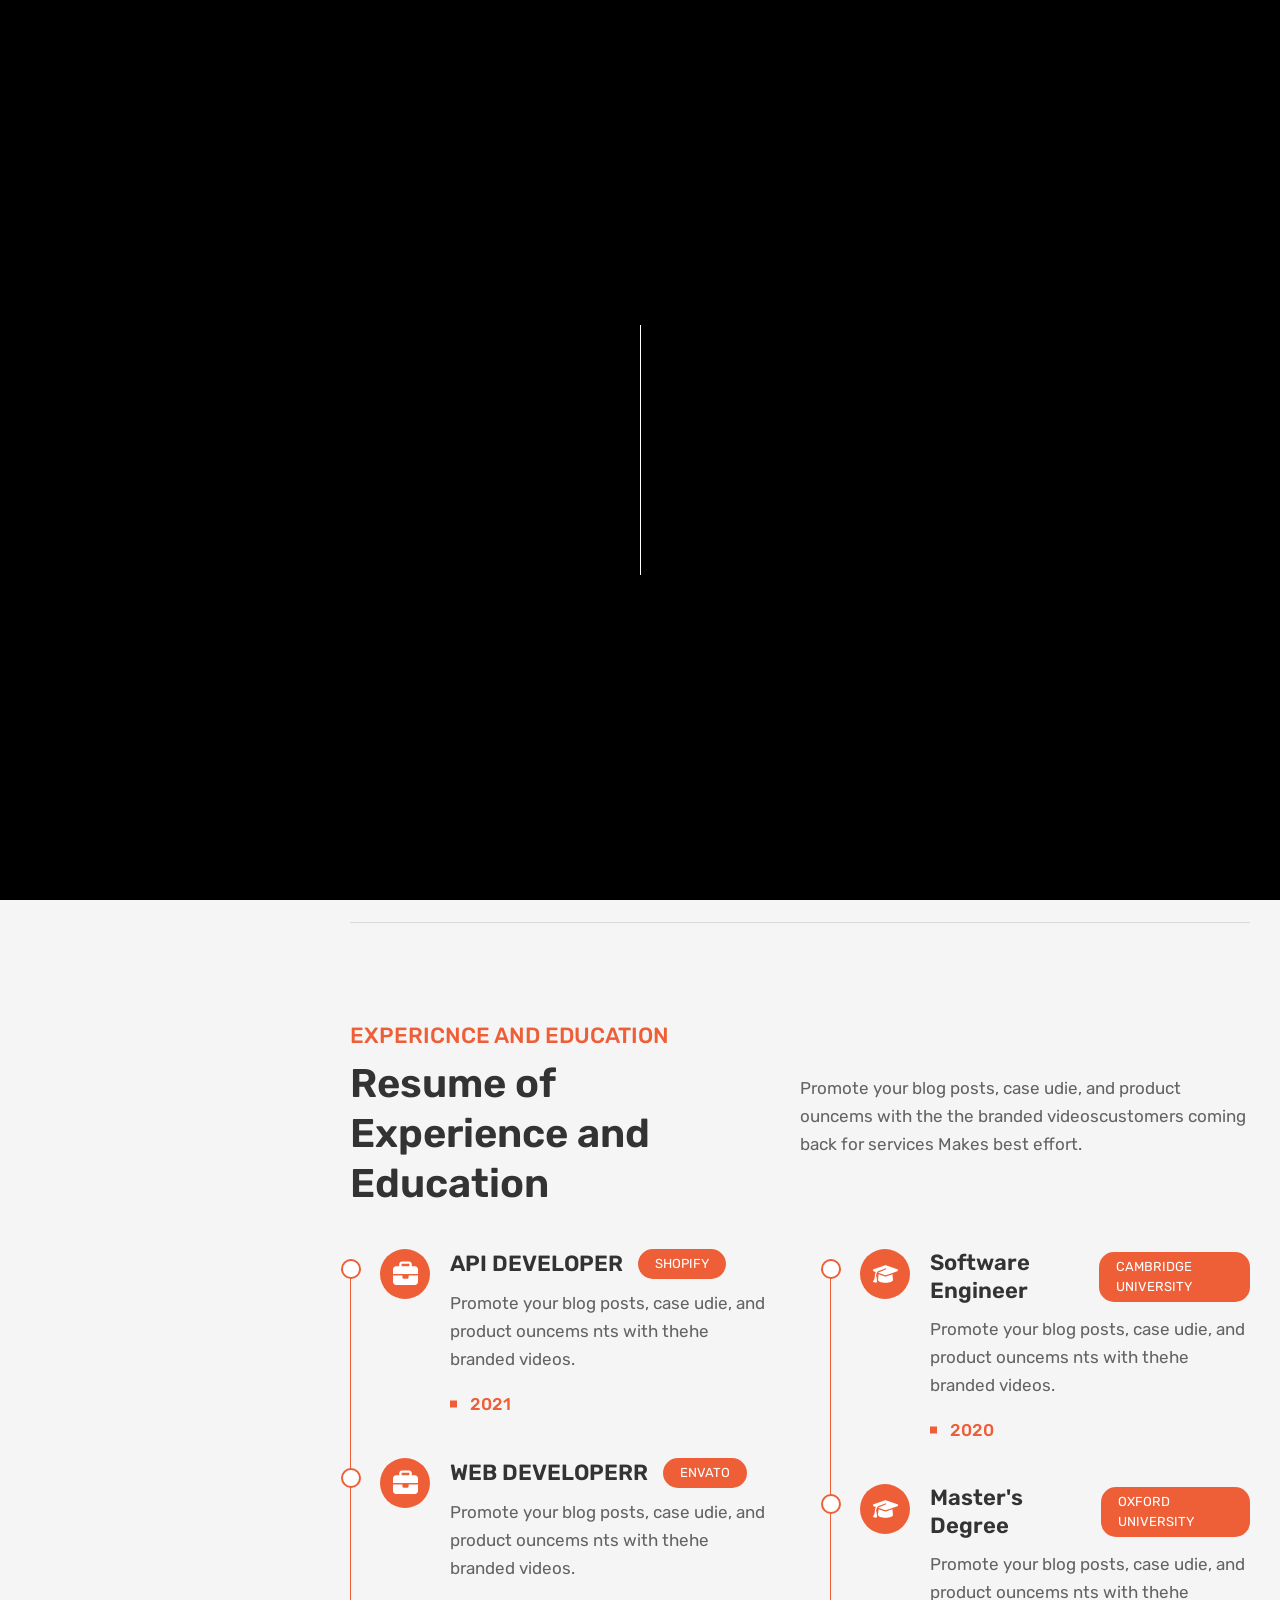
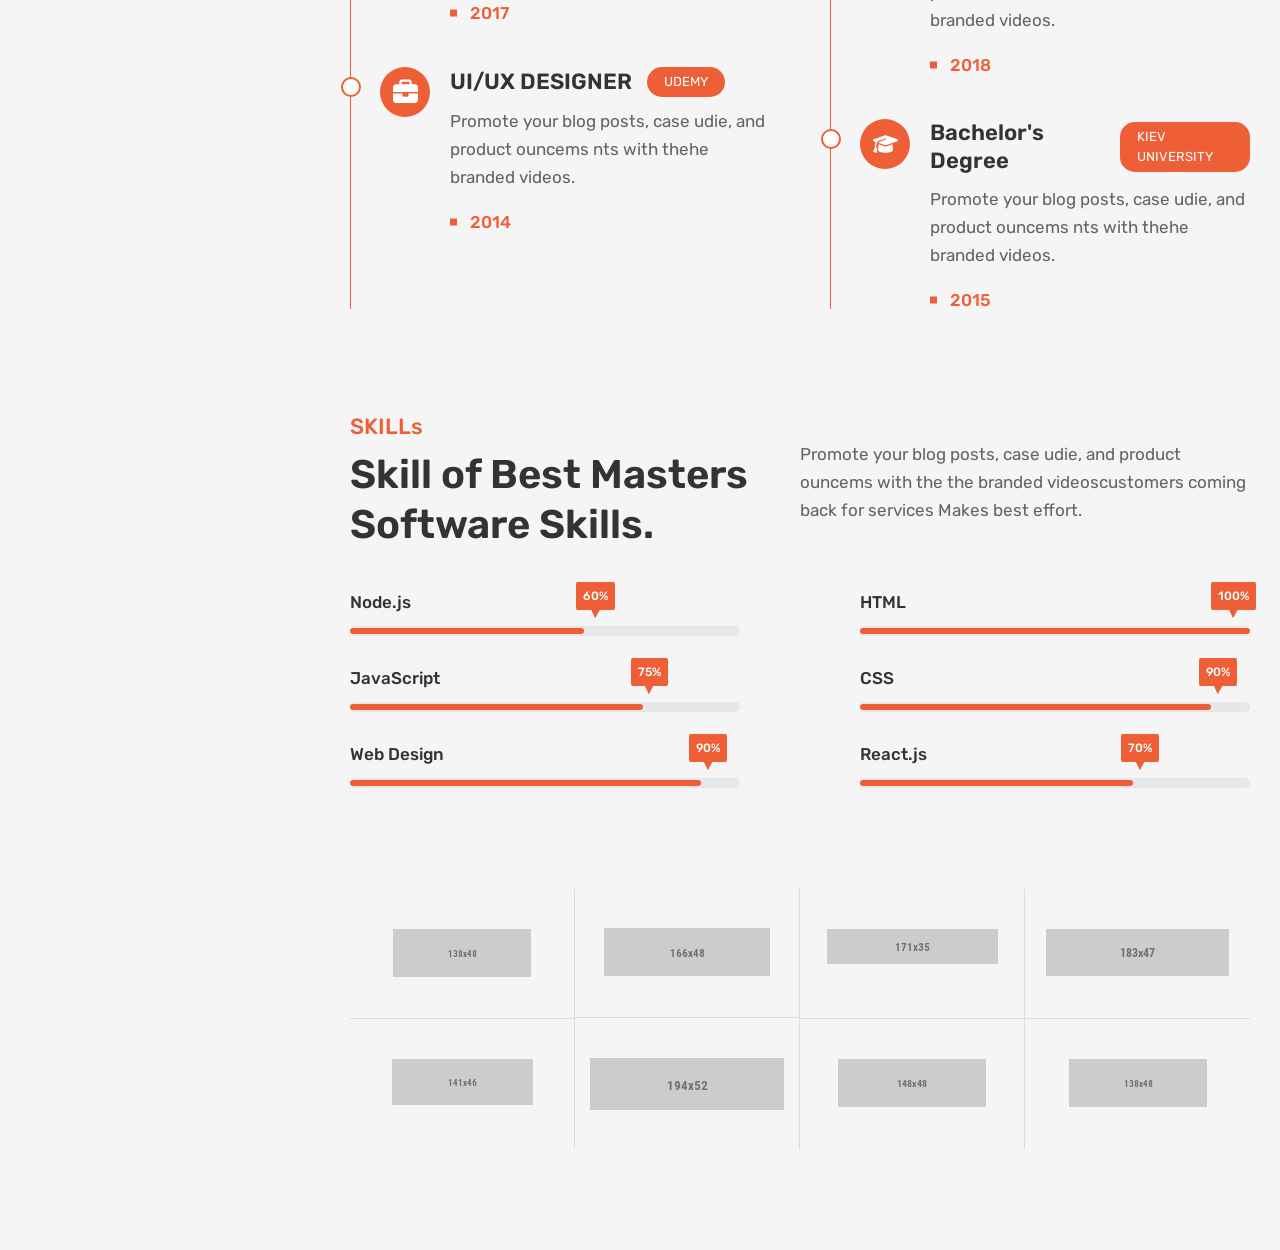
<file: about-2.html>
<!doctype html>
<html lang="en">

<head>
  <meta charset="utf-8">
  <title>Morex - About Us</title>
  <meta name="description" content="Morden Bootstrap HTML5 Template">
  <meta name="viewport" content="width=device-width, initial-scale=1">
  <link rel="shortcut icon" type="image/x-icon" href="assets/img/favicon.ico">
    
   <!-- ======= All CSS Plugins here ======== -->
  <link rel="stylesheet" href="assets/css/plugins/swiper-bundle.min.css">
  <link href="https://fonts.googleapis.com/css2?family=Rubik:ital,wght@0,300;0,400;0,500;0,600;0,700;0,800;0,900;1,400&display=swap" rel="stylesheet">
  
  <!-- Plugin css -->
  <link rel="stylesheet" href="assets/css/vendor/bootstrap.min.css">

  <!-- Custom Style CSS -->
  <link rel="stylesheet" href="assets/css/style.css">

  <!-- Dark css here -->
  <link rel="stylesheet" href="assets/css/dark.css">

  <!-- Rtl css here -->
  <link rel="stylesheet" href="assets/css/rtl.css">

  <script>
    // On page load or when changing themes, best to add inline in `head` to avoid FOUC
    if (localStorage.getItem("theme-color") === "dark" || (!("theme-color" in localStorage) && window.matchMedia("(prefers-color-scheme: dark)").matches)) {
      document.documentElement.classList.add("dark");
    } 
    if (localStorage.getItem("theme-color") === "light") {
      document.documentElement.classList.remove("dark");
    } 
  </script>

</head>

<body class="bg-dark_primary_bg bg_offwhite">

    <!-- Preloader start -->
    <div id="preloader">
        <div class="loader--border"></div>
    </div>
    <!-- Preloader end -->

     <!-- Start sidebar header -->
     <div class="sidebar__header">
        <div class="sidebar__header--inner">
            <div class="main__logo">
                <a class="main__logo--link" href="index.html">
                    <img class="main__logo--img logo_light" src="assets/img/logo/nav-log.png" alt="logo-img">
                    <img class="main__logo--img logo_dark" src="assets/img/logo/nav-log-white.png" alt="logo-img">
                </a>
            </div>
            <ul class="sidebar__header--menu">
                <li class="sidebar__header--menu__items">
                    <a class="sidebar__header--menu__link" href="index-3.html"><span class="sidebar__header--menu__icon"><svg width="16" fill="currentColor" xmlns="http://www.w3.org/2000/svg" viewBox="0 0 576 512"><path d="M575.8 255.5c0 18-15 32.1-32 32.1h-32l.7 160.2c0 2.7-.2 5.4-.5 8.1V472c0 22.1-17.9 40-40 40H456c-1.1 0-2.2 0-3.3-.1c-1.4 .1-2.8 .1-4.2 .1H416 392c-22.1 0-40-17.9-40-40V448 384c0-17.7-14.3-32-32-32H256c-17.7 0-32 14.3-32 32v64 24c0 22.1-17.9 40-40 40H160 128.1c-1.5 0-3-.1-4.5-.2c-1.2 .1-2.4 .2-3.6 .2H104c-22.1 0-40-17.9-40-40V360c0-.9 0-1.9 .1-2.8V287.6H32c-18 0-32-14-32-32.1c0-9 3-17 10-24L266.4 8c7-7 15-8 22-8s15 2 21 7L564.8 231.5c8 7 12 15 11 24z"></path></svg></span> HOME</a>
                </li>
                <li class="sidebar__header--menu__items">
                    <a class="sidebar__header--menu__link active" href="about-2.html"><span class="sidebar__header--menu__icon"><svg width="16" fill="currentColor" xmlns="http://www.w3.org/2000/svg" viewBox="0 0 448 512"><path d="M224 256c70.7 0 128-57.3 128-128S294.7 0 224 0S96 57.3 96 128s57.3 128 128 128zm-45.7 48C79.8 304 0 383.8 0 482.3C0 498.7 13.3 512 29.7 512H418.3c16.4 0 29.7-13.3 29.7-29.7C448 383.8 368.2 304 269.7 304H178.3z"></path></svg></span>  About</a>
                </li>
                <li class="sidebar__header--menu__items">
                    <a class="sidebar__header--menu__link" href="services-2.html"><span class="sidebar__header--menu__icon"><svg width="16" fill="currentColor" xmlns="http://www.w3.org/2000/svg" viewBox="0 0 512 512"><path d="M495.9 166.6c3.2 8.7 .5 18.4-6.4 24.6l-43.3 39.4c1.1 8.3 1.7 16.8 1.7 25.4s-.6 17.1-1.7 25.4l43.3 39.4c6.9 6.2 9.6 15.9 6.4 24.6c-4.4 11.9-9.7 23.3-15.8 34.3l-4.7 8.1c-6.6 11-14 21.4-22.1 31.2c-5.9 7.2-15.7 9.6-24.5 6.8l-55.7-17.7c-13.4 10.3-28.2 18.9-44 25.4l-12.5 57.1c-2 9.1-9 16.3-18.2 17.8c-13.8 2.3-28 3.5-42.5 3.5s-28.7-1.2-42.5-3.5c-9.2-1.5-16.2-8.7-18.2-17.8l-12.5-57.1c-15.8-6.5-30.6-15.1-44-25.4L83.1 425.9c-8.8 2.8-18.6 .3-24.5-6.8c-8.1-9.8-15.5-20.2-22.1-31.2l-4.7-8.1c-6.1-11-11.4-22.4-15.8-34.3c-3.2-8.7-.5-18.4 6.4-24.6l43.3-39.4C64.6 273.1 64 264.6 64 256s.6-17.1 1.7-25.4L22.4 191.2c-6.9-6.2-9.6-15.9-6.4-24.6c4.4-11.9 9.7-23.3 15.8-34.3l4.7-8.1c6.6-11 14-21.4 22.1-31.2c5.9-7.2 15.7-9.6 24.5-6.8l55.7 17.7c13.4-10.3 28.2-18.9 44-25.4l12.5-57.1c2-9.1 9-16.3 18.2-17.8C227.3 1.2 241.5 0 256 0s28.7 1.2 42.5 3.5c9.2 1.5 16.2 8.7 18.2 17.8l12.5 57.1c15.8 6.5 30.6 15.1 44 25.4l55.7-17.7c8.8-2.8 18.6-.3 24.5 6.8c8.1 9.8 15.5 20.2 22.1 31.2l4.7 8.1c6.1 11 11.4 22.4 15.8 34.3zM256 336c44.2 0 80-35.8 80-80s-35.8-80-80-80s-80 35.8-80 80s35.8 80 80 80z"></path></svg></span>  Services</a>
                </li>
                <li class="sidebar__header--menu__items">
                    <a class="sidebar__header--menu__link" href="portfolio-2.html"><span class="sidebar__header--menu__icon"><svg width="16" fill="currentColor" stroke="currentColor" xmlns="http://www.w3.org/2000/svg" viewBox="0 0 512 512"><path d="M184 48H328c4.4 0 8 3.6 8 8V96H176V56c0-4.4 3.6-8 8-8zm-56 8V96H64C28.7 96 0 124.7 0 160v96H192 320 512V160c0-35.3-28.7-64-64-64H384V56c0-30.9-25.1-56-56-56H184c-30.9 0-56 25.1-56 56zM512 288H320v32c0 17.7-14.3 32-32 32H224c-17.7 0-32-14.3-32-32V288H0V416c0 35.3 28.7 64 64 64H448c35.3 0 64-28.7 64-64V288z"></path></svg></span>  Portfolio</a>
                </li>
                <li class="sidebar__header--menu__items">
                    <a class="sidebar__header--menu__link" href="blog-2.html"><span class="sidebar__header--menu__icon"><svg width="16" fill="currentColor" stroke="currentColor" xmlns="http://www.w3.org/2000/svg" viewBox="0 0 448 512"><path d="M446.6 222.7c-1.8-8-6.8-15.4-12.5-18.5-1.8-1-13-2.2-25-2.7-20.1-.9-22.3-1.3-28.7-5-10.1-5.9-12.8-12.3-12.9-29.5-.1-33-13.8-63.7-40.9-91.3-19.3-19.7-40.9-33-65.5-40.5-5.9-1.8-19.1-2.4-63.3-2.9-69.4-.8-84.8.6-108.4 10C45.9 59.5 14.7 96.1 3.3 142.9 1.2 151.7.7 165.8.2 246.8c-.6 101.5.1 116.4 6.4 136.5 15.6 49.6 59.9 86.3 104.4 94.3 14.8 2.7 197.3 3.3 216 .8 32.5-4.4 58-17.5 81.9-41.9 17.3-17.7 28.1-36.8 35.2-62.1 4.9-17.6 4.5-142.8 2.5-151.7zm-322.1-63.6c7.8-7.9 10-8.2 58.8-8.2 43.9 0 45.4.1 51.8 3.4 9.3 4.7 13.4 11.3 13.4 21.9 0 9.5-3.8 16.2-12.3 21.6-4.6 2.9-7.3 3.1-50.3 3.3-26.5.2-47.7-.4-50.8-1.2-16.6-4.7-22.8-28.5-10.6-40.8zm191.8 199.8l-14.9 2.4-77.5.9c-68.1.8-87.3-.4-90.9-2-7.1-3.1-13.8-11.7-14.9-19.4-1.1-7.3 2.6-17.3 8.2-22.4 7.1-6.4 10.2-6.6 97.3-6.7 89.6-.1 89.1-.1 97.6 7.8 12.1 11.3 9.5 31.2-4.9 39.4z"></path></svg></span> Blog</a>
                </li>
                <li class="sidebar__header--menu__items">
                    <a class="sidebar__header--menu__link" href="contact-2.html"><span class="sidebar__header--menu__icon"><svg width="16" fill="currentColor" stroke="currentColor" xmlns="http://www.w3.org/2000/svg" viewBox="0 0 512 512"><path d="M96 0C60.7 0 32 28.7 32 64V448c0 35.3 28.7 64 64 64H384c35.3 0 64-28.7 64-64V64c0-35.3-28.7-64-64-64H96zM208 288h64c44.2 0 80 35.8 80 80c0 8.8-7.2 16-16 16H144c-8.8 0-16-7.2-16-16c0-44.2 35.8-80 80-80zm96-96c0 35.3-28.7 64-64 64s-64-28.7-64-64s28.7-64 64-64s64 28.7 64 64zM512 80c0-8.8-7.2-16-16-16s-16 7.2-16 16v64c0 8.8 7.2 16 16 16s16-7.2 16-16V80zM496 192c-8.8 0-16 7.2-16 16v64c0 8.8 7.2 16 16 16s16-7.2 16-16V208c0-8.8-7.2-16-16-16zm16 144c0-8.8-7.2-16-16-16s-16 7.2-16 16v64c0 8.8 7.2 16 16 16s16-7.2 16-16V336z"></path></svg></span>  Contact</a>
                </li>
            </ul>
            <p class="copyright__content mb-0">Developed with <span>
                <svg xmlns="http://www.w3.org/2000/svg" width="16" height="16" viewBox="0 0 24 24" fill="currentColor" stroke="text-paragraph" stroke-width="2" stroke-linecap="round" stroke-linejoin="round" class="feather feather-heart"><path d="M20.84 4.61a5.5 5.5 0 0 0-7.78 0L12 5.67l-1.06-1.06a5.5 5.5 0 0 0-7.78 7.78l1.06 1.06L12 21.23l7.78-7.78 1.06-1.06a5.5 5.5 0 0 0 0-7.78z"></path></svg>
                </span>  by <br> <span><a class="text__secondary" href="#">Morex</a></span>© 2023</p>
        </div>
    </div>
    <!-- Start sidebar end -->

    <button class="light__dark--btn style3 position-fixed" id="light__to--dark">
        <svg class="dark--mode__icon" xmlns="http://www.w3.org/2000/svg" fill="currentColor" viewBox="0 0 512 512"><title>Moon</title><path d="M264 480A232 232 0 0132 248c0-94 54-178.28 137.61-214.67a16 16 0 0121.06 21.06C181.07 76.43 176 104.66 176 136c0 110.28 89.72 200 200 200 31.34 0 59.57-5.07 81.61-14.67a16 16 0 0121.06 21.06C442.28 426 358 480 264 480z"></path></svg>
        <svg class="light--mode__icon" xmlns="http://www.w3.org/2000/svg" fill="currentColor" viewBox="0 0 512 512"><title>Sunny</title><path d="M256 118a22 22 0 01-22-22V48a22 22 0 0144 0v48a22 22 0 01-22 22zM256 486a22 22 0 01-22-22v-48a22 22 0 0144 0v48a22 22 0 01-22 22zM369.14 164.86a22 22 0 01-15.56-37.55l33.94-33.94a22 22 0 0131.11 31.11l-33.94 33.94a21.93 21.93 0 01-15.55 6.44zM108.92 425.08a22 22 0 01-15.55-37.56l33.94-33.94a22 22 0 1131.11 31.11l-33.94 33.94a21.94 21.94 0 01-15.56 6.45zM464 278h-48a22 22 0 010-44h48a22 22 0 010 44zM96 278H48a22 22 0 010-44h48a22 22 0 010 44zM403.08 425.08a21.94 21.94 0 01-15.56-6.45l-33.94-33.94a22 22 0 0131.11-31.11l33.94 33.94a22 22 0 01-15.55 37.56zM142.86 164.86a21.89 21.89 0 01-15.55-6.44l-33.94-33.94a22 22 0 0131.11-31.11l33.94 33.94a22 22 0 01-15.56 37.55zM256 358a102 102 0 11102-102 102.12 102.12 0 01-102 102z"></path></svg>
    </button>

    <!-- Start header area -->
    <header class="header__section  d-none d-lg-u-block">
        <div class="container-fluid">
            <div class="main__header d-flex justify-content-between align-items-center">
                <div class="main__logo">
                    <h1 class="main__logo--title"><a class="main__logo--link" href="index.html">
                        <img class="main__logo--img logo_light" src="assets/img/logo/nav-log.png" alt="logo-img">
                        <img class="main__logo--img logo_dark" src="assets/img/logo/nav-log-white.png" alt="logo-img">
                    </a></h1>
                </div>
                <div class="offcanvas__header--menu__open d-lg-u-block">
                    <a class="offcanvas__header--menu__open--btn" href="javascript:void(0)" data-offcanvas>
                        <svg xmlns="http://www.w3.org/2000/svg" class="ionicon offcanvas__header--menu__open--svg" viewBox="0 0 512 512"><path fill="currentColor" stroke="currentColor" stroke-linecap="round" stroke-miterlimit="10" stroke-width="32" d="M80 160h352M80 256h352M80 352h352"/></svg>
                        <span class="visually-hidden">Offcanvas Menu Open</span>
                    </a>
                </div>
            </div>
        </div>
    </header>
    <!-- End header area -->

    <!-- Start Offcanvas header menu -->
    <div class="offcanvas__header">
        <div class="offcanvas__inner">
            <div class="offcanvas__logo">
                <a class="offcanvas__logo_link" href="index.html">
                    <img src="assets/img/logo/nav-log.png" alt="Logo-img" width="158" height="36">
                </a>
                <button class="offcanvas__close--btn" data-offcanvas>close</button>
            </div>
            <nav class="offcanvas__menu">
                <ul class="offcanvas__menu_ul">
                    <li class="offcanvas__menu_li">
                        <a class="offcanvas__menu_item" href="index-3.html">Home</a>
                    </li>
                    <li class="offcanvas__menu_li"><a class="offcanvas__menu_item" href="about-2.html">About</a></li>
                    <li class="offcanvas__menu_li"><a class="offcanvas__menu_item" href="services-2.html">Services</a></li>
                    <li class="offcanvas__menu_li"><a class="offcanvas__menu_item" href="portfolio-2.html">Portfolio</a></li>
                    <li class="offcanvas__menu_li"><a class="offcanvas__menu_item" href="blog-2.html">Blog</a></li>
                    <li class="offcanvas__menu_li"><a class="offcanvas__menu_item" href="contact-2.html">Contact</a></li>
                </ul>
                <div class="offcanvas__download--btn">
                    <button class="primary__btn download__btn">
                        <svg class="download__btn--svg" xmlns="http://www.w3.org/2000/svg" width="24" height="24" viewBox="0 0 24 24" fill="none" stroke="currentColor" stroke-width="2" stroke-linecap="round" stroke-linejoin="round" ><path d="M21 15v4a2 2 0 0 1-2 2H5a2 2 0 0 1-2-2v-4"></path><polyline points="7 10 12 15 17 10"></polyline><line x1="12" y1="15" x2="12" y2="3"></line></svg>
                        Download CV
                    </button>
                 </div>
            </nav>
        </div>
    </div>
    <!-- End Offcanvas header menu -->

    <main class="main__content_wrapper">
        <div class="inner__page--content__style3">
            <div class="page__content--style3__padding">
                <div class="page__heading style3">
                    <h1 class="page__heading--title">ABOUT ME</h1>
                    <h2 class="page__heading--subtitle">ABOUT <span>ME</span></h2> 
                </div>
                <!-- Start about section -->
                <section class="about__section border__bottom section--padding">
                    <div class="about__section--inner d-flex">
                        <div class="about__content">
                            <div class="section__heading mb-30">
                                <span class="section__heading--subtitle text__secondary">ABOUT ME</span>
                                <h2 class="section__heading--title">I can design world for leading ui/ux</h2> 
                            </div>
                            <div class="about__info">
                                <h3 class="about__info--title text__secondary mb-20">PERSONAL INFOS:</h3>
                                <ul class="about__info--wrapper d-flex">
                                    <li class="about__info--items">First Name: Maras</li>
                                    <li class="about__info--items">Last Name: Faron</li>
                                    <li class="about__info--items">Address: Dubai</li>
                                    <li class="about__info--items">Phone: +28921184010</li>
                                    <li class="about__info--items">Age: 24 Years</li>
                                    <li class="about__info--items">Email: you@mail.com</li>
                                    <li class="about__info--items">Nationality: Tunisian</li>
                                    <li class="about__info--items">Skype: Roben.Boris</li>
                                    <li class="about__info--items">Freelance: Available</li>
                                    <li class="about__info--items">Languages: French, English</li>
                                </ul>
                                <a class="about__btn primary__btn" href="#">Hire Me</a>
                            </div>
                        </div>
                        <div class="about__thumbnail">
                            <div class="about__thumbnail--media position__relative">
                                <img class="position__relative" src="assets/img/other/about.png" alt="img">
                            </div>
                            <div class="about__experience text-center">
                                <h4 class="about__experience--title title-stroke">27+</h4>
                                <span class="about__experience--subtitle">Experience Working</span>
                            </div>
                        </div>
                    </div>
                </section>
                <!-- End about section -->

                <!-- Start resume section -->
                <section class="resume__section section--padding">
                    <div class="section__heading--topbar d-flex align-items-center justify-content-between mb-50">
                        <div class="section__heading max-width-580">
                            <span class="section__heading--subtitle text__secondary">EXPERICNCE AND EDUCATION</span>
                            <h2 class="section__heading--title">Resume of Experience and Education</h2> 
                        </div>
                        <div class="section__heading--right max-width-450">
                            <p class="section__heading--desc">Promote your blog posts, case udie, and product ouncems
                                with the the branded videoscustomers coming back for
                                services Makes best effort.</p>
                        </div>
                    </div>
                    <div class="resume__section--inner d-flex">
                        <div class="resume__step">
                            <div class="border__position--style"> </div>
                            <div class="resume__items">
                                <div class="border__round"></div>
                                <div class="resume__items--inner d-flex">
                                    <span class="resume__icons">
                                        <svg width="25" height="40" fill="currentColor" stroke="currentColor" xmlns="http://www.w3.org/2000/svg" viewBox="0 0 512 512"><path d="M184 48H328c4.4 0 8 3.6 8 8V96H176V56c0-4.4 3.6-8 8-8zm-56 8V96H64C28.7 96 0 124.7 0 160v96H192 320 512V160c0-35.3-28.7-64-64-64H384V56c0-30.9-25.1-56-56-56H184c-30.9 0-56 25.1-56 56zM512 288H320v32c0 17.7-14.3 32-32 32H224c-17.7 0-32-14.3-32-32V288H0V416c0 35.3 28.7 64 64 64H448c35.3 0 64-28.7 64-64V288z"></path></svg>                                     
                                    </span>
                                    <div class="resume__content">
                                        <div class="resume__content--top d-flex align-items-center mb-10">
                                            <h3 class="resume__content--title">API DEVELOPER</h3>
                                            <span class="resume__content--subtitle">Shopify</span>
                                        </div>
                                        <p class="resume__content--desc mb-20">Promote your blog posts, case udie, and product ouncems nts with thehe branded videos.</p>
                                        <span class="resume__date">2021</span>
                                    </div>
                                </div>
                            </div>
                            <div class="resume__items">
                                <div class="border__round"></div>
                                <div class="resume__items--inner d-flex">
                                    <span class="resume__icons">
                                        <svg width="25" height="40" fill="currentColor" stroke="currentColor" xmlns="http://www.w3.org/2000/svg" viewBox="0 0 512 512"><path d="M184 48H328c4.4 0 8 3.6 8 8V96H176V56c0-4.4 3.6-8 8-8zm-56 8V96H64C28.7 96 0 124.7 0 160v96H192 320 512V160c0-35.3-28.7-64-64-64H384V56c0-30.9-25.1-56-56-56H184c-30.9 0-56 25.1-56 56zM512 288H320v32c0 17.7-14.3 32-32 32H224c-17.7 0-32-14.3-32-32V288H0V416c0 35.3 28.7 64 64 64H448c35.3 0 64-28.7 64-64V288z"></path></svg>                                      
                                    </span>
                                    <div class="resume__content">
                                        <div class="resume__content--top d-flex align-items-center mb-10">
                                            <h3 class="resume__content--title">WEB DEVELOPERR</h3>
                                            <span class="resume__content--subtitle">ENVATO</span>
                                        </div>
                                        <p class="resume__content--desc mb-20">Promote your blog posts, case udie, and product ouncems nts with thehe branded videos.</p>
                                        <span class="resume__date">2017</span>
                                    </div>
                                </div>
                            </div>
                            <div class="resume__items">
                                <div class="border__round"></div>
                                <div class="resume__items--inner d-flex">
                                    <span class="resume__icons">
                                        <svg width="25" height="40" fill="currentColor" stroke="currentColor" xmlns="http://www.w3.org/2000/svg" viewBox="0 0 512 512"><path d="M184 48H328c4.4 0 8 3.6 8 8V96H176V56c0-4.4 3.6-8 8-8zm-56 8V96H64C28.7 96 0 124.7 0 160v96H192 320 512V160c0-35.3-28.7-64-64-64H384V56c0-30.9-25.1-56-56-56H184c-30.9 0-56 25.1-56 56zM512 288H320v32c0 17.7-14.3 32-32 32H224c-17.7 0-32-14.3-32-32V288H0V416c0 35.3 28.7 64 64 64H448c35.3 0 64-28.7 64-64V288z"></path></svg>                                    
                                    </span>
                                    <div class="resume__content">
                                        <div class="resume__content--top d-flex align-items-center mb-10">
                                            <h3 class="resume__content--title">UI/UX DESIGNER</h3>
                                            <span class="resume__content--subtitle">UDEMY</span>
                                        </div>
                                        <p class="resume__content--desc mb-20">Promote your blog posts, case udie, and product ouncems nts with thehe branded videos.</p>
                                        <span class="resume__date">2014</span>
                                    </div>
                                </div>
                            </div>
                        </div>
                        <div class="resume__step">
                            <div class="border__position--style"> </div>
                            <div class="resume__items">
                                <div class="border__round"></div>
                                <div class="resume__items--inner d-flex">
                                    <span class="resume__icons">
                                        <svg width="25" height="44" fill="currentColor" stroke="currentColor" xmlns="http://www.w3.org/2000/svg" viewBox="0 0 640 512"><path d="M320 32c-8.1 0-16.1 1.4-23.7 4.1L15.8 137.4C6.3 140.9 0 149.9 0 160s6.3 19.1 15.8 22.6l57.9 20.9C57.3 229.3 48 259.8 48 291.9v28.1c0 28.4-10.8 57.7-22.3 80.8c-6.5 13-13.9 25.8-22.5 37.6C0 442.7-.9 448.3 .9 453.4s6 8.9 11.2 10.2l64 16c4.2 1.1 8.7 .3 12.4-2s6.3-6.1 7.1-10.4c8.6-42.8 4.3-81.2-2.1-108.7C90.3 344.3 86 329.8 80 316.5V291.9c0-30.2 10.2-58.7 27.9-81.5c12.9-15.5 29.6-28 49.2-35.7l157-61.7c8.2-3.2 17.5 .8 20.7 9s-.8 17.5-9 20.7l-157 61.7c-12.4 4.9-23.3 12.4-32.2 21.6l159.6 57.6c7.6 2.7 15.6 4.1 23.7 4.1s16.1-1.4 23.7-4.1L624.2 182.6c9.5-3.4 15.8-12.5 15.8-22.6s-6.3-19.1-15.8-22.6L343.7 36.1C336.1 33.4 328.1 32 320 32zM128 408c0 35.3 86 72 192 72s192-36.7 192-72L496.7 262.6 354.5 314c-11.1 4-22.8 6-34.5 6s-23.5-2-34.5-6L143.3 262.6 128 408z"></path></svg>                                    
                                    </span>
                                    <div class="resume__content">
                                        <div class="resume__content--top d-flex align-items-center mb-10">
                                            <h3 class="resume__content--title">Software Engineer</h3>
                                            <span class="resume__content--subtitle">CAMBRIDGE UNIVERSITY</span>
                                        </div>
                                        <p class="resume__content--desc mb-20">Promote your blog posts, case udie, and product ouncems nts with thehe branded videos.</p>
                                        <span class="resume__date">2020</span>
                                    </div>
                                </div>
                            </div>
                            <div class="resume__items">
                                <div class="border__round"></div>
                                <div class="resume__items--inner d-flex">
                                    <span class="resume__icons">
                                        <svg width="25" height="44" fill="currentColor" stroke="currentColor" xmlns="http://www.w3.org/2000/svg" viewBox="0 0 640 512"><path d="M320 32c-8.1 0-16.1 1.4-23.7 4.1L15.8 137.4C6.3 140.9 0 149.9 0 160s6.3 19.1 15.8 22.6l57.9 20.9C57.3 229.3 48 259.8 48 291.9v28.1c0 28.4-10.8 57.7-22.3 80.8c-6.5 13-13.9 25.8-22.5 37.6C0 442.7-.9 448.3 .9 453.4s6 8.9 11.2 10.2l64 16c4.2 1.1 8.7 .3 12.4-2s6.3-6.1 7.1-10.4c8.6-42.8 4.3-81.2-2.1-108.7C90.3 344.3 86 329.8 80 316.5V291.9c0-30.2 10.2-58.7 27.9-81.5c12.9-15.5 29.6-28 49.2-35.7l157-61.7c8.2-3.2 17.5 .8 20.7 9s-.8 17.5-9 20.7l-157 61.7c-12.4 4.9-23.3 12.4-32.2 21.6l159.6 57.6c7.6 2.7 15.6 4.1 23.7 4.1s16.1-1.4 23.7-4.1L624.2 182.6c9.5-3.4 15.8-12.5 15.8-22.6s-6.3-19.1-15.8-22.6L343.7 36.1C336.1 33.4 328.1 32 320 32zM128 408c0 35.3 86 72 192 72s192-36.7 192-72L496.7 262.6 354.5 314c-11.1 4-22.8 6-34.5 6s-23.5-2-34.5-6L143.3 262.6 128 408z"></path></svg>                                     
                                    </span>
                                    <div class="resume__content">
                                        <div class="resume__content--top d-flex align-items-center mb-10">
                                            <h3 class="resume__content--title">Master's Degree</h3>
                                            <span class="resume__content--subtitle">OXFORD UNIVERSITY</span>
                                        </div>
                                        <p class="resume__content--desc mb-20">Promote your blog posts, case udie, and product ouncems nts with thehe branded videos.</p>
                                        <span class="resume__date">2018</span>
                                    </div>
                                </div>
                            </div>
                            <div class="resume__items">
                                <div class="border__round"></div>
                                <div class="resume__items--inner d-flex">
                                    <span class="resume__icons">
                                        <svg width="25" height="44" fill="currentColor" stroke="currentColor" xmlns="http://www.w3.org/2000/svg" viewBox="0 0 640 512"><path d="M320 32c-8.1 0-16.1 1.4-23.7 4.1L15.8 137.4C6.3 140.9 0 149.9 0 160s6.3 19.1 15.8 22.6l57.9 20.9C57.3 229.3 48 259.8 48 291.9v28.1c0 28.4-10.8 57.7-22.3 80.8c-6.5 13-13.9 25.8-22.5 37.6C0 442.7-.9 448.3 .9 453.4s6 8.9 11.2 10.2l64 16c4.2 1.1 8.7 .3 12.4-2s6.3-6.1 7.1-10.4c8.6-42.8 4.3-81.2-2.1-108.7C90.3 344.3 86 329.8 80 316.5V291.9c0-30.2 10.2-58.7 27.9-81.5c12.9-15.5 29.6-28 49.2-35.7l157-61.7c8.2-3.2 17.5 .8 20.7 9s-.8 17.5-9 20.7l-157 61.7c-12.4 4.9-23.3 12.4-32.2 21.6l159.6 57.6c7.6 2.7 15.6 4.1 23.7 4.1s16.1-1.4 23.7-4.1L624.2 182.6c9.5-3.4 15.8-12.5 15.8-22.6s-6.3-19.1-15.8-22.6L343.7 36.1C336.1 33.4 328.1 32 320 32zM128 408c0 35.3 86 72 192 72s192-36.7 192-72L496.7 262.6 354.5 314c-11.1 4-22.8 6-34.5 6s-23.5-2-34.5-6L143.3 262.6 128 408z"></path></svg>                                     
                                    </span>
                                    <div class="resume__content">
                                        <div class="resume__content--top d-flex align-items-center mb-10">
                                            <h3 class="resume__content--title">Bachelor's Degree</h3>
                                            <span class="resume__content--subtitle">KIEV UNIVERSITY</span>
                                        </div>
                                        <p class="resume__content--desc mb-20">Promote your blog posts, case udie, and product ouncems nts with thehe branded videos.</p>
                                        <span class="resume__date">2015</span>
                                    </div>
                                </div>
                            </div>
                        </div>
                    </div>
                </section>
                <!-- End resume section -->

                <!-- Start skills Section -->
                <section class="skills__section section--padding pt-0">
                    <div class="section__heading--topbar d-flex align-items-center justify-content-between mb-50">
                        <div class="section__heading max-width-580">
                            <span class="section__heading--subtitle text__secondary">SKILLs</span>
                            <h2 class="section__heading--title">Skill of Best Masters Software Skills.</h2> 
                        </div>
                        <div class="section__heading--right max-width-450">
                            <p class="section__heading--desc">Promote your blog posts, case udie, and product ouncems
                                with the the branded videoscustomers coming back for
                                services Makes best effort.</p>
                        </div>
                    </div>
                    <div class="skills__section--inner d-flex justify-content-between">
                        <div class="skills__step">
                            <div class="skills__items">
                                <div class="skills__text">
                                    <span class="skills__name">Node.js</span>
                                    <span class="skills__count width_60">60%</span>
                                </div>
                                <div class="skills__field width_60">
                                    
                                </div>
                            </div>
                            <div class="skills__items">
                                <div class="skills__text">
                                    <span class="skills__name">JavaScript</span>
                                    <span class="skills__count width_75">75%</span>
                                </div>
                                <div class="skills__field width_75">
                                    
                                </div>
                            </div>
                            <div class="skills__items">
                                <div class="skills__text">
                                    <span class="skills__name">Web Design</span>
                                    <span class="skills__count width_90">90%</span>
                                </div>
                                <div class="skills__field width_90">
                                    
                                </div>
                            </div>
                        </div>
                        <div class="skills__step">
                            <div class="skills__items">
                                <div class="skills__text">
                                    <span class="skills__name">HTML</span>
                                    <span class="skills__count width_100">100%</span>
                                </div>
                                <div class="skills__field width_100">
                                    
                                </div>
                            </div>
                            <div class="skills__items">
                                <div class="skills__text">
                                    <span class="skills__name">CSS</span>
                                    <span class="skills__count width_90">90%</span>
                                </div>
                                <div class="skills__field width_90">
                                    
                                </div>
                            </div>
                            <div class="skills__items">
                                <div class="skills__text">
                                    <span class="skills__name">React.js</span>
                                    <span class="skills__count width_70">70%</span>
                                </div>
                                <div class="skills__field width_70">
                                    
                                </div>
                            </div>
                        </div>
                    </div>
                </section>
                <!-- End skills Section -->

                <!-- Start brand section -->
                <div class="brand__section brand__section--bg section--padding pt-0">
                    <div class="brand__section--inner">
                        <div class="brand__logo--child">
                            <div class="brand__logo--items">
                                <img class="brand__logo--img brand_logo_light" src="assets/img/logo/brand1.png" alt="brand-logo">
                                <img class="brand__logo--img brand_logo_dark" src="assets/img/logo/dark-log-1.png" alt="brand-logo">
                            </div>
                            <div class="brand__logo--items">
                                <img class="brand__logo--img brand_logo_light" src="assets/img/logo/brand2.png" alt="brand-logo">
                                <img class="brand__logo--img brand_logo_dark" src="assets/img/logo/dark-log-2.png" alt="brand-logo">
                            </div>
                        </div>
                        <div class="brand__logo--child">
                            <div class="brand__logo--items">
                                <img class="brand__logo--img brand_logo_light" src="assets/img/logo/brand3.png" alt="brand-logo">
                                <img class="brand__logo--img brand_logo_dark" src="assets/img/logo/dark-log-3.png" alt="brand-logo">
                            </div>
                            <div class="brand__logo--items">
                                <img class="brand__logo--img brand_logo_light" src="assets/img/logo/brand4.png" alt="brand-logo">
                                <img class="brand__logo--img brand_logo_dark" src="assets/img/logo/dark-log-4.png" alt="brand-logo">
                            </div>
                        </div>
                        <div class="brand__logo--child">
                            <div class="brand__logo--items">
                                <img class="brand__logo--img brand_logo_light" src="assets/img/logo/brand5.png" alt="brand-logo">
                                <img class="brand__logo--img brand_logo_dark" src="assets/img/logo/dark-log-5.png" alt="brand-logo">
                            </div>
                            <div class="brand__logo--items">
                                <img class="brand__logo--img brand_logo_light" src="assets/img/logo/brand6.png" alt="brand-logo">
                                <img class="brand__logo--img brand_logo_dark" src="assets/img/logo/dark-log-6.png" alt="brand-logo">
                            </div>
                        </div>
                        <div class="brand__logo--child">
                            <div class="brand__logo--items">
                                <img class="brand__logo--img brand_logo_light" src="assets/img/logo/brand7.png" alt="brand-logo">
                                <img class="brand__logo--img brand_logo_dark" src="assets/img/logo/dark-log-7.png" alt="brand-logo">
                            </div>
                            <div class="brand__logo--items">
                                <img class="brand__logo--img brand_logo_light" src="assets/img/logo/brand8.png" alt="brand-logo">
                                <img class="brand__logo--img brand_logo_dark" src="assets/img/logo/dark-log-8.png" alt="brand-logo">
                            </div>
                        </div>
                    </div>
                </div>
                <!-- End brand section -->
            </div>
        </div>

    </main>

    <!-- Scroll top bar -->
    <button id="scroll__top"><svg xmlns="http://www.w3.org/2000/svg" class="ionicon" viewBox="0 0 512 512"><path fill="none" stroke="currentColor" stroke-linecap="round"  stroke-width="48" d="M112 244l144-144 144 144M256 120v292"/></svg></button>
    
   <!-- All Script JS Plugins here  -->
   <script src="assets/js/vendor/popper.js" defer="defer"></script>
   <script src="assets/js/vendor/bootstrap.min.js" defer="defer"></script>
   <script src="assets/js/plugins/swiper-bundle.min.js"></script>
   <script src="assets/js/plugins/isotope.pkgd.min.js"></script>

  <!-- Customscript js -->
  <script src="assets/js/script.js"></script>

  <!-- Dark to light js -->
  <script>
    // On page load or when changing themes, best to add inline in `head` to avoid FOUC
    if (localStorage.getItem("theme-color") === "dark" || (!("theme-color" in localStorage) && window.matchMedia("(prefers-color-scheme: dark)").matches)) {
      document.getElementById("light__to--dark")?.classList.add("dark--version");
    } 
    if (localStorage.getItem("theme-color") === "light") {
      document.getElementById("light__to--dark")?.classList.remove("dark--version");
    } 
  </script>
  
</body>
</html>
</file>
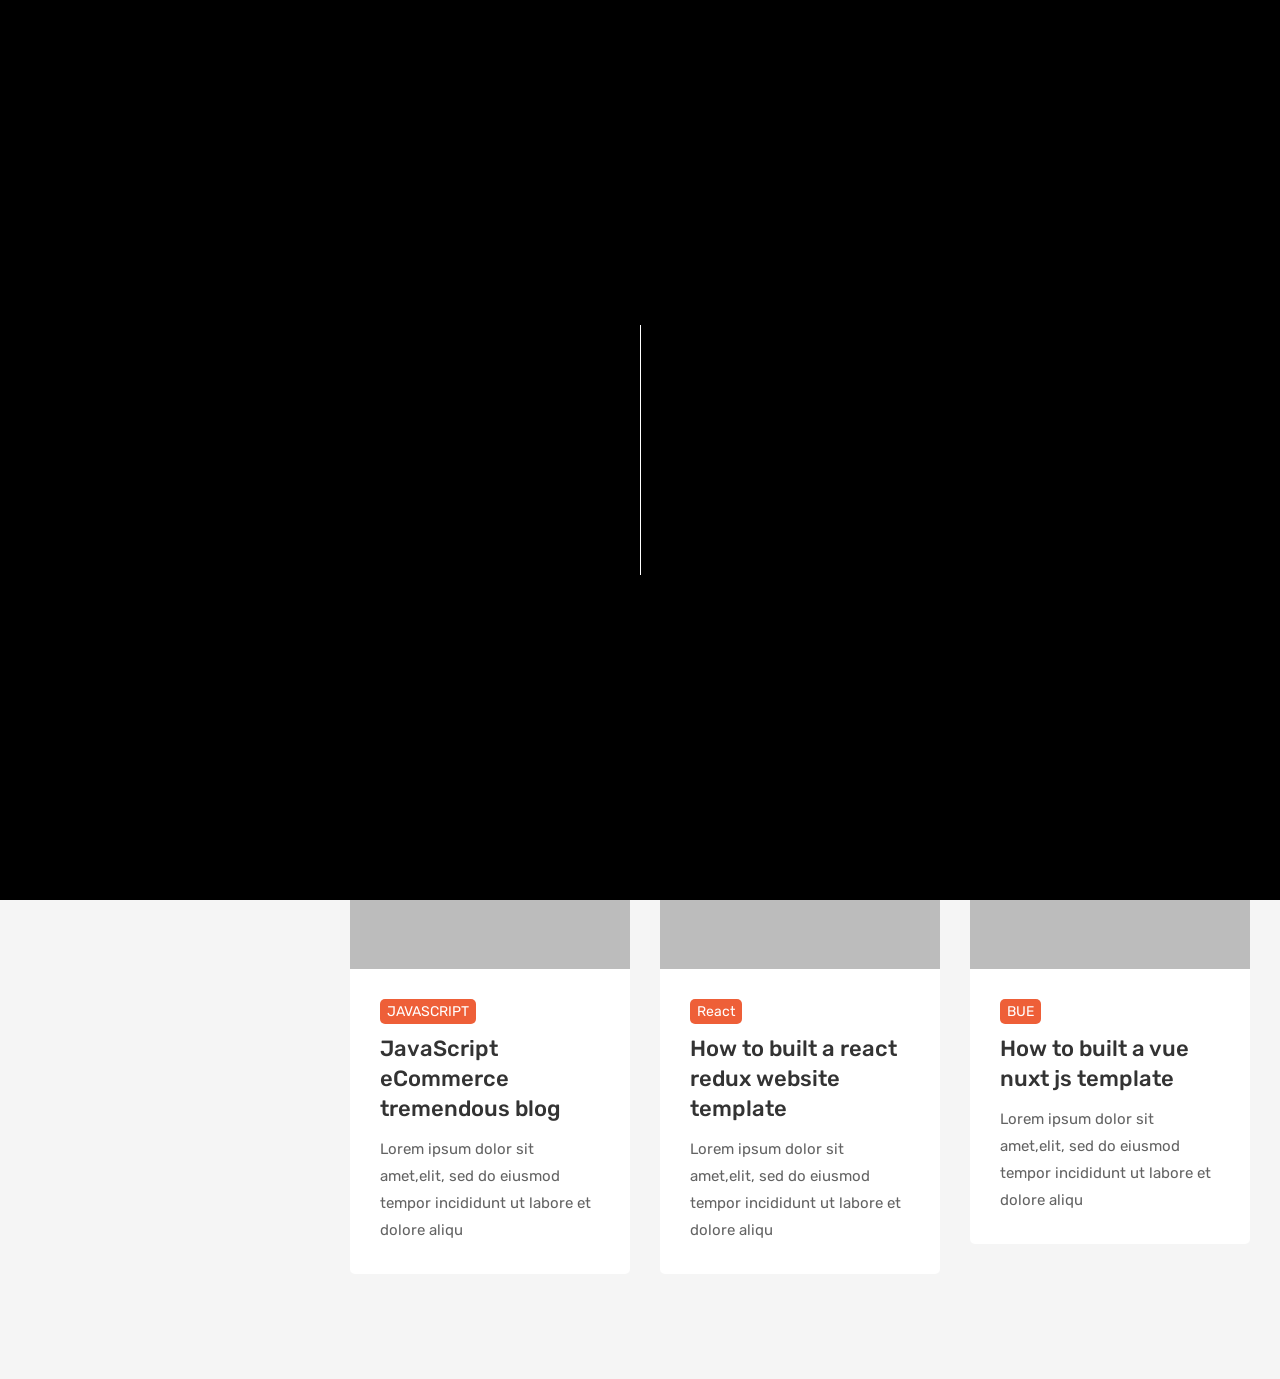
<file: blog-2.html>
<!doctype html>
<html lang="en">

<head>
  <meta charset="utf-8">
  <title>Morex - Blog</title>
  <meta name="description" content="Morden Bootstrap HTML5 Template">
  <meta name="viewport" content="width=device-width, initial-scale=1">
  <link rel="shortcut icon" type="image/x-icon" href="assets/img/favicon.ico">
    
   <!-- ======= All CSS Plugins here ======== -->
  <link rel="stylesheet" href="assets/css/plugins/swiper-bundle.min.css">
  <link href="https://fonts.googleapis.com/css2?family=Rubik:ital,wght@0,300;0,400;0,500;0,600;0,700;0,800;0,900;1,400&display=swap" rel="stylesheet">
  
  <!-- Plugin css -->
  <link rel="stylesheet" href="assets/css/vendor/bootstrap.min.css">

  <!-- Custom Style CSS -->
  <link rel="stylesheet" href="assets/css/style.css">

  <!-- Dark css here -->
  <link rel="stylesheet" href="assets/css/dark.css">

  <!-- Rtl css here -->
  <link rel="stylesheet" href="assets/css/rtl.css">

  <script>
    // On page load or when changing themes, best to add inline in `head` to avoid FOUC
    if (localStorage.getItem("theme-color") === "dark" || (!("theme-color" in localStorage) && window.matchMedia("(prefers-color-scheme: dark)").matches)) {
      document.documentElement.classList.add("dark");
    } 
    if (localStorage.getItem("theme-color") === "light") {
      document.documentElement.classList.remove("dark");
    } 
  </script>

</head>

<body class="bg-dark_primary_bg bg_offwhite">

    <!-- Preloader start -->
    <div id="preloader">
        <div class="loader--border"></div>
    </div>
    <!-- Preloader end -->

     <!-- Start sidebar header -->
     <div class="sidebar__header">
        <div class="sidebar__header--inner">
            <div class="main__logo">
                <a class="main__logo--link" href="index.html">
                    <img class="main__logo--img logo_light" src="assets/img/logo/nav-log.png" alt="logo-img">
                    <img class="main__logo--img logo_dark" src="assets/img/logo/nav-log-white.png" alt="logo-img">
                </a>
            </div>
            <ul class="sidebar__header--menu">
                <li class="sidebar__header--menu__items">
                    <a class="sidebar__header--menu__link" href="index-3.html"><span class="sidebar__header--menu__icon"><svg width="16" fill="currentColor" xmlns="http://www.w3.org/2000/svg" viewBox="0 0 576 512"><path d="M575.8 255.5c0 18-15 32.1-32 32.1h-32l.7 160.2c0 2.7-.2 5.4-.5 8.1V472c0 22.1-17.9 40-40 40H456c-1.1 0-2.2 0-3.3-.1c-1.4 .1-2.8 .1-4.2 .1H416 392c-22.1 0-40-17.9-40-40V448 384c0-17.7-14.3-32-32-32H256c-17.7 0-32 14.3-32 32v64 24c0 22.1-17.9 40-40 40H160 128.1c-1.5 0-3-.1-4.5-.2c-1.2 .1-2.4 .2-3.6 .2H104c-22.1 0-40-17.9-40-40V360c0-.9 0-1.9 .1-2.8V287.6H32c-18 0-32-14-32-32.1c0-9 3-17 10-24L266.4 8c7-7 15-8 22-8s15 2 21 7L564.8 231.5c8 7 12 15 11 24z"></path></svg></span> HOME</a>
                </li>
                <li class="sidebar__header--menu__items">
                    <a class="sidebar__header--menu__link" href="about-2.html"><span class="sidebar__header--menu__icon"><svg width="16" fill="currentColor" xmlns="http://www.w3.org/2000/svg" viewBox="0 0 448 512"><path d="M224 256c70.7 0 128-57.3 128-128S294.7 0 224 0S96 57.3 96 128s57.3 128 128 128zm-45.7 48C79.8 304 0 383.8 0 482.3C0 498.7 13.3 512 29.7 512H418.3c16.4 0 29.7-13.3 29.7-29.7C448 383.8 368.2 304 269.7 304H178.3z"></path></svg></span>  About</a>
                </li>
                <li class="sidebar__header--menu__items">
                    <a class="sidebar__header--menu__link" href="services-2.html"><span class="sidebar__header--menu__icon"><svg width="16" fill="currentColor" xmlns="http://www.w3.org/2000/svg" viewBox="0 0 512 512"><path d="M495.9 166.6c3.2 8.7 .5 18.4-6.4 24.6l-43.3 39.4c1.1 8.3 1.7 16.8 1.7 25.4s-.6 17.1-1.7 25.4l43.3 39.4c6.9 6.2 9.6 15.9 6.4 24.6c-4.4 11.9-9.7 23.3-15.8 34.3l-4.7 8.1c-6.6 11-14 21.4-22.1 31.2c-5.9 7.2-15.7 9.6-24.5 6.8l-55.7-17.7c-13.4 10.3-28.2 18.9-44 25.4l-12.5 57.1c-2 9.1-9 16.3-18.2 17.8c-13.8 2.3-28 3.5-42.5 3.5s-28.7-1.2-42.5-3.5c-9.2-1.5-16.2-8.7-18.2-17.8l-12.5-57.1c-15.8-6.5-30.6-15.1-44-25.4L83.1 425.9c-8.8 2.8-18.6 .3-24.5-6.8c-8.1-9.8-15.5-20.2-22.1-31.2l-4.7-8.1c-6.1-11-11.4-22.4-15.8-34.3c-3.2-8.7-.5-18.4 6.4-24.6l43.3-39.4C64.6 273.1 64 264.6 64 256s.6-17.1 1.7-25.4L22.4 191.2c-6.9-6.2-9.6-15.9-6.4-24.6c4.4-11.9 9.7-23.3 15.8-34.3l4.7-8.1c6.6-11 14-21.4 22.1-31.2c5.9-7.2 15.7-9.6 24.5-6.8l55.7 17.7c13.4-10.3 28.2-18.9 44-25.4l12.5-57.1c2-9.1 9-16.3 18.2-17.8C227.3 1.2 241.5 0 256 0s28.7 1.2 42.5 3.5c9.2 1.5 16.2 8.7 18.2 17.8l12.5 57.1c15.8 6.5 30.6 15.1 44 25.4l55.7-17.7c8.8-2.8 18.6-.3 24.5 6.8c8.1 9.8 15.5 20.2 22.1 31.2l4.7 8.1c6.1 11 11.4 22.4 15.8 34.3zM256 336c44.2 0 80-35.8 80-80s-35.8-80-80-80s-80 35.8-80 80s35.8 80 80 80z"></path></svg></span>  Services</a>
                </li>
                <li class="sidebar__header--menu__items">
                    <a class="sidebar__header--menu__link" href="portfolio-2.html"><span class="sidebar__header--menu__icon"><svg width="16" fill="currentColor" stroke="currentColor" xmlns="http://www.w3.org/2000/svg" viewBox="0 0 512 512"><path d="M184 48H328c4.4 0 8 3.6 8 8V96H176V56c0-4.4 3.6-8 8-8zm-56 8V96H64C28.7 96 0 124.7 0 160v96H192 320 512V160c0-35.3-28.7-64-64-64H384V56c0-30.9-25.1-56-56-56H184c-30.9 0-56 25.1-56 56zM512 288H320v32c0 17.7-14.3 32-32 32H224c-17.7 0-32-14.3-32-32V288H0V416c0 35.3 28.7 64 64 64H448c35.3 0 64-28.7 64-64V288z"></path></svg></span>  Portfolio</a>
                </li>
                <li class="sidebar__header--menu__items">
                    <a class="sidebar__header--menu__link active" href="blog-2.html"><span class="sidebar__header--menu__icon"><svg width="16" fill="currentColor" stroke="currentColor" xmlns="http://www.w3.org/2000/svg" viewBox="0 0 448 512"><path d="M446.6 222.7c-1.8-8-6.8-15.4-12.5-18.5-1.8-1-13-2.2-25-2.7-20.1-.9-22.3-1.3-28.7-5-10.1-5.9-12.8-12.3-12.9-29.5-.1-33-13.8-63.7-40.9-91.3-19.3-19.7-40.9-33-65.5-40.5-5.9-1.8-19.1-2.4-63.3-2.9-69.4-.8-84.8.6-108.4 10C45.9 59.5 14.7 96.1 3.3 142.9 1.2 151.7.7 165.8.2 246.8c-.6 101.5.1 116.4 6.4 136.5 15.6 49.6 59.9 86.3 104.4 94.3 14.8 2.7 197.3 3.3 216 .8 32.5-4.4 58-17.5 81.9-41.9 17.3-17.7 28.1-36.8 35.2-62.1 4.9-17.6 4.5-142.8 2.5-151.7zm-322.1-63.6c7.8-7.9 10-8.2 58.8-8.2 43.9 0 45.4.1 51.8 3.4 9.3 4.7 13.4 11.3 13.4 21.9 0 9.5-3.8 16.2-12.3 21.6-4.6 2.9-7.3 3.1-50.3 3.3-26.5.2-47.7-.4-50.8-1.2-16.6-4.7-22.8-28.5-10.6-40.8zm191.8 199.8l-14.9 2.4-77.5.9c-68.1.8-87.3-.4-90.9-2-7.1-3.1-13.8-11.7-14.9-19.4-1.1-7.3 2.6-17.3 8.2-22.4 7.1-6.4 10.2-6.6 97.3-6.7 89.6-.1 89.1-.1 97.6 7.8 12.1 11.3 9.5 31.2-4.9 39.4z"></path></svg></span> Blog</a>
                </li>
                <li class="sidebar__header--menu__items">
                    <a class="sidebar__header--menu__link" href="contact-2.html"><span class="sidebar__header--menu__icon"><svg width="16" fill="currentColor" stroke="currentColor" xmlns="http://www.w3.org/2000/svg" viewBox="0 0 512 512"><path d="M96 0C60.7 0 32 28.7 32 64V448c0 35.3 28.7 64 64 64H384c35.3 0 64-28.7 64-64V64c0-35.3-28.7-64-64-64H96zM208 288h64c44.2 0 80 35.8 80 80c0 8.8-7.2 16-16 16H144c-8.8 0-16-7.2-16-16c0-44.2 35.8-80 80-80zm96-96c0 35.3-28.7 64-64 64s-64-28.7-64-64s28.7-64 64-64s64 28.7 64 64zM512 80c0-8.8-7.2-16-16-16s-16 7.2-16 16v64c0 8.8 7.2 16 16 16s16-7.2 16-16V80zM496 192c-8.8 0-16 7.2-16 16v64c0 8.8 7.2 16 16 16s16-7.2 16-16V208c0-8.8-7.2-16-16-16zm16 144c0-8.8-7.2-16-16-16s-16 7.2-16 16v64c0 8.8 7.2 16 16 16s16-7.2 16-16V336z"></path></svg></span>  Contact</a>
                </li>
            </ul>
            <p class="copyright__content mb-0">Developed with <span>
                <svg xmlns="http://www.w3.org/2000/svg" width="16" height="16" viewBox="0 0 24 24" fill="currentColor" stroke="text-paragraph" stroke-width="2" stroke-linecap="round" stroke-linejoin="round" class="feather feather-heart"><path d="M20.84 4.61a5.5 5.5 0 0 0-7.78 0L12 5.67l-1.06-1.06a5.5 5.5 0 0 0-7.78 7.78l1.06 1.06L12 21.23l7.78-7.78 1.06-1.06a5.5 5.5 0 0 0 0-7.78z"></path></svg>
                </span>  by <br> <span><a class="text__secondary" href="#">Morex</a></span>© 2023</p>
        </div>
    </div>
    <!-- Start sidebar end -->

    <button class="light__dark--btn style3 position-fixed" id="light__to--dark">
        <svg class="dark--mode__icon" xmlns="http://www.w3.org/2000/svg" fill="currentColor" viewBox="0 0 512 512"><title>Moon</title><path d="M264 480A232 232 0 0132 248c0-94 54-178.28 137.61-214.67a16 16 0 0121.06 21.06C181.07 76.43 176 104.66 176 136c0 110.28 89.72 200 200 200 31.34 0 59.57-5.07 81.61-14.67a16 16 0 0121.06 21.06C442.28 426 358 480 264 480z"></path></svg>
        <svg class="light--mode__icon" xmlns="http://www.w3.org/2000/svg" fill="currentColor" viewBox="0 0 512 512"><title>Sunny</title><path d="M256 118a22 22 0 01-22-22V48a22 22 0 0144 0v48a22 22 0 01-22 22zM256 486a22 22 0 01-22-22v-48a22 22 0 0144 0v48a22 22 0 01-22 22zM369.14 164.86a22 22 0 01-15.56-37.55l33.94-33.94a22 22 0 0131.11 31.11l-33.94 33.94a21.93 21.93 0 01-15.55 6.44zM108.92 425.08a22 22 0 01-15.55-37.56l33.94-33.94a22 22 0 1131.11 31.11l-33.94 33.94a21.94 21.94 0 01-15.56 6.45zM464 278h-48a22 22 0 010-44h48a22 22 0 010 44zM96 278H48a22 22 0 010-44h48a22 22 0 010 44zM403.08 425.08a21.94 21.94 0 01-15.56-6.45l-33.94-33.94a22 22 0 0131.11-31.11l33.94 33.94a22 22 0 01-15.55 37.56zM142.86 164.86a21.89 21.89 0 01-15.55-6.44l-33.94-33.94a22 22 0 0131.11-31.11l33.94 33.94a22 22 0 01-15.56 37.55zM256 358a102 102 0 11102-102 102.12 102.12 0 01-102 102z"></path></svg>
    </button>

    <!-- Start header area -->
    <header class="header__section  d-none d-lg-u-block">
        <div class="container-fluid">
            <div class="main__header d-flex justify-content-between align-items-center">
                <div class="main__logo">
                    <h1 class="main__logo--title"><a class="main__logo--link" href="index.html">
                        <img class="main__logo--img logo_light" src="assets/img/logo/nav-log.png" alt="logo-img">
                        <img class="main__logo--img logo_dark" src="assets/img/logo/nav-log-white.png" alt="logo-img">
                    </a></h1>
                </div>
                <div class="offcanvas__header--menu__open d-lg-u-block">
                    <a class="offcanvas__header--menu__open--btn" href="javascript:void(0)" data-offcanvas>
                        <svg xmlns="http://www.w3.org/2000/svg" class="ionicon offcanvas__header--menu__open--svg" viewBox="0 0 512 512"><path fill="currentColor" stroke="currentColor" stroke-linecap="round" stroke-miterlimit="10" stroke-width="32" d="M80 160h352M80 256h352M80 352h352"/></svg>
                        <span class="visually-hidden">Offcanvas Menu Open</span>
                    </a>
                </div>
            </div>
        </div>
    </header>
    <!-- End header area -->

    <!-- Start Offcanvas header menu -->
    <div class="offcanvas__header">
        <div class="offcanvas__inner">
            <div class="offcanvas__logo">
                <a class="offcanvas__logo_link" href="index.html">
                    <img src="assets/img/logo/nav-log.png" alt="Logo-img" width="158" height="36">
                </a>
                <button class="offcanvas__close--btn" data-offcanvas>close</button>
            </div>
            <nav class="offcanvas__menu">
                <ul class="offcanvas__menu_ul">
                    <li class="offcanvas__menu_li">
                        <a class="offcanvas__menu_item" href="index-3.html">Home</a>
                    </li>
                    <li class="offcanvas__menu_li"><a class="offcanvas__menu_item" href="about-2.html">About</a></li>
                    <li class="offcanvas__menu_li"><a class="offcanvas__menu_item" href="services-2.html">Services</a></li>
                    <li class="offcanvas__menu_li"><a class="offcanvas__menu_item" href="portfolio-2.html">Portfolio</a></li>
                    <li class="offcanvas__menu_li"><a class="offcanvas__menu_item" href="blog-2.html">Blog</a></li>
                    <li class="offcanvas__menu_li"><a class="offcanvas__menu_item" href="contact-2.html">Contact</a></li>
                </ul>
                <div class="offcanvas__download--btn">
                    <button class="primary__btn download__btn">
                        <svg class="download__btn--svg" xmlns="http://www.w3.org/2000/svg" width="24" height="24" viewBox="0 0 24 24" fill="none" stroke="currentColor" stroke-width="2" stroke-linecap="round" stroke-linejoin="round" ><path d="M21 15v4a2 2 0 0 1-2 2H5a2 2 0 0 1-2-2v-4"></path><polyline points="7 10 12 15 17 10"></polyline><line x1="12" y1="15" x2="12" y2="3"></line></svg>
                        Download CV
                    </button>
                 </div>
            </nav>
        </div>
    </div>
    <!-- End Offcanvas header menu -->

    <main class="main__content_wrapper">
        <div class="inner__page--content__style3">
            <div class="page__content--style3__padding">
                <div class="page__heading style3">
                    <h1 class="page__heading--title">BLOG</h1>
                    <h2 class="page__heading--subtitle">BLOG</h2> 
                </div>
        
                <!-- Start blog section -->
                <div class="blog__section section--padding">
                    <div class="blog__section--inner">
                        <div class="row mb--n30">
                            <div class="col-lg-4 col-md-6 col-sm-6 mb-30">
                                <article class="blog__card">
                                    <a href="#" data-bs-toggle="modal" data-bs-target="#blogModal">
                                        <div class="blog__card--thumbnail">
                                            <img src="assets/img/blog/blog1.png" alt="img">
                                        </div>
                                        <div class="blog__card--content">
                                            <span class="blog__card--tag">UI /UX DESIGN</span>
                                            <h3 class="blog__card--title mb-12">Angular team welarges to trequests blog</h3>
                                            <p class="blog__card--desc">Lorem ipsum dolor sit amet,elit, sed do eiusmod tempor incididunt ut labore et dolore aliqu</p>
                                        </div>
                                    </a>
                                </article>
                            </div>
                            <div class="col-lg-4 col-md-6 col-sm-6 mb-30">
                                <article class="blog__card">
                                    <a href="#" data-bs-toggle="modal" data-bs-target="#blogModal">
                                        <div class="blog__card--thumbnail">
                                            <img src="assets/img/blog/blog2.png" alt="img">
                                        </div>
                                        <div class="blog__card--content">
                                            <span class="blog__card--tag">HTML AND CSS</span>
                                            <h3 class="blog__card--title mb-12">How to create a website using html</h3>
                                            <p class="blog__card--desc">Lorem ipsum dolor sit amet,elit, sed do eiusmod tempor incididunt ut labore et dolore aliqu</p>
                                        </div>
                                    </a>
                                </article>
                            </div>
                            <div class="col-lg-4 col-md-6 col-sm-6 mb-30">
                                <article class="blog__card">
                                    <a href="#" data-bs-toggle="modal" data-bs-target="#blogModal">
                                        <div class="blog__card--thumbnail">
                                            <img src="assets/img/blog/blog3.png" alt="img">
                                        </div>
                                        <div class="blog__card--content">
                                            <span class="blog__card--tag">Shopify</span>
                                            <h3 class="blog__card--title mb-12">We mack team welarges to trequests blog</h3>
                                            <p class="blog__card--desc">Lorem ipsum dolor sit amet,elit, sed do eiusmod tempor incididunt ut labore et dolore aliqu</p>
                                        </div>
                                    </a>
                                </article>
                            </div>
                            <div class="col-lg-4 col-md-6 col-sm-6 mb-30">
                                <article class="blog__card">
                                    <a href="#" data-bs-toggle="modal" data-bs-target="#blogModal">
                                        <div class="blog__card--thumbnail">
                                            <img src="assets/img/blog/blog4.png" alt="img">
                                        </div>
                                        <div class="blog__card--content">
                                            <span class="blog__card--tag">JAVASCRIPT</span>
                                            <h3 class="blog__card--title mb-12">JavaScript eCommerce tremendous blog</h3>
                                            <p class="blog__card--desc">Lorem ipsum dolor sit amet,elit, sed do eiusmod tempor incididunt ut labore et dolore aliqu</p>
                                        </div>
                                    </a>
                                </article>
                            </div>
                            <div class="col-lg-4 col-md-6 col-sm-6 mb-30">
                                <article class="blog__card">
                                    <a href="#" data-bs-toggle="modal" data-bs-target="#blogModal">
                                        <div class="blog__card--thumbnail">
                                            <img src="assets/img/blog/blog5.png" alt="img">
                                        </div>
                                        <div class="blog__card--content">
                                            <span class="blog__card--tag">React</span>
                                            <h3 class="blog__card--title mb-12">How to built a react redux website template</h3>
                                            <p class="blog__card--desc">Lorem ipsum dolor sit amet,elit, sed do eiusmod tempor incididunt ut labore et dolore aliqu</p>
                                        </div>
                                    </a>
                                </article>
                            </div>
                            <div class="col-lg-4 col-md-6 col-sm-6 mb-30">
                                <article class="blog__card">
                                    <a href="#" data-bs-toggle="modal" data-bs-target="#blogModal">
                                        <div class="blog__card--thumbnail">
                                            <img src="assets/img/blog/blog6.png" alt="img">
                                        </div>
                                        <div class="blog__card--content">
                                            <span class="blog__card--tag">BUE</span>
                                            <h3 class="blog__card--title mb-12">How to built a vue nuxt js  template</h3>
                                            <p class="blog__card--desc">Lorem ipsum dolor sit amet,elit, sed do eiusmod tempor incididunt ut labore et dolore aliqu</p>
                                        </div>
                                    </a>
                                </article>
                            </div>
                        </div>
                    </div>
                </div>
                <!-- End blog section -->
            </div>
        </div>

    </main>


    <!-- Scroll top bar -->
    <button id="scroll__top"><svg xmlns="http://www.w3.org/2000/svg" class="ionicon" viewBox="0 0 512 512"><path fill="none" stroke="currentColor" stroke-linecap="round"  stroke-width="48" d="M112 244l144-144 144 144M256 120v292"/></svg></button>
    
   <!-- All Script JS Plugins here  -->
   <script src="assets/js/vendor/popper.js" defer="defer"></script>
   <script src="assets/js/vendor/bootstrap.min.js" defer="defer"></script>
   <script src="assets/js/plugins/swiper-bundle.min.js"></script>
   <script src="assets/js/plugins/isotope.pkgd.min.js"></script>

  <!-- Customscript js -->
  <script src="assets/js/script.js"></script>

  <!-- Dark to light js -->
  <script>
    // On page load or when changing themes, best to add inline in `head` to avoid FOUC
    if (localStorage.getItem("theme-color") === "dark" || (!("theme-color" in localStorage) && window.matchMedia("(prefers-color-scheme: dark)").matches)) {
      document.getElementById("light__to--dark")?.classList.add("dark--version");
    } 
    if (localStorage.getItem("theme-color") === "light") {
      document.getElementById("light__to--dark")?.classList.remove("dark--version");
    } 
  </script>
  
</body>
</html>
</file>
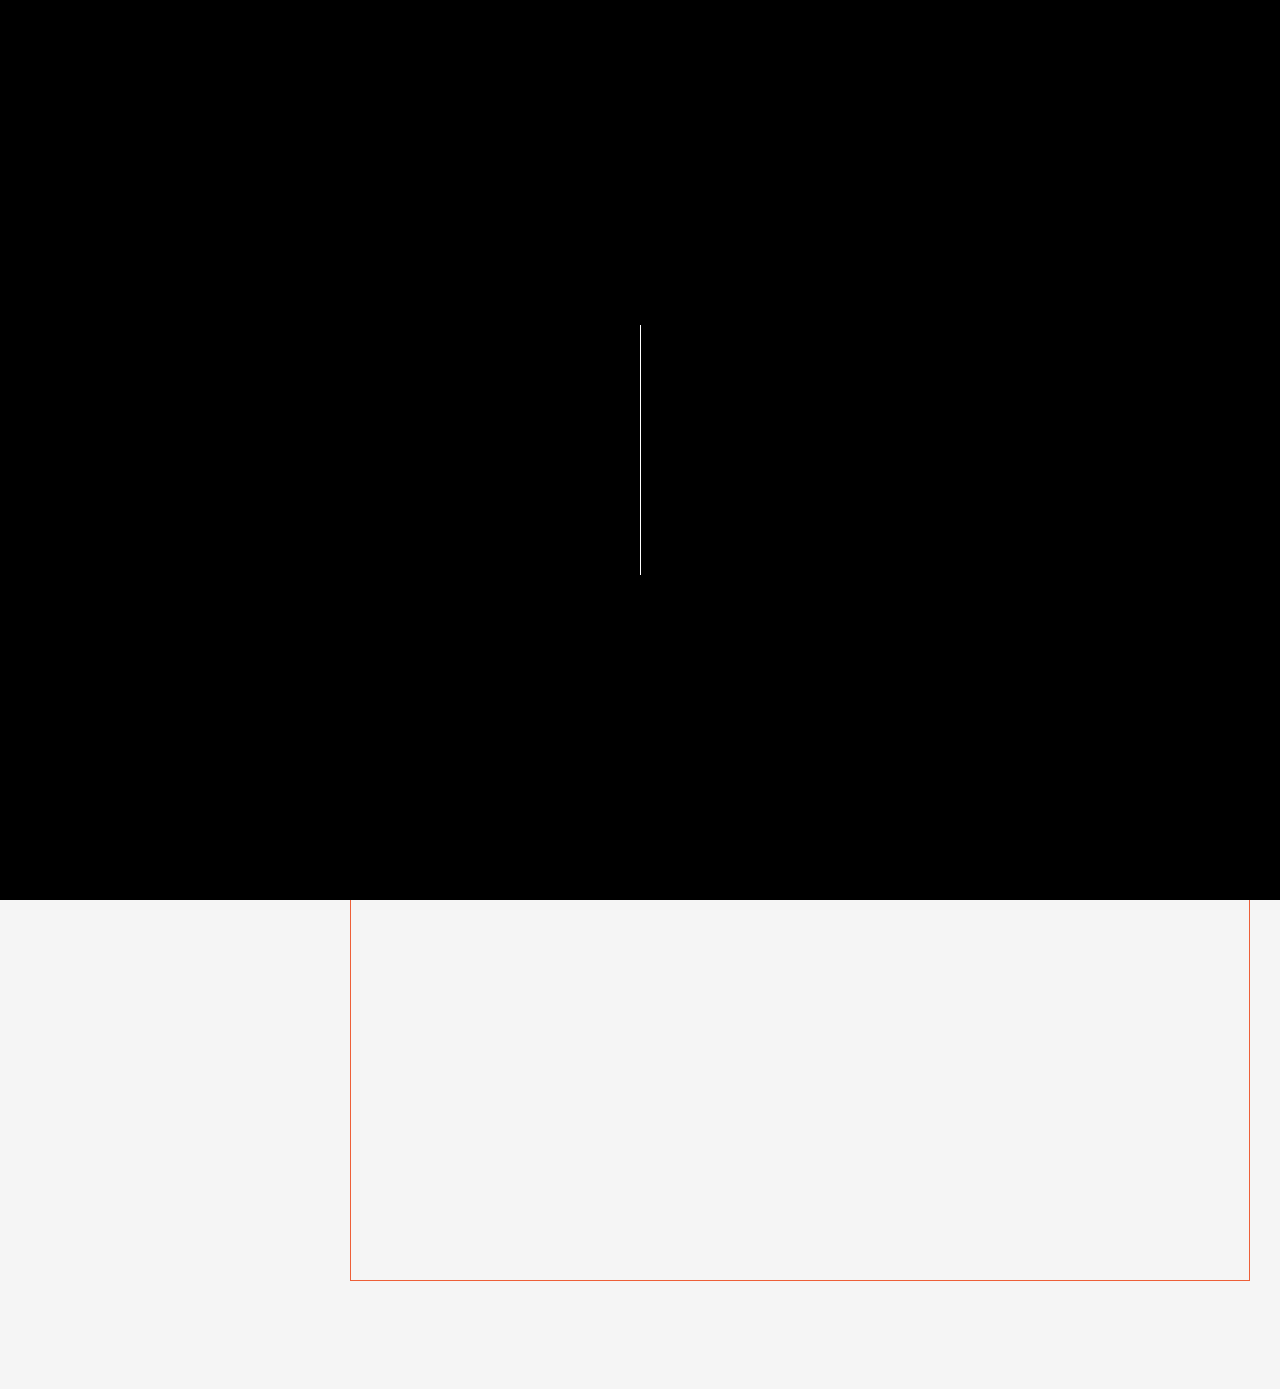
<file: contact-2.html>
<!doctype html>
<html lang="en">

<head>
  <meta charset="utf-8">
  <title>Morex - Contact</title>
  <meta name="description" content="Morden Bootstrap HTML5 Template">
  <meta name="viewport" content="width=device-width, initial-scale=1">
  <link rel="shortcut icon" type="image/x-icon" href="assets/img/favicon.ico">
    
   <!-- ======= All CSS Plugins here ======== -->
  <link rel="stylesheet" href="assets/css/plugins/swiper-bundle.min.css">
  <link href="https://fonts.googleapis.com/css2?family=Rubik:ital,wght@0,300;0,400;0,500;0,600;0,700;0,800;0,900;1,400&display=swap" rel="stylesheet">
  
  <!-- Plugin css -->
  <link rel="stylesheet" href="assets/css/vendor/bootstrap.min.css">

  <!-- Custom Style CSS -->
  <link rel="stylesheet" href="assets/css/style.css">

  <!-- Dark css here -->
  <link rel="stylesheet" href="assets/css/dark.css">

  <!-- Rtl css here -->
  <link rel="stylesheet" href="assets/css/rtl.css">

  <script>
    // On page load or when changing themes, best to add inline in `head` to avoid FOUC
    if (localStorage.getItem("theme-color") === "dark" || (!("theme-color" in localStorage) && window.matchMedia("(prefers-color-scheme: dark)").matches)) {
      document.documentElement.classList.add("dark");
    } 
    if (localStorage.getItem("theme-color") === "light") {
      document.documentElement.classList.remove("dark");
    } 
  </script>

</head>

<body class="bg-dark_primary_bg bg_offwhite">

    <!-- Preloader start -->
    <div id="preloader">
        <div class="loader--border"></div>
    </div>
    <!-- Preloader end -->

     <!-- Start sidebar header -->
     <div class="sidebar__header">
        <div class="sidebar__header--inner">
            <div class="main__logo">
                <a class="main__logo--link" href="index.html">
                    <img class="main__logo--img logo_light" src="assets/img/logo/nav-log.png" alt="logo-img">
                    <img class="main__logo--img logo_dark" src="assets/img/logo/nav-log-white.png" alt="logo-img">
                </a>
            </div>
            <ul class="sidebar__header--menu">
                <li class="sidebar__header--menu__items">
                    <a class="sidebar__header--menu__link" href="index-3.html"><span class="sidebar__header--menu__icon"><svg width="16" fill="currentColor" xmlns="http://www.w3.org/2000/svg" viewBox="0 0 576 512"><path d="M575.8 255.5c0 18-15 32.1-32 32.1h-32l.7 160.2c0 2.7-.2 5.4-.5 8.1V472c0 22.1-17.9 40-40 40H456c-1.1 0-2.2 0-3.3-.1c-1.4 .1-2.8 .1-4.2 .1H416 392c-22.1 0-40-17.9-40-40V448 384c0-17.7-14.3-32-32-32H256c-17.7 0-32 14.3-32 32v64 24c0 22.1-17.9 40-40 40H160 128.1c-1.5 0-3-.1-4.5-.2c-1.2 .1-2.4 .2-3.6 .2H104c-22.1 0-40-17.9-40-40V360c0-.9 0-1.9 .1-2.8V287.6H32c-18 0-32-14-32-32.1c0-9 3-17 10-24L266.4 8c7-7 15-8 22-8s15 2 21 7L564.8 231.5c8 7 12 15 11 24z"></path></svg></span> HOME</a>
                </li>
                <li class="sidebar__header--menu__items">
                    <a class="sidebar__header--menu__link" href="about-2.html"><span class="sidebar__header--menu__icon"><svg width="16" fill="currentColor" xmlns="http://www.w3.org/2000/svg" viewBox="0 0 448 512"><path d="M224 256c70.7 0 128-57.3 128-128S294.7 0 224 0S96 57.3 96 128s57.3 128 128 128zm-45.7 48C79.8 304 0 383.8 0 482.3C0 498.7 13.3 512 29.7 512H418.3c16.4 0 29.7-13.3 29.7-29.7C448 383.8 368.2 304 269.7 304H178.3z"></path></svg></span>  About</a>
                </li>
                <li class="sidebar__header--menu__items">
                    <a class="sidebar__header--menu__link" href="services-2.html"><span class="sidebar__header--menu__icon"><svg width="16" fill="currentColor" xmlns="http://www.w3.org/2000/svg" viewBox="0 0 512 512"><path d="M495.9 166.6c3.2 8.7 .5 18.4-6.4 24.6l-43.3 39.4c1.1 8.3 1.7 16.8 1.7 25.4s-.6 17.1-1.7 25.4l43.3 39.4c6.9 6.2 9.6 15.9 6.4 24.6c-4.4 11.9-9.7 23.3-15.8 34.3l-4.7 8.1c-6.6 11-14 21.4-22.1 31.2c-5.9 7.2-15.7 9.6-24.5 6.8l-55.7-17.7c-13.4 10.3-28.2 18.9-44 25.4l-12.5 57.1c-2 9.1-9 16.3-18.2 17.8c-13.8 2.3-28 3.5-42.5 3.5s-28.7-1.2-42.5-3.5c-9.2-1.5-16.2-8.7-18.2-17.8l-12.5-57.1c-15.8-6.5-30.6-15.1-44-25.4L83.1 425.9c-8.8 2.8-18.6 .3-24.5-6.8c-8.1-9.8-15.5-20.2-22.1-31.2l-4.7-8.1c-6.1-11-11.4-22.4-15.8-34.3c-3.2-8.7-.5-18.4 6.4-24.6l43.3-39.4C64.6 273.1 64 264.6 64 256s.6-17.1 1.7-25.4L22.4 191.2c-6.9-6.2-9.6-15.9-6.4-24.6c4.4-11.9 9.7-23.3 15.8-34.3l4.7-8.1c6.6-11 14-21.4 22.1-31.2c5.9-7.2 15.7-9.6 24.5-6.8l55.7 17.7c13.4-10.3 28.2-18.9 44-25.4l12.5-57.1c2-9.1 9-16.3 18.2-17.8C227.3 1.2 241.5 0 256 0s28.7 1.2 42.5 3.5c9.2 1.5 16.2 8.7 18.2 17.8l12.5 57.1c15.8 6.5 30.6 15.1 44 25.4l55.7-17.7c8.8-2.8 18.6-.3 24.5 6.8c8.1 9.8 15.5 20.2 22.1 31.2l4.7 8.1c6.1 11 11.4 22.4 15.8 34.3zM256 336c44.2 0 80-35.8 80-80s-35.8-80-80-80s-80 35.8-80 80s35.8 80 80 80z"></path></svg></span>  Services</a>
                </li>
                <li class="sidebar__header--menu__items">
                    <a class="sidebar__header--menu__link" href="portfolio-2.html"><span class="sidebar__header--menu__icon"><svg width="16" fill="currentColor" stroke="currentColor" xmlns="http://www.w3.org/2000/svg" viewBox="0 0 512 512"><path d="M184 48H328c4.4 0 8 3.6 8 8V96H176V56c0-4.4 3.6-8 8-8zm-56 8V96H64C28.7 96 0 124.7 0 160v96H192 320 512V160c0-35.3-28.7-64-64-64H384V56c0-30.9-25.1-56-56-56H184c-30.9 0-56 25.1-56 56zM512 288H320v32c0 17.7-14.3 32-32 32H224c-17.7 0-32-14.3-32-32V288H0V416c0 35.3 28.7 64 64 64H448c35.3 0 64-28.7 64-64V288z"></path></svg></span>  Portfolio</a>
                </li>
                <li class="sidebar__header--menu__items">
                    <a class="sidebar__header--menu__link" href="blog-2.html"><span class="sidebar__header--menu__icon"><svg width="16" fill="currentColor" stroke="currentColor" xmlns="http://www.w3.org/2000/svg" viewBox="0 0 448 512"><path d="M446.6 222.7c-1.8-8-6.8-15.4-12.5-18.5-1.8-1-13-2.2-25-2.7-20.1-.9-22.3-1.3-28.7-5-10.1-5.9-12.8-12.3-12.9-29.5-.1-33-13.8-63.7-40.9-91.3-19.3-19.7-40.9-33-65.5-40.5-5.9-1.8-19.1-2.4-63.3-2.9-69.4-.8-84.8.6-108.4 10C45.9 59.5 14.7 96.1 3.3 142.9 1.2 151.7.7 165.8.2 246.8c-.6 101.5.1 116.4 6.4 136.5 15.6 49.6 59.9 86.3 104.4 94.3 14.8 2.7 197.3 3.3 216 .8 32.5-4.4 58-17.5 81.9-41.9 17.3-17.7 28.1-36.8 35.2-62.1 4.9-17.6 4.5-142.8 2.5-151.7zm-322.1-63.6c7.8-7.9 10-8.2 58.8-8.2 43.9 0 45.4.1 51.8 3.4 9.3 4.7 13.4 11.3 13.4 21.9 0 9.5-3.8 16.2-12.3 21.6-4.6 2.9-7.3 3.1-50.3 3.3-26.5.2-47.7-.4-50.8-1.2-16.6-4.7-22.8-28.5-10.6-40.8zm191.8 199.8l-14.9 2.4-77.5.9c-68.1.8-87.3-.4-90.9-2-7.1-3.1-13.8-11.7-14.9-19.4-1.1-7.3 2.6-17.3 8.2-22.4 7.1-6.4 10.2-6.6 97.3-6.7 89.6-.1 89.1-.1 97.6 7.8 12.1 11.3 9.5 31.2-4.9 39.4z"></path></svg></span> Blog</a>
                </li>
                <li class="sidebar__header--menu__items">
                    <a class="sidebar__header--menu__link active" href="contact-2.html"><span class="sidebar__header--menu__icon"><svg width="16" fill="currentColor" stroke="currentColor" xmlns="http://www.w3.org/2000/svg" viewBox="0 0 512 512"><path d="M96 0C60.7 0 32 28.7 32 64V448c0 35.3 28.7 64 64 64H384c35.3 0 64-28.7 64-64V64c0-35.3-28.7-64-64-64H96zM208 288h64c44.2 0 80 35.8 80 80c0 8.8-7.2 16-16 16H144c-8.8 0-16-7.2-16-16c0-44.2 35.8-80 80-80zm96-96c0 35.3-28.7 64-64 64s-64-28.7-64-64s28.7-64 64-64s64 28.7 64 64zM512 80c0-8.8-7.2-16-16-16s-16 7.2-16 16v64c0 8.8 7.2 16 16 16s16-7.2 16-16V80zM496 192c-8.8 0-16 7.2-16 16v64c0 8.8 7.2 16 16 16s16-7.2 16-16V208c0-8.8-7.2-16-16-16zm16 144c0-8.8-7.2-16-16-16s-16 7.2-16 16v64c0 8.8 7.2 16 16 16s16-7.2 16-16V336z"></path></svg></span>  Contact</a>
                </li>
            </ul>
            <p class="copyright__content mb-0">Developed with <span>
                <svg xmlns="http://www.w3.org/2000/svg" width="16" height="16" viewBox="0 0 24 24" fill="currentColor" stroke="text-paragraph" stroke-width="2" stroke-linecap="round" stroke-linejoin="round" class="feather feather-heart"><path d="M20.84 4.61a5.5 5.5 0 0 0-7.78 0L12 5.67l-1.06-1.06a5.5 5.5 0 0 0-7.78 7.78l1.06 1.06L12 21.23l7.78-7.78 1.06-1.06a5.5 5.5 0 0 0 0-7.78z"></path></svg>
                </span>  by <br> <span><a class="text__secondary" href="#">Morex</a></span>© 2023</p>
        </div>
    </div>
    <!-- Start sidebar end -->

    <button class="light__dark--btn style3 position-fixed" id="light__to--dark">
        <svg class="dark--mode__icon" xmlns="http://www.w3.org/2000/svg" fill="currentColor" viewBox="0 0 512 512"><title>Moon</title><path d="M264 480A232 232 0 0132 248c0-94 54-178.28 137.61-214.67a16 16 0 0121.06 21.06C181.07 76.43 176 104.66 176 136c0 110.28 89.72 200 200 200 31.34 0 59.57-5.07 81.61-14.67a16 16 0 0121.06 21.06C442.28 426 358 480 264 480z"></path></svg>
        <svg class="light--mode__icon" xmlns="http://www.w3.org/2000/svg" fill="currentColor" viewBox="0 0 512 512"><title>Sunny</title><path d="M256 118a22 22 0 01-22-22V48a22 22 0 0144 0v48a22 22 0 01-22 22zM256 486a22 22 0 01-22-22v-48a22 22 0 0144 0v48a22 22 0 01-22 22zM369.14 164.86a22 22 0 01-15.56-37.55l33.94-33.94a22 22 0 0131.11 31.11l-33.94 33.94a21.93 21.93 0 01-15.55 6.44zM108.92 425.08a22 22 0 01-15.55-37.56l33.94-33.94a22 22 0 1131.11 31.11l-33.94 33.94a21.94 21.94 0 01-15.56 6.45zM464 278h-48a22 22 0 010-44h48a22 22 0 010 44zM96 278H48a22 22 0 010-44h48a22 22 0 010 44zM403.08 425.08a21.94 21.94 0 01-15.56-6.45l-33.94-33.94a22 22 0 0131.11-31.11l33.94 33.94a22 22 0 01-15.55 37.56zM142.86 164.86a21.89 21.89 0 01-15.55-6.44l-33.94-33.94a22 22 0 0131.11-31.11l33.94 33.94a22 22 0 01-15.56 37.55zM256 358a102 102 0 11102-102 102.12 102.12 0 01-102 102z"></path></svg>
    </button>

    <!-- Start header area -->
    <header class="header__section  d-none d-lg-u-block">
        <div class="container-fluid">
            <div class="main__header d-flex justify-content-between align-items-center">
                <div class="main__logo">
                    <h1 class="main__logo--title"><a class="main__logo--link" href="index.html">
                        <img class="main__logo--img logo_light" src="assets/img/logo/nav-log.png" alt="logo-img">
                        <img class="main__logo--img logo_dark" src="assets/img/logo/nav-log-white.png" alt="logo-img">
                    </a></h1>
                </div>
                <div class="offcanvas__header--menu__open d-lg-u-block">
                    <a class="offcanvas__header--menu__open--btn" href="javascript:void(0)" data-offcanvas>
                        <svg xmlns="http://www.w3.org/2000/svg" class="ionicon offcanvas__header--menu__open--svg" viewBox="0 0 512 512"><path fill="currentColor" stroke="currentColor" stroke-linecap="round" stroke-miterlimit="10" stroke-width="32" d="M80 160h352M80 256h352M80 352h352"/></svg>
                        <span class="visually-hidden">Offcanvas Menu Open</span>
                    </a>
                </div>
            </div>
        </div>
    </header>
    <!-- End header area -->

    <!-- Start Offcanvas header menu -->
    <div class="offcanvas__header">
        <div class="offcanvas__inner">
            <div class="offcanvas__logo">
                <a class="offcanvas__logo_link" href="index.html">
                    <img src="assets/img/logo/nav-log.png" alt="Logo-img" width="158" height="36">
                </a>
                <button class="offcanvas__close--btn" data-offcanvas>close</button>
            </div>
            <nav class="offcanvas__menu">
                <ul class="offcanvas__menu_ul">
                    <li class="offcanvas__menu_li">
                        <a class="offcanvas__menu_item" href="index-3.html">Home</a>
                    </li>
                    <li class="offcanvas__menu_li"><a class="offcanvas__menu_item" href="about-2.html">About</a></li>
                    <li class="offcanvas__menu_li"><a class="offcanvas__menu_item" href="services-2.html">Services</a></li>
                    <li class="offcanvas__menu_li"><a class="offcanvas__menu_item" href="portfolio-2.html">Portfolio</a></li>
                    <li class="offcanvas__menu_li"><a class="offcanvas__menu_item" href="blog-2.html">Blog</a></li>
                    <li class="offcanvas__menu_li"><a class="offcanvas__menu_item" href="contact-2.html">Contact</a></li>
                </ul>
                <div class="offcanvas__download--btn">
                    <button class="primary__btn download__btn">
                        <svg class="download__btn--svg" xmlns="http://www.w3.org/2000/svg" width="24" height="24" viewBox="0 0 24 24" fill="none" stroke="currentColor" stroke-width="2" stroke-linecap="round" stroke-linejoin="round" ><path d="M21 15v4a2 2 0 0 1-2 2H5a2 2 0 0 1-2-2v-4"></path><polyline points="7 10 12 15 17 10"></polyline><line x1="12" y1="15" x2="12" y2="3"></line></svg>
                        Download CV
                    </button>
                 </div>
            </nav>
        </div>
    </div>
    <!-- End Offcanvas header menu -->

    <main class="main__content_wrapper">
        <div class="inner__page--content__style3">
            <div class="page__content--style3__padding">
                <div class="page__heading style3">
                    <h1 class="page__heading--title">CONTACT ME</h1>
                    <h2 class="page__heading--subtitle">CONTACT <span>ME</span></h2> 
                </div>
        
                <!-- Start contact section -->
                <section class="contact__section contact__page--style section--padding">
                    <div class="row align-items-center">
                        <div class="col-lg-6">
                            <div class="contact__left">
                                <div class="section__heading mb-50">
                                    <span class="section__heading--subtitle text__secondary">CONTACT</span>
                                    <h2 class="section__heading--title mb-10">Get I contact work </h2> 
                                    <p class="section__heading--desc">Promote your blog posts, case udie, and product ouncems
                                        with the the branded videoscustomers coming back for
                                        services Makes best effort.</p>
                                </div>
                                <form class="contact__form" action="#">
                                    <div class="row">
                                        <div class="col-lg-6 col-md-6 col-sm-6 mb-30">
                                            <input class="contact__input--field" placeholder="Your name" type="text">
                                        </div>
                                        <div class="col-lg-6 col-md-6 col-sm-6 mb-30">
                                            <input class="contact__input--field" placeholder="Your email" type="text">
                                        </div>
                                    </div>
                                    <textarea class="contact__textarea--field" placeholder="Message"></textarea>
                                    <button class="contact__button primary__btn">Send Request</button>
                                </form>
                            </div>
                        </div>
                        <div class="col-lg-6">
                            <div class="contact__info">
                                <div class="contact__info--items d-flex align-items-center">
                                    <span class="contact__info--icon">
                                        <svg width="25" height="34" fill="currentColor" stroke="currentColor" xmlns="http://www.w3.org/2000/svg" viewBox="0 0 512 512"><path d="M164.9 24.6c-7.7-18.6-28-28.5-47.4-23.2l-88 24C12.1 30.2 0 46 0 64C0 311.4 200.6 512 448 512c18 0 33.8-12.1 38.6-29.5l24-88c5.3-19.4-4.6-39.7-23.2-47.4l-96-40c-16.3-6.8-35.2-2.1-46.3 11.6L304.7 368C234.3 334.7 177.3 277.7 144 207.3L193.3 167c13.7-11.2 18.4-30 11.6-46.3l-40-96z"></path></svg>
                                    </span>
                                    <div class="contact__info--content">
                                        <h3 class="contact__info--title">Call Me</h3>
                                        <p class="contact__info--desc">
                                            <a href="tel:+880254615566">+880254615566</a> <br>
                                            <a href="tel:+880254615566">+880254615566</a>
                                        </p>
                                    </div>
                                </div>
                                <div class="contact__info--items d-flex align-items-center">
                                    <span class="contact__info--icon">
                                        <svg xmlns="http://www.w3.org/2000/svg" width="28" height="28" viewBox="0 0 24 24" fill="none" stroke="currentColor" stroke-width="2" stroke-linecap="round" stroke-linejoin="round" class="feather feather-mail"><path d="M4 4h16c1.1 0 2 .9 2 2v12c0 1.1-.9 2-2 2H4c-1.1 0-2-.9-2-2V6c0-1.1.9-2 2-2z"></path><polyline points="22,6 12,13 2,6"></polyline></svg>
                                    </span>
                                    <div class="contact__info--content">
                                        <h3 class="contact__info--title">Email Us</h3>
                                        <p class="contact__info--desc">
                                            <a href="mailto:info@example.com">info@example.com</a> <br>
                                            <a href="mailto:info@example.com">info@example.com</a>
                                        </p>
                                    </div>
                                </div>
                                <div class="contact__info--items d-flex align-items-center">
                                    <span class="contact__info--icon">
                                        <svg xmlns="http://www.w3.org/2000/svg" width="28" height="28" viewBox="0 0 24 24" fill="none" stroke="currentColor" stroke-width="2" stroke-linecap="round" stroke-linejoin="round" class="feather feather-mail"><path d="M4 4h16c1.1 0 2 .9 2 2v12c0 1.1-.9 2-2 2H4c-1.1 0-2-.9-2-2V6c0-1.1.9-2 2-2z"></path><polyline points="22,6 12,13 2,6"></polyline></svg>
                                    </span>
                                    <div class="contact__info--content">
                                        <h3 class="contact__info--title">Address</h3>
                                        <p class="contact__info--desc">
                                            20, 25 Dhaka,0123 <br>
                                                Ratrba baraj,20
                                        </p>
                                    </div>
                                </div>
                            </div>
                        </div>
                    </div>
                </section>
                <!-- End contact section -->

                <!-- Start contact map area -->
                <div class="contact__map--area contact__page--map section--padding pt-0">
                    <iframe class="contact__map--iframe" src="https://www.google.com/maps/embed?pb=!1m18!1m12!1m3!1d7887.465355142307!2d-0.13384360843222626!3d51.4876034467734!2m3!1f0!2f0!3f0!3m2!1i1024!2i768!4f13.1!3m3!1m2!1s0x48760532743b90e1%3A0x790260718555a20c!2sU.S.%20Embassy%2C%20London!5e0!3m2!1sen!2sbd!4v1632035375945!5m2!1sen!2sbd" style="border:0;" allowfullscreen="" loading="lazy"></iframe>
                </div>
                <!-- End contact map area -->
            </div>
        </div>

    </main>


    <!-- Scroll top bar -->
    <button id="scroll__top"><svg xmlns="http://www.w3.org/2000/svg" class="ionicon" viewBox="0 0 512 512"><path fill="none" stroke="currentColor" stroke-linecap="round"  stroke-width="48" d="M112 244l144-144 144 144M256 120v292"/></svg></button>
    
   <!-- All Script JS Plugins here  -->
   <script src="assets/js/vendor/popper.js" defer="defer"></script>
   <script src="assets/js/vendor/bootstrap.min.js" defer="defer"></script>
   <script src="assets/js/plugins/swiper-bundle.min.js"></script>
   <script src="assets/js/plugins/isotope.pkgd.min.js"></script>

  <!-- Customscript js -->
  <script src="assets/js/script.js"></script>

  <!-- Dark to light js -->
  <script>
    // On page load or when changing themes, best to add inline in `head` to avoid FOUC
    if (localStorage.getItem("theme-color") === "dark" || (!("theme-color" in localStorage) && window.matchMedia("(prefers-color-scheme: dark)").matches)) {
      document.getElementById("light__to--dark")?.classList.add("dark--version");
    } 
    if (localStorage.getItem("theme-color") === "light") {
      document.getElementById("light__to--dark")?.classList.remove("dark--version");
    } 
  </script>
  
</body>
</html>
</file>
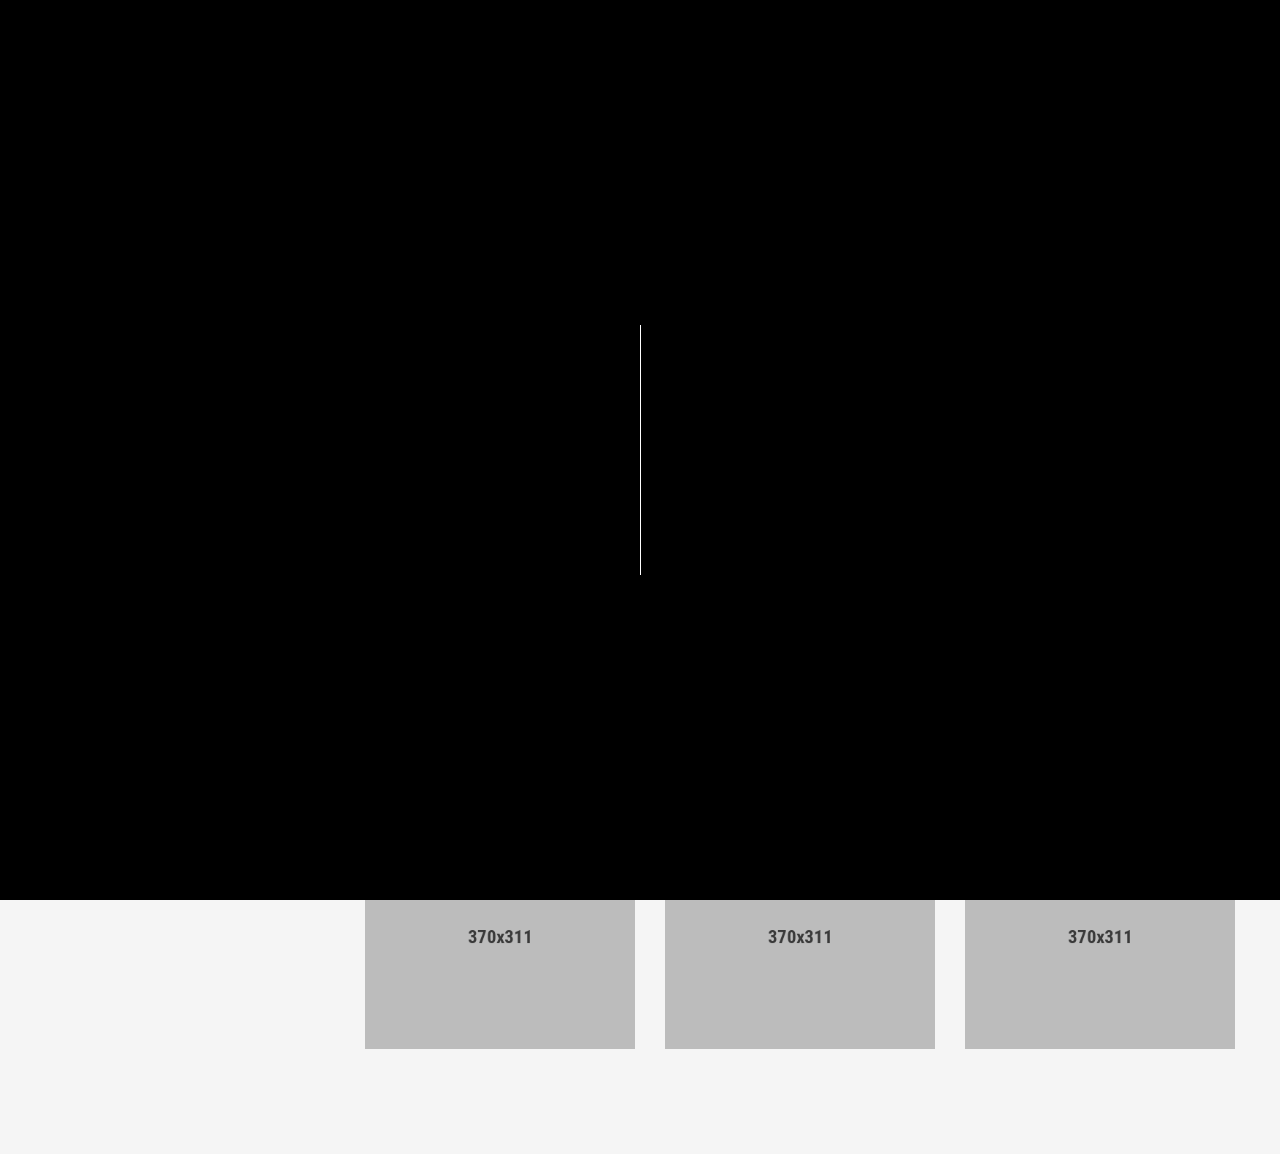
<file: portfolio-2.html>
<!doctype html>
<html lang="en">

<head>
  <meta charset="utf-8">
  <title>Morex - Portfolio</title>
  <meta name="description" content="Morden Bootstrap HTML5 Template">
  <meta name="viewport" content="width=device-width, initial-scale=1">
  <link rel="shortcut icon" type="image/x-icon" href="assets/img/favicon.ico">
    
   <!-- ======= All CSS Plugins here ======== -->
  <link rel="stylesheet" href="assets/css/plugins/swiper-bundle.min.css">
  <link href="https://fonts.googleapis.com/css2?family=Rubik:ital,wght@0,300;0,400;0,500;0,600;0,700;0,800;0,900;1,400&display=swap" rel="stylesheet">
  
  <!-- Plugin css -->
  <link rel="stylesheet" href="assets/css/vendor/bootstrap.min.css">

  <!-- Custom Style CSS -->
  <link rel="stylesheet" href="assets/css/style.css">

  <!-- Dark css here -->
  <link rel="stylesheet" href="assets/css/dark.css">

  <!-- Rtl css here -->
  <link rel="stylesheet" href="assets/css/rtl.css">

  <script>
    // On page load or when changing themes, best to add inline in `head` to avoid FOUC
    if (localStorage.getItem("theme-color") === "dark" || (!("theme-color" in localStorage) && window.matchMedia("(prefers-color-scheme: dark)").matches)) {
      document.documentElement.classList.add("dark");
    } 
    if (localStorage.getItem("theme-color") === "light") {
      document.documentElement.classList.remove("dark");
    } 
  </script>

</head>

<body class="bg-dark_primary_bg bg_offwhite">

    <!-- Preloader start -->
    <div id="preloader">
        <div class="loader--border"></div>
    </div>
    <!-- Preloader end -->

     <!-- Start sidebar header -->
     <div class="sidebar__header">
        <div class="sidebar__header--inner">
            <div class="main__logo">
                <a class="main__logo--link" href="index.html">
                    <img class="main__logo--img logo_light" src="assets/img/logo/nav-log.png" alt="logo-img">
                    <img class="main__logo--img logo_dark" src="assets/img/logo/nav-log-white.png" alt="logo-img">
                </a>
            </div>
            <ul class="sidebar__header--menu">
                <li class="sidebar__header--menu__items">
                    <a class="sidebar__header--menu__link" href="index-3.html"><span class="sidebar__header--menu__icon"><svg width="16" fill="currentColor" xmlns="http://www.w3.org/2000/svg" viewBox="0 0 576 512"><path d="M575.8 255.5c0 18-15 32.1-32 32.1h-32l.7 160.2c0 2.7-.2 5.4-.5 8.1V472c0 22.1-17.9 40-40 40H456c-1.1 0-2.2 0-3.3-.1c-1.4 .1-2.8 .1-4.2 .1H416 392c-22.1 0-40-17.9-40-40V448 384c0-17.7-14.3-32-32-32H256c-17.7 0-32 14.3-32 32v64 24c0 22.1-17.9 40-40 40H160 128.1c-1.5 0-3-.1-4.5-.2c-1.2 .1-2.4 .2-3.6 .2H104c-22.1 0-40-17.9-40-40V360c0-.9 0-1.9 .1-2.8V287.6H32c-18 0-32-14-32-32.1c0-9 3-17 10-24L266.4 8c7-7 15-8 22-8s15 2 21 7L564.8 231.5c8 7 12 15 11 24z"></path></svg></span> HOME</a>
                </li>
                <li class="sidebar__header--menu__items">
                    <a class="sidebar__header--menu__link" href="about-2.html"><span class="sidebar__header--menu__icon"><svg width="16" fill="currentColor" xmlns="http://www.w3.org/2000/svg" viewBox="0 0 448 512"><path d="M224 256c70.7 0 128-57.3 128-128S294.7 0 224 0S96 57.3 96 128s57.3 128 128 128zm-45.7 48C79.8 304 0 383.8 0 482.3C0 498.7 13.3 512 29.7 512H418.3c16.4 0 29.7-13.3 29.7-29.7C448 383.8 368.2 304 269.7 304H178.3z"></path></svg></span>  About</a>
                </li>
                <li class="sidebar__header--menu__items">
                    <a class="sidebar__header--menu__link" href="services-2.html"><span class="sidebar__header--menu__icon"><svg width="16" fill="currentColor" xmlns="http://www.w3.org/2000/svg" viewBox="0 0 512 512"><path d="M495.9 166.6c3.2 8.7 .5 18.4-6.4 24.6l-43.3 39.4c1.1 8.3 1.7 16.8 1.7 25.4s-.6 17.1-1.7 25.4l43.3 39.4c6.9 6.2 9.6 15.9 6.4 24.6c-4.4 11.9-9.7 23.3-15.8 34.3l-4.7 8.1c-6.6 11-14 21.4-22.1 31.2c-5.9 7.2-15.7 9.6-24.5 6.8l-55.7-17.7c-13.4 10.3-28.2 18.9-44 25.4l-12.5 57.1c-2 9.1-9 16.3-18.2 17.8c-13.8 2.3-28 3.5-42.5 3.5s-28.7-1.2-42.5-3.5c-9.2-1.5-16.2-8.7-18.2-17.8l-12.5-57.1c-15.8-6.5-30.6-15.1-44-25.4L83.1 425.9c-8.8 2.8-18.6 .3-24.5-6.8c-8.1-9.8-15.5-20.2-22.1-31.2l-4.7-8.1c-6.1-11-11.4-22.4-15.8-34.3c-3.2-8.7-.5-18.4 6.4-24.6l43.3-39.4C64.6 273.1 64 264.6 64 256s.6-17.1 1.7-25.4L22.4 191.2c-6.9-6.2-9.6-15.9-6.4-24.6c4.4-11.9 9.7-23.3 15.8-34.3l4.7-8.1c6.6-11 14-21.4 22.1-31.2c5.9-7.2 15.7-9.6 24.5-6.8l55.7 17.7c13.4-10.3 28.2-18.9 44-25.4l12.5-57.1c2-9.1 9-16.3 18.2-17.8C227.3 1.2 241.5 0 256 0s28.7 1.2 42.5 3.5c9.2 1.5 16.2 8.7 18.2 17.8l12.5 57.1c15.8 6.5 30.6 15.1 44 25.4l55.7-17.7c8.8-2.8 18.6-.3 24.5 6.8c8.1 9.8 15.5 20.2 22.1 31.2l4.7 8.1c6.1 11 11.4 22.4 15.8 34.3zM256 336c44.2 0 80-35.8 80-80s-35.8-80-80-80s-80 35.8-80 80s35.8 80 80 80z"></path></svg></span>  Services</a>
                </li>
                <li class="sidebar__header--menu__items">
                    <a class="sidebar__header--menu__link active" href="portfolio-2.html"><span class="sidebar__header--menu__icon"><svg width="16" fill="currentColor" stroke="currentColor" xmlns="http://www.w3.org/2000/svg" viewBox="0 0 512 512"><path d="M184 48H328c4.4 0 8 3.6 8 8V96H176V56c0-4.4 3.6-8 8-8zm-56 8V96H64C28.7 96 0 124.7 0 160v96H192 320 512V160c0-35.3-28.7-64-64-64H384V56c0-30.9-25.1-56-56-56H184c-30.9 0-56 25.1-56 56zM512 288H320v32c0 17.7-14.3 32-32 32H224c-17.7 0-32-14.3-32-32V288H0V416c0 35.3 28.7 64 64 64H448c35.3 0 64-28.7 64-64V288z"></path></svg></span>  Portfolio</a>
                </li>
                <li class="sidebar__header--menu__items">
                    <a class="sidebar__header--menu__link" href="blog-2.html"><span class="sidebar__header--menu__icon"><svg width="16" fill="currentColor" stroke="currentColor" xmlns="http://www.w3.org/2000/svg" viewBox="0 0 448 512"><path d="M446.6 222.7c-1.8-8-6.8-15.4-12.5-18.5-1.8-1-13-2.2-25-2.7-20.1-.9-22.3-1.3-28.7-5-10.1-5.9-12.8-12.3-12.9-29.5-.1-33-13.8-63.7-40.9-91.3-19.3-19.7-40.9-33-65.5-40.5-5.9-1.8-19.1-2.4-63.3-2.9-69.4-.8-84.8.6-108.4 10C45.9 59.5 14.7 96.1 3.3 142.9 1.2 151.7.7 165.8.2 246.8c-.6 101.5.1 116.4 6.4 136.5 15.6 49.6 59.9 86.3 104.4 94.3 14.8 2.7 197.3 3.3 216 .8 32.5-4.4 58-17.5 81.9-41.9 17.3-17.7 28.1-36.8 35.2-62.1 4.9-17.6 4.5-142.8 2.5-151.7zm-322.1-63.6c7.8-7.9 10-8.2 58.8-8.2 43.9 0 45.4.1 51.8 3.4 9.3 4.7 13.4 11.3 13.4 21.9 0 9.5-3.8 16.2-12.3 21.6-4.6 2.9-7.3 3.1-50.3 3.3-26.5.2-47.7-.4-50.8-1.2-16.6-4.7-22.8-28.5-10.6-40.8zm191.8 199.8l-14.9 2.4-77.5.9c-68.1.8-87.3-.4-90.9-2-7.1-3.1-13.8-11.7-14.9-19.4-1.1-7.3 2.6-17.3 8.2-22.4 7.1-6.4 10.2-6.6 97.3-6.7 89.6-.1 89.1-.1 97.6 7.8 12.1 11.3 9.5 31.2-4.9 39.4z"></path></svg></span> Blog</a>
                </li>
                <li class="sidebar__header--menu__items">
                    <a class="sidebar__header--menu__link" href="contact-2.html"><span class="sidebar__header--menu__icon"><svg width="16" fill="currentColor" stroke="currentColor" xmlns="http://www.w3.org/2000/svg" viewBox="0 0 512 512"><path d="M96 0C60.7 0 32 28.7 32 64V448c0 35.3 28.7 64 64 64H384c35.3 0 64-28.7 64-64V64c0-35.3-28.7-64-64-64H96zM208 288h64c44.2 0 80 35.8 80 80c0 8.8-7.2 16-16 16H144c-8.8 0-16-7.2-16-16c0-44.2 35.8-80 80-80zm96-96c0 35.3-28.7 64-64 64s-64-28.7-64-64s28.7-64 64-64s64 28.7 64 64zM512 80c0-8.8-7.2-16-16-16s-16 7.2-16 16v64c0 8.8 7.2 16 16 16s16-7.2 16-16V80zM496 192c-8.8 0-16 7.2-16 16v64c0 8.8 7.2 16 16 16s16-7.2 16-16V208c0-8.8-7.2-16-16-16zm16 144c0-8.8-7.2-16-16-16s-16 7.2-16 16v64c0 8.8 7.2 16 16 16s16-7.2 16-16V336z"></path></svg></span>  Contact</a>
                </li>
            </ul>
            <p class="copyright__content mb-0">Developed with <span>
                <svg xmlns="http://www.w3.org/2000/svg" width="16" height="16" viewBox="0 0 24 24" fill="currentColor" stroke="text-paragraph" stroke-width="2" stroke-linecap="round" stroke-linejoin="round" class="feather feather-heart"><path d="M20.84 4.61a5.5 5.5 0 0 0-7.78 0L12 5.67l-1.06-1.06a5.5 5.5 0 0 0-7.78 7.78l1.06 1.06L12 21.23l7.78-7.78 1.06-1.06a5.5 5.5 0 0 0 0-7.78z"></path></svg>
                </span>  by <br> <span><a class="text__secondary" href="#">Morex</a></span>© 2023</p>
        </div>
    </div>
    <!-- Start sidebar end -->

    <button class="light__dark--btn style3 position-fixed" id="light__to--dark">
        <svg class="dark--mode__icon" xmlns="http://www.w3.org/2000/svg" fill="currentColor" viewBox="0 0 512 512"><title>Moon</title><path d="M264 480A232 232 0 0132 248c0-94 54-178.28 137.61-214.67a16 16 0 0121.06 21.06C181.07 76.43 176 104.66 176 136c0 110.28 89.72 200 200 200 31.34 0 59.57-5.07 81.61-14.67a16 16 0 0121.06 21.06C442.28 426 358 480 264 480z"></path></svg>
        <svg class="light--mode__icon" xmlns="http://www.w3.org/2000/svg" fill="currentColor" viewBox="0 0 512 512"><title>Sunny</title><path d="M256 118a22 22 0 01-22-22V48a22 22 0 0144 0v48a22 22 0 01-22 22zM256 486a22 22 0 01-22-22v-48a22 22 0 0144 0v48a22 22 0 01-22 22zM369.14 164.86a22 22 0 01-15.56-37.55l33.94-33.94a22 22 0 0131.11 31.11l-33.94 33.94a21.93 21.93 0 01-15.55 6.44zM108.92 425.08a22 22 0 01-15.55-37.56l33.94-33.94a22 22 0 1131.11 31.11l-33.94 33.94a21.94 21.94 0 01-15.56 6.45zM464 278h-48a22 22 0 010-44h48a22 22 0 010 44zM96 278H48a22 22 0 010-44h48a22 22 0 010 44zM403.08 425.08a21.94 21.94 0 01-15.56-6.45l-33.94-33.94a22 22 0 0131.11-31.11l33.94 33.94a22 22 0 01-15.55 37.56zM142.86 164.86a21.89 21.89 0 01-15.55-6.44l-33.94-33.94a22 22 0 0131.11-31.11l33.94 33.94a22 22 0 01-15.56 37.55zM256 358a102 102 0 11102-102 102.12 102.12 0 01-102 102z"></path></svg>
    </button>

    <!-- Start header area -->
    <header class="header__section  d-none d-lg-u-block">
        <div class="container-fluid">
            <div class="main__header d-flex justify-content-between align-items-center">
                <div class="main__logo">
                    <h1 class="main__logo--title"><a class="main__logo--link" href="index.html">
                        <img class="main__logo--img logo_light" src="assets/img/logo/nav-log.png" alt="logo-img">
                        <img class="main__logo--img logo_dark" src="assets/img/logo/nav-log-white.png" alt="logo-img">
                    </a></h1>
                </div>
                <div class="offcanvas__header--menu__open d-lg-u-block">
                    <a class="offcanvas__header--menu__open--btn" href="javascript:void(0)" data-offcanvas>
                        <svg xmlns="http://www.w3.org/2000/svg" class="ionicon offcanvas__header--menu__open--svg" viewBox="0 0 512 512"><path fill="currentColor" stroke="currentColor" stroke-linecap="round" stroke-miterlimit="10" stroke-width="32" d="M80 160h352M80 256h352M80 352h352"/></svg>
                        <span class="visually-hidden">Offcanvas Menu Open</span>
                    </a>
                </div>
            </div>
        </div>
    </header>
    <!-- End header area -->

    <!-- Start Offcanvas header menu -->
    <div class="offcanvas__header">
        <div class="offcanvas__inner">
            <div class="offcanvas__logo">
                <a class="offcanvas__logo_link" href="index.html">
                    <img src="assets/img/logo/nav-log.png" alt="Logo-img" width="158" height="36">
                </a>
                <button class="offcanvas__close--btn" data-offcanvas>close</button>
            </div>
            <nav class="offcanvas__menu">
                <ul class="offcanvas__menu_ul">
                    <li class="offcanvas__menu_li">
                        <a class="offcanvas__menu_item" href="index-3.html">Home</a>
                    </li>
                    <li class="offcanvas__menu_li"><a class="offcanvas__menu_item" href="about-2.html">About</a></li>
                    <li class="offcanvas__menu_li"><a class="offcanvas__menu_item" href="services-2.html">Services</a></li>
                    <li class="offcanvas__menu_li"><a class="offcanvas__menu_item" href="portfolio-2.html">Portfolio</a></li>
                    <li class="offcanvas__menu_li"><a class="offcanvas__menu_item" href="blog-2.html">Blog</a></li>
                    <li class="offcanvas__menu_li"><a class="offcanvas__menu_item" href="contact-2.html">Contact</a></li>
                </ul>
                <div class="offcanvas__download--btn">
                    <button class="primary__btn download__btn">
                        <svg class="download__btn--svg" xmlns="http://www.w3.org/2000/svg" width="24" height="24" viewBox="0 0 24 24" fill="none" stroke="currentColor" stroke-width="2" stroke-linecap="round" stroke-linejoin="round" ><path d="M21 15v4a2 2 0 0 1-2 2H5a2 2 0 0 1-2-2v-4"></path><polyline points="7 10 12 15 17 10"></polyline><line x1="12" y1="15" x2="12" y2="3"></line></svg>
                        Download CV
                    </button>
                 </div>
            </nav>
        </div>
    </div>
    <!-- End Offcanvas header menu -->

    <main class="main__content_wrapper">
        <div class="inner__page--content__style3">
            <div class="page__content--style3__padding">
                <div class="page__heading style3">
                    <h1 class="page__heading--title">MY PORTFOLIO</h1>
                    <h2 class="page__heading--subtitle">MY <span>PORTFOLIO</span></h2> 
                </div>
        
                 <!-- Start portfolio section -->
                 <section class="portfolio__section portfolio__style2 section--padding">
                    <div class="container">
                        <div class="portfolio__section--inner">
                            <div class="button-group filters-button-group mb-50">
                                <button class="filters__button--items button is-checked" data-filter="*">Show All</button>
                                <button class="filters__button--items button" data-filter=".web">Web</button>
                                <button class="filters__button--items button" data-filter=".graphics">Graphics</button>
                                <button class="filters__button--items button" data-filter=".development">Development</button>
                                <button class="filters__button--items button" data-filter=".mobile">Mobile</button>
                            </div>
                            <div class="portfolio__grid mb--n30">
                                <div class="element-item web" data-category="web">
                                    <div class="portfolio__card">
                                        <a href="#" class="popup-modal--open display-block" data-bs-toggle="modal" data-bs-target="#portfolioModal">
                                            <div class="portfolio__image--card">
                                            <img src="assets/img/other/portfolio1.png" alt="img">
                                            </div>
                                            <div class="portfolio__content">
                                                <span class="portfolio__zoom text-white">
                                                    <svg xmlns="http://www.w3.org/2000/svg" width="36" height="36" viewBox="0 0 24 24" fill="none" stroke="currentColor" stroke-width="2" stroke-linecap="round" stroke-linejoin="round" class="feather feather-maximize"><path d="M8 3H5a2 2 0 0 0-2 2v3m18 0V5a2 2 0 0 0-2-2h-3m0 18h3a2 2 0 0 0 2-2v-3M3 16v3a2 2 0 0 0 2 2h3"></path></svg>
                                                </span>
                                                <h3 class="portfolio__title text-white">Illustration</h3>
                                                <p class="portfolio__desc text-white">Promote your blog posts, case udie, and thehe branded videos.</p>
                                            </div>
                                        </a>
                                    </div>
                                </div>
                                <div class="element-item graphics" data-category="graphics">
                                    <div class="portfolio__card">
                                        <a href="#" class="popup-modal--open display-block" data-bs-toggle="modal" data-bs-target="#portfolioModal">
                                            <div class="portfolio__image--card">
                                            <img src="assets/img/other/portfolio2.png" alt="img">
                                            </div>
                                            <div class="portfolio__content">
                                                <span class="portfolio__zoom text-white">
                                                    <svg xmlns="http://www.w3.org/2000/svg" width="36" height="36" viewBox="0 0 24 24" fill="none" stroke="currentColor" stroke-width="2" stroke-linecap="round" stroke-linejoin="round" class="feather feather-maximize"><path d="M8 3H5a2 2 0 0 0-2 2v3m18 0V5a2 2 0 0 0-2-2h-3m0 18h3a2 2 0 0 0 2-2v-3M3 16v3a2 2 0 0 0 2 2h3"></path></svg>
                                                </span>
                                                <h3 class="portfolio__title text-white">Illustration</h3>
                                                <p class="portfolio__desc text-white">Promote your blog posts, case udie, and thehe branded videos.</p>
                                            </div>
                                        </a>
                                    </div>
                                </div>
                                <div class="element-item development" data-category="development">
                                    <div class="portfolio__card">
                                        <a href="#" class="popup-modal--open display-block" data-bs-toggle="modal" data-bs-target="#portfolioModal">
                                            <div class="portfolio__image--card">
                                            <img src="assets/img/other/portfolio3.png" alt="img">
                                            </div>
                                            <div class="portfolio__content">
                                                <span class="portfolio__zoom text-white">
                                                    <svg xmlns="http://www.w3.org/2000/svg" width="36" height="36" viewBox="0 0 24 24" fill="none" stroke="currentColor" stroke-width="2" stroke-linecap="round" stroke-linejoin="round" class="feather feather-maximize"><path d="M8 3H5a2 2 0 0 0-2 2v3m18 0V5a2 2 0 0 0-2-2h-3m0 18h3a2 2 0 0 0 2-2v-3M3 16v3a2 2 0 0 0 2 2h3"></path></svg>
                                                </span>
                                                <h3 class="portfolio__title text-white">Illustration</h3>
                                                <p class="portfolio__desc text-white">Promote your blog posts, case udie, and thehe branded videos.</p>
                                            </div>
                                        </a>
                                    </div>
                                </div>
                                <div class="element-item mobile" data-category="mobile">
                                    <div class="portfolio__card">
                                        <a href="#" class="popup-modal--open display-block" data-bs-toggle="modal" data-bs-target="#portfolioModal">
                                            <div class="portfolio__image--card">
                                            <img src="assets/img/other/portfolio4.png" alt="img">
                                            </div>
                                            <div class="portfolio__content">
                                                <span class="portfolio__zoom text-white">
                                                    <svg xmlns="http://www.w3.org/2000/svg" width="36" height="36" viewBox="0 0 24 24" fill="none" stroke="currentColor" stroke-width="2" stroke-linecap="round" stroke-linejoin="round" class="feather feather-maximize"><path d="M8 3H5a2 2 0 0 0-2 2v3m18 0V5a2 2 0 0 0-2-2h-3m0 18h3a2 2 0 0 0 2-2v-3M3 16v3a2 2 0 0 0 2 2h3"></path></svg>
                                                </span>
                                                <h3 class="portfolio__title text-white">Illustration</h3>
                                                <p class="portfolio__desc text-white">Promote your blog posts, case udie, and thehe branded videos.</p>
                                            </div>
                                        </a>
                                    </div>
                                </div>
                                <div class="element-item web" data-category="web">
                                    <div class="portfolio__card">
                                        <a href="#" class="popup-modal--open display-block" data-bs-toggle="modal" data-bs-target="#portfolioModal">
                                            <div class="portfolio__image--card">
                                            <img src="assets/img/other/portfolio5.png" alt="img">
                                            </div>
                                            <div class="portfolio__content">
                                                <span class="portfolio__zoom text-white">
                                                    <svg xmlns="http://www.w3.org/2000/svg" width="36" height="36" viewBox="0 0 24 24" fill="none" stroke="currentColor" stroke-width="2" stroke-linecap="round" stroke-linejoin="round" class="feather feather-maximize"><path d="M8 3H5a2 2 0 0 0-2 2v3m18 0V5a2 2 0 0 0-2-2h-3m0 18h3a2 2 0 0 0 2-2v-3M3 16v3a2 2 0 0 0 2 2h3"></path></svg>
                                                </span>
                                                <h3 class="portfolio__title text-white">Illustration</h3>
                                                <p class="portfolio__desc text-white">Promote your blog posts, case udie, and thehe branded videos.</p>
                                            </div>
                                        </a>
                                    </div>
                                </div>
                                <div class="element-item graphics" data-category="graphics">
                                    <div class="portfolio__card">
                                        <a href="#" class="popup-modal--open display-block" data-bs-toggle="modal" data-bs-target="#portfolioModal">
                                            <div class="portfolio__image--card">
                                            <img src="assets/img/other/portfolio6.png" alt="img">
                                            </div>
                                            <div class="portfolio__content">
                                                <span class="portfolio__zoom text-white">
                                                    <svg xmlns="http://www.w3.org/2000/svg" width="36" height="36" viewBox="0 0 24 24" fill="none" stroke="currentColor" stroke-width="2" stroke-linecap="round" stroke-linejoin="round" class="feather feather-maximize"><path d="M8 3H5a2 2 0 0 0-2 2v3m18 0V5a2 2 0 0 0-2-2h-3m0 18h3a2 2 0 0 0 2-2v-3M3 16v3a2 2 0 0 0 2 2h3"></path></svg>
                                                </span>
                                                <h3 class="portfolio__title text-white">Illustration</h3>
                                                <p class="portfolio__desc text-white">Promote your blog posts, case udie, and thehe branded videos.</p>
                                            </div>
                                        </a>
                                    </div>
                                </div>
                                <div class="element-item development" data-category="development">
                                    <div class="portfolio__card">
                                        <a href="#" class="popup-modal--open display-block" data-bs-toggle="modal" data-bs-target="#portfolioModal">
                                            <div class="portfolio__image--card">
                                            <img src="assets/img/other/portfolio7.png" alt="img">
                                            </div>
                                            <div class="portfolio__content">
                                                <span class="portfolio__zoom text-white">
                                                    <svg xmlns="http://www.w3.org/2000/svg" width="36" height="36" viewBox="0 0 24 24" fill="none" stroke="currentColor" stroke-width="2" stroke-linecap="round" stroke-linejoin="round" class="feather feather-maximize"><path d="M8 3H5a2 2 0 0 0-2 2v3m18 0V5a2 2 0 0 0-2-2h-3m0 18h3a2 2 0 0 0 2-2v-3M3 16v3a2 2 0 0 0 2 2h3"></path></svg>
                                                </span>
                                                <h3 class="portfolio__title text-white">Illustration</h3>
                                                <p class="portfolio__desc text-white">Promote your blog posts, case udie, and thehe branded videos.</p>
                                            </div>
                                        </a>
                                    </div>
                                </div>
                                <div class="element-item web" data-category="web">
                                    <div class="portfolio__card">
                                        <a href="#" class="popup-modal--open display-block" data-bs-toggle="modal" data-bs-target="#portfolioModal">
                                            <div class="portfolio__image--card">
                                            <img src="assets/img/other/portfolio8.png" alt="img">
                                            </div>
                                            <div class="portfolio__content">
                                                <span class="portfolio__zoom text-white">
                                                    <svg xmlns="http://www.w3.org/2000/svg" width="36" height="36" viewBox="0 0 24 24" fill="none" stroke="currentColor" stroke-width="2" stroke-linecap="round" stroke-linejoin="round" class="feather feather-maximize"><path d="M8 3H5a2 2 0 0 0-2 2v3m18 0V5a2 2 0 0 0-2-2h-3m0 18h3a2 2 0 0 0 2-2v-3M3 16v3a2 2 0 0 0 2 2h3"></path></svg>
                                                </span>
                                                <h3 class="portfolio__title text-white">Illustration</h3>
                                                <p class="portfolio__desc text-white">Promote your blog posts, case udie, and thehe branded videos.</p>
                                            </div>
                                        </a>
                                    </div>
                                </div>
                                <div class="element-item mobile" data-category="mobile">
                                    <div class="portfolio__card">
                                        <a href="#" class="popup-modal--open display-block" data-bs-toggle="modal" data-bs-target="#portfolioModal">
                                            <div class="portfolio__image--card">
                                            <img src="assets/img/other/portfolio9.png" alt="img">
                                            </div>
                                            <div class="portfolio__content">
                                                <span class="portfolio__zoom text-white">
                                                    <svg xmlns="http://www.w3.org/2000/svg" width="36" height="36" viewBox="0 0 24 24" fill="none" stroke="currentColor" stroke-width="2" stroke-linecap="round" stroke-linejoin="round" class="feather feather-maximize"><path d="M8 3H5a2 2 0 0 0-2 2v3m18 0V5a2 2 0 0 0-2-2h-3m0 18h3a2 2 0 0 0 2-2v-3M3 16v3a2 2 0 0 0 2 2h3"></path></svg>
                                                </span>
                                                <h3 class="portfolio__title text-white">Illustration</h3>
                                                <p class="portfolio__desc text-white">Promote your blog posts, case udie, and thehe branded videos.</p>
                                            </div>
                                        </a>
                                    </div>
                                </div>
                            </div>
                        </div>
                    </div>
                </section>
                <!-- End portfolio section -->
            </div>
        </div>

    </main>

    <div class="modal fade" id="portfolioModal" tabindex="-1" style="display: none;" aria-hidden="true">
        <div class="modal-dialog modal-dialog-centered portfolio__modal--dialog">
          <div class="modal-content modal-content-height">
            <button type="button" class="btn-close portfolio__modal--colse" data-bs-dismiss="modal" aria-label="Close">
                <svg xmlns="http://www.w3.org/2000/svg" width="28" height="28" viewBox="0 0 24 24" fill="none" stroke="currentColor" stroke-width="2" stroke-linecap="round" stroke-linejoin="round" class="feather feather-x"><line x1="18" y1="6" x2="6" y2="18"></line><line x1="6" y1="6" x2="18" y2="18"></line></svg>
            </button>
            <div class="modal-body portfolio__modal--body">
                <h2 class="portfolio__modal--title text-center mb-30">Illustration Project</h2>
                <div class="portfolio__modal--info d-flex align-items-center mb-20">
                    <div class="portfolio__modal--info--list">
                        <p class="portfolio__modal--info--text">
                            <span class="portfolio__modal--info__icon"><svg xmlns="http://www.w3.org/2000/svg" width="20" height="24" viewBox="0 0 24 24" fill="none" stroke="currentColor" stroke-width="2" stroke-linecap="round" stroke-linejoin="round" class="feather feather-file-text"><path d="M14 2H6a2 2 0 0 0-2 2v16a2 2 0 0 0 2 2h12a2 2 0 0 0 2-2V8z"></path><polyline points="14 2 14 8 20 8"></polyline><line x1="16" y1="13" x2="8" y2="13"></line><line x1="16" y1="17" x2="8" y2="17"></line><polyline points="10 9 9 9 8 9"></polyline></svg></span>
                            Project :
                            <span class="portfolio__modal--info__name">Website</span>
                        </p>
                        <p class="portfolio__modal--info--text">
                            <span class="portfolio__modal--info__icon"><svg xmlns="http://www.w3.org/2000/svg" width="20" height="24" viewBox="0 0 24 24" fill="none" stroke="currentColor" stroke-width="2" stroke-linecap="round" stroke-linejoin="round" class="feather feather-code"><polyline points="16 18 22 12 16 6"></polyline><polyline points="8 6 2 12 8 18"></polyline></svg></span>
                            Languages :
                            <span class="portfolio__modal--info__name">Photoshop, Illustration</span>
                        </p>
                    </div>
                    <div class="portfolio__modal--info--list">
                        <p class="portfolio__modal--info--text">
                            <span class="portfolio__modal--info__icon"><svg xmlns="http://www.w3.org/2000/svg" width="20" height="24" viewBox="0 0 24 24" fill="none" stroke="currentColor" stroke-width="2" stroke-linecap="round" stroke-linejoin="round" class="feather feather-user"><path d="M20 21v-2a4 4 0 0 0-4-4H8a4 4 0 0 0-4 4v2"></path><circle cx="12" cy="7" r="4"></circle></svg></span>
                            Client :
                            <span class="portfolio__modal--info__name">Envato</span>
                        </p>
                        <p class="portfolio__modal--info--text">
                            <span class="portfolio__modal--info__icon"><svg xmlns="http://www.w3.org/2000/svg" width="20" height="24" viewBox="0 0 24 24" fill="none" stroke="currentColor" stroke-width="2" stroke-linecap="round" stroke-linejoin="round" class="feather feather-external-link"><path d="M18 13v6a2 2 0 0 1-2 2H5a2 2 0 0 1-2-2V8a2 2 0 0 1 2-2h6"></path><polyline points="15 3 21 3 21 9"></polyline><line x1="10" y1="14" x2="21" y2="3"></line></svg></span>
                            Preview :
                            <a class="portfolio__modal--info__name" href="https://www.envato.com" target="_blank" rel="noopener noreferrer">www.envato.com</a>
                        </p>
                    </div>
                </div>
                <p class="portfolio__modal--info__desc mb-30">
                    Lorem ipsum dolor sit amet consectetur, adipisicing elit. Mollitia placeat magnam possimus iusto blanditiis pariatur labore explicabo quo repellat hic dolorum numquam asperiores, voluptatum fugiat reiciendis aspernatur, non, odio aperiam voluptas ex tempora vitae. Dolor, consequatur quidem! Quas magni distinctio dolorum dolore natus, vel numquam accusamus. Nostrum eligendi recusandae qui tempore deserunt!
                </p>
                <div class="portfolio__modal--info__media">
                    <img src="assets/img/other/portfolio-big1.png" alt="img">
                </div>
            </div>
          </div>
        </div>
    </div>

    <!-- Scroll top bar -->
    <button id="scroll__top"><svg xmlns="http://www.w3.org/2000/svg" class="ionicon" viewBox="0 0 512 512"><path fill="none" stroke="currentColor" stroke-linecap="round"  stroke-width="48" d="M112 244l144-144 144 144M256 120v292"/></svg></button>
    
   <!-- All Script JS Plugins here  -->
   <script src="assets/js/vendor/popper.js" defer="defer"></script>
   <script src="assets/js/vendor/bootstrap.min.js" defer="defer"></script>
   <script src="assets/js/plugins/swiper-bundle.min.js"></script>
   <script src="assets/js/plugins/isotope.pkgd.min.js"></script>
   <script src="assets/js/plugins/imagesloaded.pkgd.min.js"></script>

  <!-- Customscript js -->
  <script src="assets/js/script.js"></script>

  <!-- Dark to light js -->
  <script>
    // On page load or when changing themes, best to add inline in `head` to avoid FOUC
    if (localStorage.getItem("theme-color") === "dark" || (!("theme-color" in localStorage) && window.matchMedia("(prefers-color-scheme: dark)").matches)) {
      document.getElementById("light__to--dark")?.classList.add("dark--version");
    } 
    if (localStorage.getItem("theme-color") === "light") {
      document.getElementById("light__to--dark")?.classList.remove("dark--version");
    } 
  </script>
  
</body>
</html>
</file>
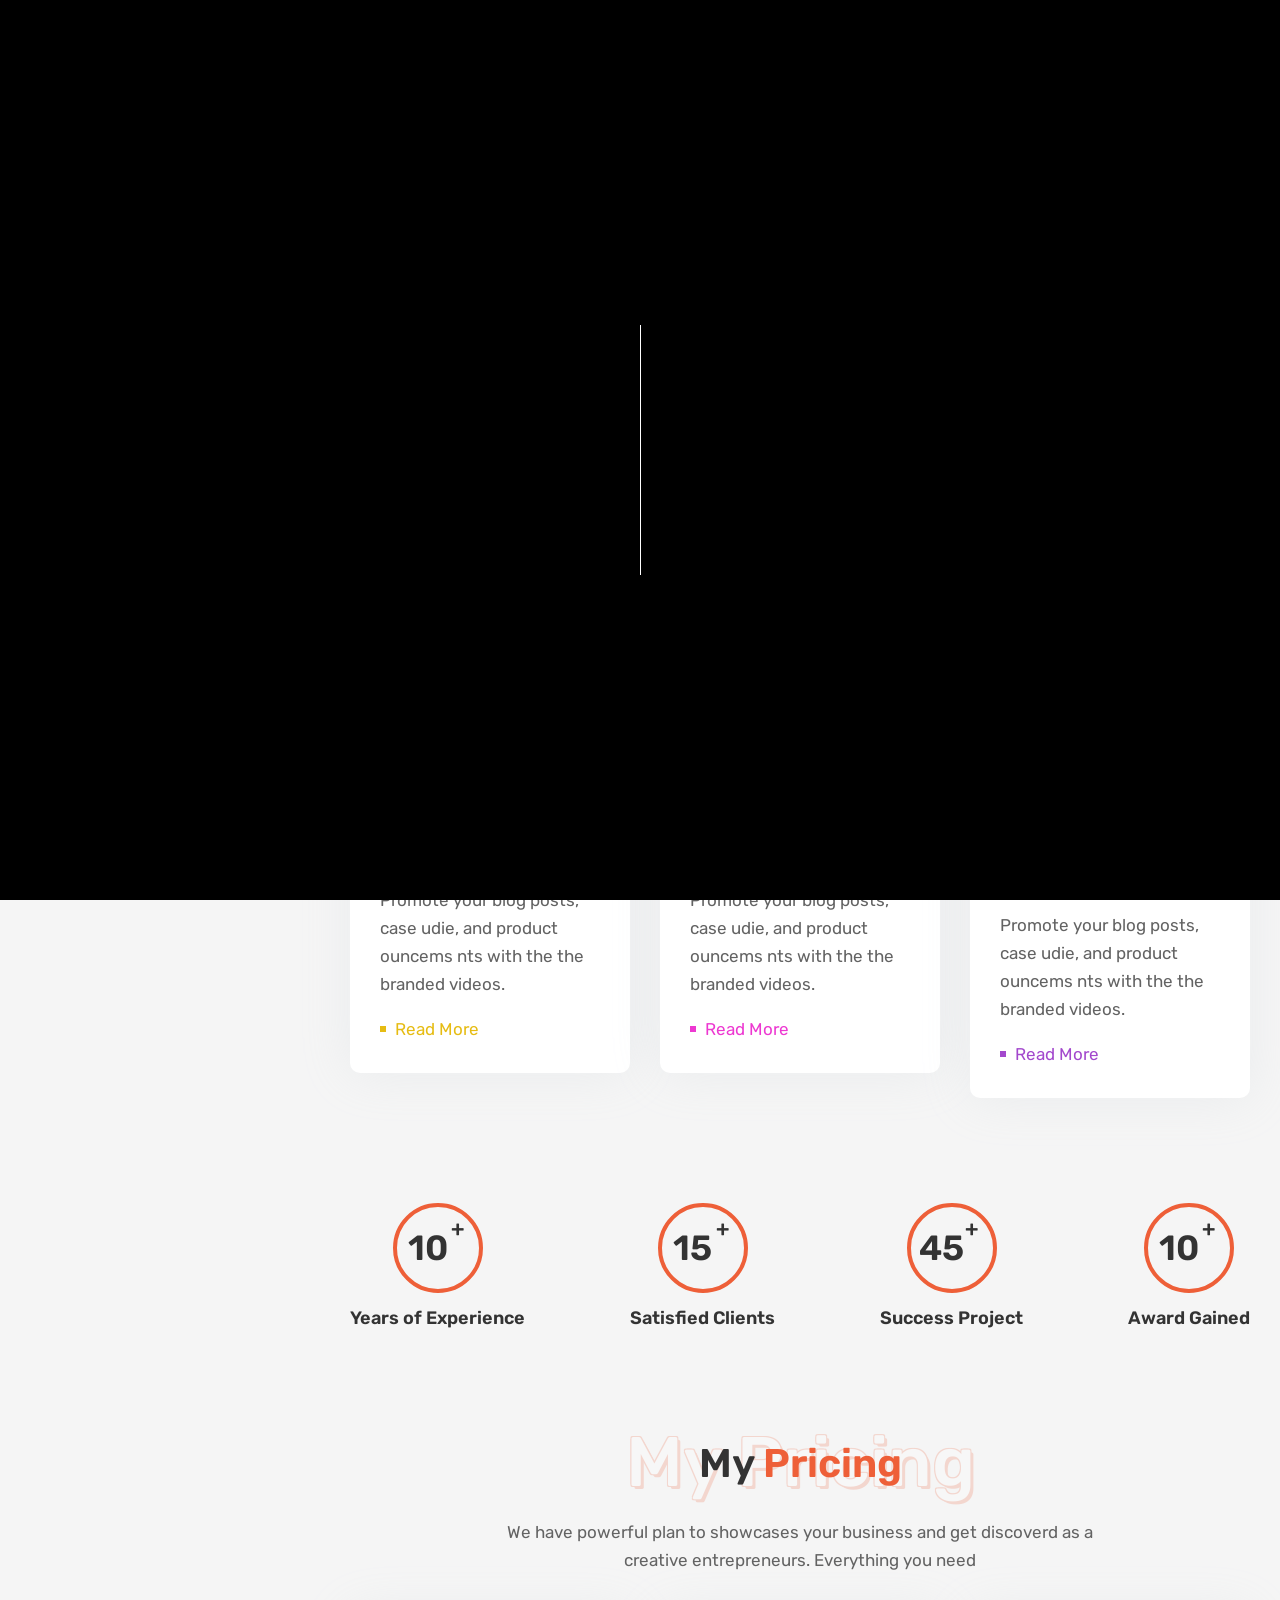
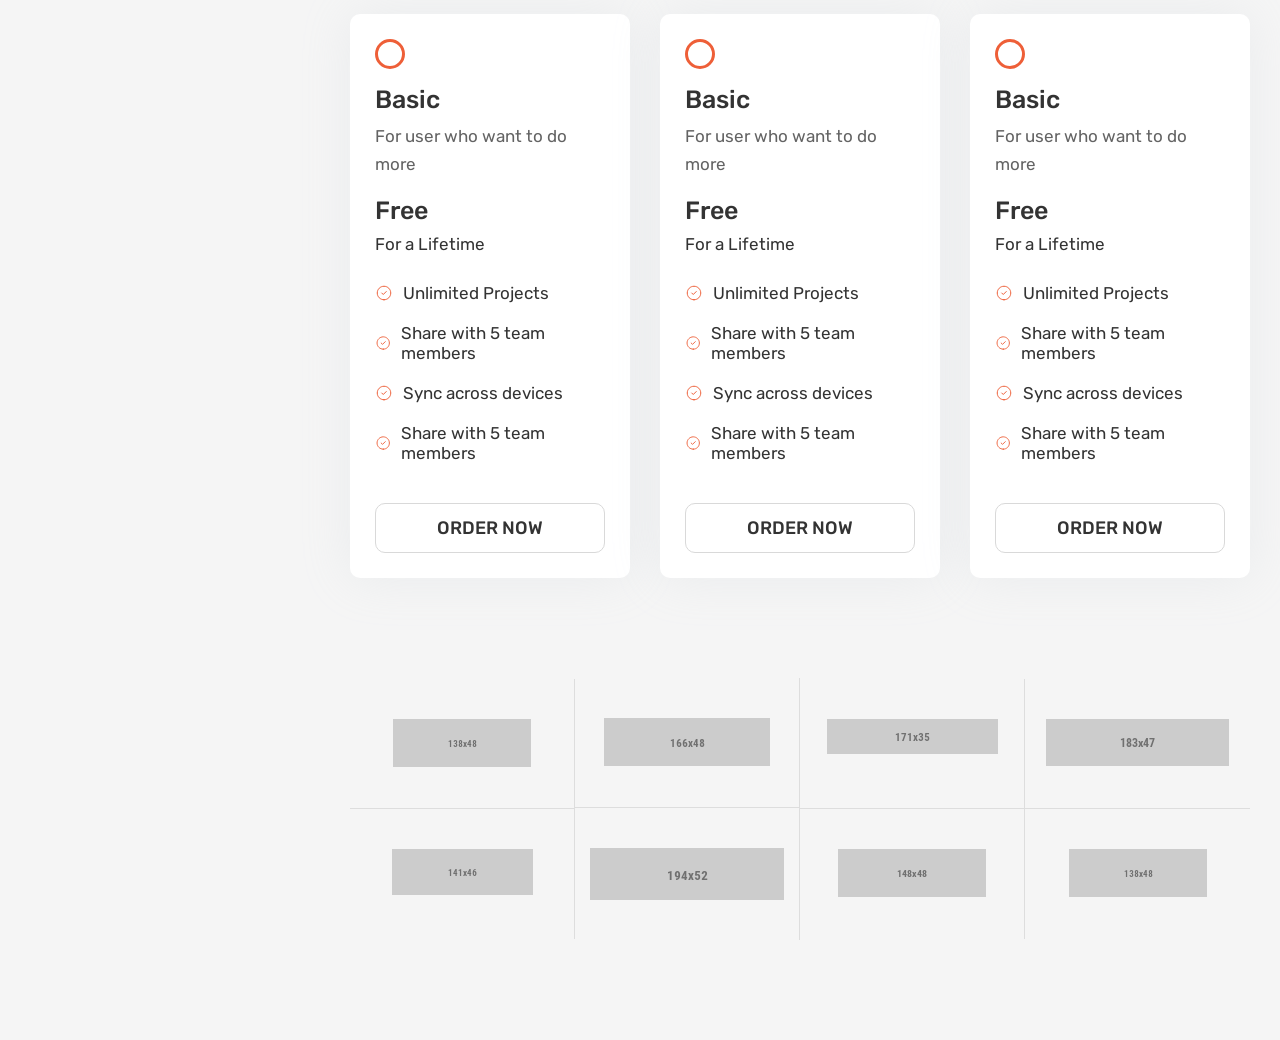
<file: services-2.html>
<!doctype html>
<html lang="en">

<head>
  <meta charset="utf-8">
  <title>Morex - Services Us</title>
  <meta name="description" content="Morden Bootstrap HTML5 Template">
  <meta name="viewport" content="width=device-width, initial-scale=1">
  <link rel="shortcut icon" type="image/x-icon" href="assets/img/favicon.ico">
    
   <!-- ======= All CSS Plugins here ======== -->
  <link rel="stylesheet" href="assets/css/plugins/swiper-bundle.min.css">
  <link href="https://fonts.googleapis.com/css2?family=Rubik:ital,wght@0,300;0,400;0,500;0,600;0,700;0,800;0,900;1,400&display=swap" rel="stylesheet">
  
  <!-- Plugin css -->
  <link rel="stylesheet" href="assets/css/vendor/bootstrap.min.css">

  <!-- Custom Style CSS -->
  <link rel="stylesheet" href="assets/css/style.css">

  <!-- Dark css here -->
  <link rel="stylesheet" href="assets/css/dark.css">

  <!-- Rtl css here -->
  <link rel="stylesheet" href="assets/css/rtl.css">

  <script>
    // On page load or when changing themes, best to add inline in `head` to avoid FOUC
    if (localStorage.getItem("theme-color") === "dark" || (!("theme-color" in localStorage) && window.matchMedia("(prefers-color-scheme: dark)").matches)) {
      document.documentElement.classList.add("dark");
    } 
    if (localStorage.getItem("theme-color") === "light") {
      document.documentElement.classList.remove("dark");
    } 
  </script>

</head>

<body class="bg-dark_primary_bg bg_offwhite">

    <!-- Preloader start -->
    <div id="preloader">
        <div class="loader--border"></div>
    </div>
    <!-- Preloader end -->

     <!-- Start sidebar header -->
     <div class="sidebar__header">
        <div class="sidebar__header--inner">
            <div class="main__logo">
                <a class="main__logo--link" href="index.html">
                    <img class="main__logo--img logo_light" src="assets/img/logo/nav-log.png" alt="logo-img">
                    <img class="main__logo--img logo_dark" src="assets/img/logo/nav-log-white.png" alt="logo-img">
                </a>
            </div>
            <ul class="sidebar__header--menu">
                <li class="sidebar__header--menu__items">
                    <a class="sidebar__header--menu__link" href="index-3.html"><span class="sidebar__header--menu__icon"><svg width="16" fill="currentColor" xmlns="http://www.w3.org/2000/svg" viewBox="0 0 576 512"><path d="M575.8 255.5c0 18-15 32.1-32 32.1h-32l.7 160.2c0 2.7-.2 5.4-.5 8.1V472c0 22.1-17.9 40-40 40H456c-1.1 0-2.2 0-3.3-.1c-1.4 .1-2.8 .1-4.2 .1H416 392c-22.1 0-40-17.9-40-40V448 384c0-17.7-14.3-32-32-32H256c-17.7 0-32 14.3-32 32v64 24c0 22.1-17.9 40-40 40H160 128.1c-1.5 0-3-.1-4.5-.2c-1.2 .1-2.4 .2-3.6 .2H104c-22.1 0-40-17.9-40-40V360c0-.9 0-1.9 .1-2.8V287.6H32c-18 0-32-14-32-32.1c0-9 3-17 10-24L266.4 8c7-7 15-8 22-8s15 2 21 7L564.8 231.5c8 7 12 15 11 24z"></path></svg></span> HOME</a>
                </li>
                <li class="sidebar__header--menu__items">
                    <a class="sidebar__header--menu__link" href="about-2.html"><span class="sidebar__header--menu__icon"><svg width="16" fill="currentColor" xmlns="http://www.w3.org/2000/svg" viewBox="0 0 448 512"><path d="M224 256c70.7 0 128-57.3 128-128S294.7 0 224 0S96 57.3 96 128s57.3 128 128 128zm-45.7 48C79.8 304 0 383.8 0 482.3C0 498.7 13.3 512 29.7 512H418.3c16.4 0 29.7-13.3 29.7-29.7C448 383.8 368.2 304 269.7 304H178.3z"></path></svg></span>  About</a>
                </li>
                <li class="sidebar__header--menu__items">
                    <a class="sidebar__header--menu__link active" href="services-2.html"><span class="sidebar__header--menu__icon"><svg width="16" fill="currentColor" xmlns="http://www.w3.org/2000/svg" viewBox="0 0 512 512"><path d="M495.9 166.6c3.2 8.7 .5 18.4-6.4 24.6l-43.3 39.4c1.1 8.3 1.7 16.8 1.7 25.4s-.6 17.1-1.7 25.4l43.3 39.4c6.9 6.2 9.6 15.9 6.4 24.6c-4.4 11.9-9.7 23.3-15.8 34.3l-4.7 8.1c-6.6 11-14 21.4-22.1 31.2c-5.9 7.2-15.7 9.6-24.5 6.8l-55.7-17.7c-13.4 10.3-28.2 18.9-44 25.4l-12.5 57.1c-2 9.1-9 16.3-18.2 17.8c-13.8 2.3-28 3.5-42.5 3.5s-28.7-1.2-42.5-3.5c-9.2-1.5-16.2-8.7-18.2-17.8l-12.5-57.1c-15.8-6.5-30.6-15.1-44-25.4L83.1 425.9c-8.8 2.8-18.6 .3-24.5-6.8c-8.1-9.8-15.5-20.2-22.1-31.2l-4.7-8.1c-6.1-11-11.4-22.4-15.8-34.3c-3.2-8.7-.5-18.4 6.4-24.6l43.3-39.4C64.6 273.1 64 264.6 64 256s.6-17.1 1.7-25.4L22.4 191.2c-6.9-6.2-9.6-15.9-6.4-24.6c4.4-11.9 9.7-23.3 15.8-34.3l4.7-8.1c6.6-11 14-21.4 22.1-31.2c5.9-7.2 15.7-9.6 24.5-6.8l55.7 17.7c13.4-10.3 28.2-18.9 44-25.4l12.5-57.1c2-9.1 9-16.3 18.2-17.8C227.3 1.2 241.5 0 256 0s28.7 1.2 42.5 3.5c9.2 1.5 16.2 8.7 18.2 17.8l12.5 57.1c15.8 6.5 30.6 15.1 44 25.4l55.7-17.7c8.8-2.8 18.6-.3 24.5 6.8c8.1 9.8 15.5 20.2 22.1 31.2l4.7 8.1c6.1 11 11.4 22.4 15.8 34.3zM256 336c44.2 0 80-35.8 80-80s-35.8-80-80-80s-80 35.8-80 80s35.8 80 80 80z"></path></svg></span>  Services</a>
                </li>
                <li class="sidebar__header--menu__items">
                    <a class="sidebar__header--menu__link" href="portfolio-2.html"><span class="sidebar__header--menu__icon"><svg width="16" fill="currentColor" stroke="currentColor" xmlns="http://www.w3.org/2000/svg" viewBox="0 0 512 512"><path d="M184 48H328c4.4 0 8 3.6 8 8V96H176V56c0-4.4 3.6-8 8-8zm-56 8V96H64C28.7 96 0 124.7 0 160v96H192 320 512V160c0-35.3-28.7-64-64-64H384V56c0-30.9-25.1-56-56-56H184c-30.9 0-56 25.1-56 56zM512 288H320v32c0 17.7-14.3 32-32 32H224c-17.7 0-32-14.3-32-32V288H0V416c0 35.3 28.7 64 64 64H448c35.3 0 64-28.7 64-64V288z"></path></svg></span>  Portfolio</a>
                </li>
                <li class="sidebar__header--menu__items">
                    <a class="sidebar__header--menu__link" href="blog-2.html"><span class="sidebar__header--menu__icon"><svg width="16" fill="currentColor" stroke="currentColor" xmlns="http://www.w3.org/2000/svg" viewBox="0 0 448 512"><path d="M446.6 222.7c-1.8-8-6.8-15.4-12.5-18.5-1.8-1-13-2.2-25-2.7-20.1-.9-22.3-1.3-28.7-5-10.1-5.9-12.8-12.3-12.9-29.5-.1-33-13.8-63.7-40.9-91.3-19.3-19.7-40.9-33-65.5-40.5-5.9-1.8-19.1-2.4-63.3-2.9-69.4-.8-84.8.6-108.4 10C45.9 59.5 14.7 96.1 3.3 142.9 1.2 151.7.7 165.8.2 246.8c-.6 101.5.1 116.4 6.4 136.5 15.6 49.6 59.9 86.3 104.4 94.3 14.8 2.7 197.3 3.3 216 .8 32.5-4.4 58-17.5 81.9-41.9 17.3-17.7 28.1-36.8 35.2-62.1 4.9-17.6 4.5-142.8 2.5-151.7zm-322.1-63.6c7.8-7.9 10-8.2 58.8-8.2 43.9 0 45.4.1 51.8 3.4 9.3 4.7 13.4 11.3 13.4 21.9 0 9.5-3.8 16.2-12.3 21.6-4.6 2.9-7.3 3.1-50.3 3.3-26.5.2-47.7-.4-50.8-1.2-16.6-4.7-22.8-28.5-10.6-40.8zm191.8 199.8l-14.9 2.4-77.5.9c-68.1.8-87.3-.4-90.9-2-7.1-3.1-13.8-11.7-14.9-19.4-1.1-7.3 2.6-17.3 8.2-22.4 7.1-6.4 10.2-6.6 97.3-6.7 89.6-.1 89.1-.1 97.6 7.8 12.1 11.3 9.5 31.2-4.9 39.4z"></path></svg></span> Blog</a>
                </li>
                <li class="sidebar__header--menu__items">
                    <a class="sidebar__header--menu__link" href="contact-2.html"><span class="sidebar__header--menu__icon"><svg width="16" fill="currentColor" stroke="currentColor" xmlns="http://www.w3.org/2000/svg" viewBox="0 0 512 512"><path d="M96 0C60.7 0 32 28.7 32 64V448c0 35.3 28.7 64 64 64H384c35.3 0 64-28.7 64-64V64c0-35.3-28.7-64-64-64H96zM208 288h64c44.2 0 80 35.8 80 80c0 8.8-7.2 16-16 16H144c-8.8 0-16-7.2-16-16c0-44.2 35.8-80 80-80zm96-96c0 35.3-28.7 64-64 64s-64-28.7-64-64s28.7-64 64-64s64 28.7 64 64zM512 80c0-8.8-7.2-16-16-16s-16 7.2-16 16v64c0 8.8 7.2 16 16 16s16-7.2 16-16V80zM496 192c-8.8 0-16 7.2-16 16v64c0 8.8 7.2 16 16 16s16-7.2 16-16V208c0-8.8-7.2-16-16-16zm16 144c0-8.8-7.2-16-16-16s-16 7.2-16 16v64c0 8.8 7.2 16 16 16s16-7.2 16-16V336z"></path></svg></span>  Contact</a>
                </li>
            </ul>
            <p class="copyright__content mb-0">Developed with <span>
                <svg xmlns="http://www.w3.org/2000/svg" width="16" height="16" viewBox="0 0 24 24" fill="currentColor" stroke="text-paragraph" stroke-width="2" stroke-linecap="round" stroke-linejoin="round" class="feather feather-heart"><path d="M20.84 4.61a5.5 5.5 0 0 0-7.78 0L12 5.67l-1.06-1.06a5.5 5.5 0 0 0-7.78 7.78l1.06 1.06L12 21.23l7.78-7.78 1.06-1.06a5.5 5.5 0 0 0 0-7.78z"></path></svg>
                </span>  by <br> <span><a class="text__secondary" href="#">Morex</a></span>© 2023</p>
        </div>
    </div>
    <!-- Start sidebar end -->

    <button class="light__dark--btn style3 position-fixed" id="light__to--dark">
        <svg class="dark--mode__icon" xmlns="http://www.w3.org/2000/svg" fill="currentColor" viewBox="0 0 512 512"><title>Moon</title><path d="M264 480A232 232 0 0132 248c0-94 54-178.28 137.61-214.67a16 16 0 0121.06 21.06C181.07 76.43 176 104.66 176 136c0 110.28 89.72 200 200 200 31.34 0 59.57-5.07 81.61-14.67a16 16 0 0121.06 21.06C442.28 426 358 480 264 480z"></path></svg>
        <svg class="light--mode__icon" xmlns="http://www.w3.org/2000/svg" fill="currentColor" viewBox="0 0 512 512"><title>Sunny</title><path d="M256 118a22 22 0 01-22-22V48a22 22 0 0144 0v48a22 22 0 01-22 22zM256 486a22 22 0 01-22-22v-48a22 22 0 0144 0v48a22 22 0 01-22 22zM369.14 164.86a22 22 0 01-15.56-37.55l33.94-33.94a22 22 0 0131.11 31.11l-33.94 33.94a21.93 21.93 0 01-15.55 6.44zM108.92 425.08a22 22 0 01-15.55-37.56l33.94-33.94a22 22 0 1131.11 31.11l-33.94 33.94a21.94 21.94 0 01-15.56 6.45zM464 278h-48a22 22 0 010-44h48a22 22 0 010 44zM96 278H48a22 22 0 010-44h48a22 22 0 010 44zM403.08 425.08a21.94 21.94 0 01-15.56-6.45l-33.94-33.94a22 22 0 0131.11-31.11l33.94 33.94a22 22 0 01-15.55 37.56zM142.86 164.86a21.89 21.89 0 01-15.55-6.44l-33.94-33.94a22 22 0 0131.11-31.11l33.94 33.94a22 22 0 01-15.56 37.55zM256 358a102 102 0 11102-102 102.12 102.12 0 01-102 102z"></path></svg>
    </button>

    <!-- Start header area -->
    <header class="header__section  d-none d-lg-u-block">
        <div class="container-fluid">
            <div class="main__header d-flex justify-content-between align-items-center">
                <div class="main__logo">
                    <h1 class="main__logo--title"><a class="main__logo--link" href="index.html">
                        <img class="main__logo--img logo_light" src="assets/img/logo/nav-log.png" alt="logo-img">
                        <img class="main__logo--img logo_dark" src="assets/img/logo/nav-log-white.png" alt="logo-img">
                    </a></h1>
                </div>
                <div class="offcanvas__header--menu__open d-lg-u-block">
                    <a class="offcanvas__header--menu__open--btn" href="javascript:void(0)" data-offcanvas>
                        <svg xmlns="http://www.w3.org/2000/svg" class="ionicon offcanvas__header--menu__open--svg" viewBox="0 0 512 512"><path fill="currentColor" stroke="currentColor" stroke-linecap="round" stroke-miterlimit="10" stroke-width="32" d="M80 160h352M80 256h352M80 352h352"/></svg>
                        <span class="visually-hidden">Offcanvas Menu Open</span>
                    </a>
                </div>
            </div>
        </div>
    </header>
    <!-- End header area -->

    <!-- Start Offcanvas header menu -->
    <div class="offcanvas__header">
        <div class="offcanvas__inner">
            <div class="offcanvas__logo">
                <a class="offcanvas__logo_link" href="index.html">
                    <img src="assets/img/logo/nav-log.png" alt="Logo-img" width="158" height="36">
                </a>
                <button class="offcanvas__close--btn" data-offcanvas>close</button>
            </div>
            <nav class="offcanvas__menu">
                <ul class="offcanvas__menu_ul">
                    <li class="offcanvas__menu_li">
                        <a class="offcanvas__menu_item" href="index-3.html">Home</a>
                    </li>
                    <li class="offcanvas__menu_li"><a class="offcanvas__menu_item" href="about-2.html">About</a></li>
                    <li class="offcanvas__menu_li"><a class="offcanvas__menu_item" href="services-2.html">Services</a></li>
                    <li class="offcanvas__menu_li"><a class="offcanvas__menu_item" href="portfolio-2.html">Portfolio</a></li>
                    <li class="offcanvas__menu_li"><a class="offcanvas__menu_item" href="blog-2.html">Blog</a></li>
                    <li class="offcanvas__menu_li"><a class="offcanvas__menu_item" href="contact-2.html">Contact</a></li>
                </ul>
                <div class="offcanvas__download--btn">
                    <button class="primary__btn download__btn">
                        <svg class="download__btn--svg" xmlns="http://www.w3.org/2000/svg" width="24" height="24" viewBox="0 0 24 24" fill="none" stroke="currentColor" stroke-width="2" stroke-linecap="round" stroke-linejoin="round" ><path d="M21 15v4a2 2 0 0 1-2 2H5a2 2 0 0 1-2-2v-4"></path><polyline points="7 10 12 15 17 10"></polyline><line x1="12" y1="15" x2="12" y2="3"></line></svg>
                        Download CV
                    </button>
                 </div>
            </nav>
        </div>
    </div>
    <!-- End Offcanvas header menu -->

    <main class="main__content_wrapper">
        <div class="inner__page--content__style3">
            <div class="page__content--style3__padding">
                <div class="page__heading style3">
                    <h1 class="page__heading--title">MY SERVICES</h1>
                    <h2 class="page__heading--subtitle">MY <span>SERVICES</span></h2> 
                </div>
        
                <!-- Start services section -->
                <section class="services__section section--padding">
                    <div class="services__section--inner">
                        <div class="row mb--n30">
                            <div class="col-lg-4 col-md-6 col-sm-6 mb-30">
                                <div class="services__card">
                                    <span class="services__card--icon color1 mb-25">
                                        <svg xmlns="http://www.w3.org/2000/svg" width="40" height="40" viewBox="0 0 24 24" fill="none" stroke="currentColor" stroke-width="2" stroke-linecap="round" stroke-linejoin="round" class="feather feather-file-text"><path d="M14 2H6a2 2 0 0 0-2 2v16a2 2 0 0 0 2 2h12a2 2 0 0 0 2-2V8z"></path><polyline points="14 2 14 8 20 8"></polyline><line x1="16" y1="13" x2="8" y2="13"></line><line x1="16" y1="17" x2="8" y2="17"></line><polyline points="10 9 9 9 8 9"></polyline></svg>
                                    </span>
                                    <div class="services__card--content">
                                        <h3 class="services__card--title mb-15">Web Development</h3>
                                        <p class="services__card--desc mb-20">Promote your blog posts, case udie, and product ouncems nts with the the branded videos.</p>
                                        <a class="services__card--link color1" href="services.html">Read More</a>
                                    </div>
                                </div>
                            </div>
                            <div class="col-lg-4 col-md-6 col-sm-6 mb-30">
                                <div class="services__card">
                                    <span class="services__card--icon color2 mb-25">
                                        <svg xmlns="http://www.w3.org/2000/svg" width="40" height="40" viewBox="0 0 24 24" fill="none" stroke="currentColor" stroke-width="2" stroke-linecap="round" stroke-linejoin="round" class="feather feather-life-buoy"><circle cx="12" cy="12" r="10"></circle><circle cx="12" cy="12" r="4"></circle><line x1="4.93" y1="4.93" x2="9.17" y2="9.17"></line><line x1="14.83" y1="14.83" x2="19.07" y2="19.07"></line><line x1="14.83" y1="9.17" x2="19.07" y2="4.93"></line><line x1="14.83" y1="9.17" x2="18.36" y2="5.64"></line><line x1="4.93" y1="19.07" x2="9.17" y2="14.83"></line></svg>
                                    </span>
                                    <div class="services__card--content">
                                        <h3 class="services__card--title mb-15">Creative Design</h3>
                                        <p class="services__card--desc mb-20">Promote your blog posts, case udie, and product ouncems nts with the the branded videos.</p>
                                        <a class="services__card--link color2" href="services.html">Read More</a>
                                    </div>
                                </div>
                            </div>
                            <div class="col-lg-4 col-md-6 col-sm-6 mb-30">
                                <div class="services__card">
                                    <span class="services__card--icon color3 mb-25">
                                        <svg xmlns="http://www.w3.org/2000/svg" width="40" height="40" viewBox="0 0 24 24" fill="none" stroke="currentColor" stroke-width="2" stroke-linecap="round" stroke-linejoin="round" class="feather feather-globe"><circle cx="12" cy="12" r="10"></circle><line x1="2" y1="12" x2="22" y2="12"></line><path d="M12 2a15.3 15.3 0 0 1 4 10 15.3 15.3 0 0 1-4 10 15.3 15.3 0 0 1-4-10 15.3 15.3 0 0 1 4-10z"></path></svg>
                                    </span>
                                    <div class="services__card--content">
                                        <h3 class="services__card--title mb-15">Project Consultancy</h3>
                                        <p class="services__card--desc mb-20">Promote your blog posts, case udie, and product ouncems nts with the the branded videos.</p>
                                        <a class="services__card--link color3" href="services.html">Read More</a>
                                    </div>
                                </div>
                            </div>
                            <div class="col-lg-4 col-md-6 col-sm-6 mb-30">
                                <div class="services__card">
                                    <span class="services__card--icon color4 mb-25">
                                        <svg xmlns="http://www.w3.org/2000/svg" width="40" height="40" viewBox="0 0 24 24" fill="none" stroke="currentColor" stroke-width="2" stroke-linecap="round" stroke-linejoin="round" class="feather feather-headphones"><path d="M3 18v-6a9 9 0 0 1 18 0v6"></path><path d="M21 19a2 2 0 0 1-2 2h-1a2 2 0 0 1-2-2v-3a2 2 0 0 1 2-2h3zM3 19a2 2 0 0 0 2 2h1a2 2 0 0 0 2-2v-3a2 2 0 0 0-2-2H3z"></path></svg>
                                    </span>
                                    <div class="services__card--content">
                                        <h3 class="services__card--title mb-15">24/7 Support</h3>
                                        <p class="services__card--desc mb-20">Promote your blog posts, case udie, and product ouncems nts with the the branded videos.</p>
                                        <a class="services__card--link color4" href="services.html">Read More</a>
                                    </div>
                                </div>
                            </div>
                            <div class="col-lg-4 col-md-6 col-sm-6 mb-30">
                                <div class="services__card">
                                    <span class="services__card--icon color5 mb-25">
                                        <svg width="40" height="40" stroke="currentColor" fill="currentColor" xmlns="http://www.w3.org/2000/svg" viewBox="0 0 384 512"><path d="M272 384c9.6-31.9 29.5-59.1 49.2-86.2l0 0c5.2-7.1 10.4-14.2 15.4-21.4c19.8-28.5 31.4-63 31.4-100.3C368 78.8 289.2 0 192 0S16 78.8 16 176c0 37.3 11.6 71.9 31.4 100.3c5 7.2 10.2 14.3 15.4 21.4l0 0c19.8 27.1 39.7 54.4 49.2 86.2H272zM192 512c44.2 0 80-35.8 80-80V416H112v16c0 44.2 35.8 80 80 80zM112 176c0 8.8-7.2 16-16 16s-16-7.2-16-16c0-61.9 50.1-112 112-112c8.8 0 16 7.2 16 16s-7.2 16-16 16c-44.2 0-80 35.8-80 80z"></path></svg>
                                    </span>
                                    <div class="services__card--content">
                                        <h3 class="services__card--title mb-15">Awesome Idea</h3>
                                        <p class="services__card--desc mb-20">Promote your blog posts, case udie, and product ouncems nts with the the branded videos.</p>
                                        <a class="services__card--link color5" href="services.html">Read More</a>
                                    </div>
                                </div>
                            </div>
                            <div class="col-lg-4 col-md-6 col-sm-6 mb-30">
                                <div class="services__card">
                                    <span class="services__card--icon color6 mb-25">
                                        <svg width="40" height="40" stroke="currentColor" fill="currentColor" xmlns="http://www.w3.org/2000/svg" viewBox="0 0 512 512"><path d="M135.2 117.4L109.1 192H402.9l-26.1-74.6C372.3 104.6 360.2 96 346.6 96H165.4c-13.6 0-25.7 8.6-30.2 21.4zM39.6 196.8L74.8 96.3C88.3 57.8 124.6 32 165.4 32H346.6c40.8 0 77.1 25.8 90.6 64.3l35.2 100.5c23.2 9.6 39.6 32.5 39.6 59.2V400v48c0 17.7-14.3 32-32 32H448c-17.7 0-32-14.3-32-32V400H96v48c0 17.7-14.3 32-32 32H32c-17.7 0-32-14.3-32-32V400 256c0-26.7 16.4-49.6 39.6-59.2zM128 288c0-17.7-14.3-32-32-32s-32 14.3-32 32s14.3 32 32 32s32-14.3 32-32zm288 32c17.7 0 32-14.3 32-32s-14.3-32-32-32s-32 14.3-32 32s14.3 32 32 32z"></path></svg>
                                    </span>
                                    <div class="services__card--content">
                                        <h3 class="services__card--title mb-15">Development Design</h3>
                                        <p class="services__card--desc mb-20">Promote your blog posts, case udie, and product ouncems nts with the the branded videos.</p>
                                        <a class="services__card--link color6" href="services.html">Read More</a>
                                    </div>
                                </div>
                            </div>
                        </div>
                    </div>
                </section>
                <!-- End services section -->

                <!-- Start Fun facts section -->
                <section class="funfacts__section section--padding pt-0">
                    <div class="funfacts__section--inner d-flex justify-content-between" id="funfactId">
                        <div class="funfacts__items text-center">
                            <div class="funfacts__count">
                                <span class="js-counter funfacts__count--number" data-count="10">10</span>
                                <span class="funfacts__plus--icon">+</span>
                            </div>
                            <h3 class="funfacts__title">Years of Experience</h3>
                        </div>
                        <div class="funfacts__items text-center">
                            <div class="funfacts__count">
                                <span class="js-counter funfacts__count--number" data-count="15">15</span>
                                <span class="funfacts__plus--icon">+</span>
                            </div>
                            <h3 class="funfacts__title">Satisfied Clients</h3>
                        </div>
                        <div class="funfacts__items text-center">
                            <div class="funfacts__count">
                                <span class="js-counter funfacts__count--number" data-count="45">45</span>
                                <span class="funfacts__plus--icon">+</span>
                            </div>
                            <h3 class="funfacts__title">Success Project</h3>
                        </div>
                        <div class="funfacts__items text-center">
                            <div class="funfacts__count">
                                <span class="js-counter funfacts__count--number" data-count="10">10</span>
                                <span class="funfacts__plus--icon">+</span>
                            </div>
                            <h3 class="funfacts__title">Award Gained</h3>
                        </div>
                    </div>
                </section>
                <!-- End Fun facts section -->

                <!-- Start pricing section -->
                <section class="pricing__section section--padding pt-0">
                    <div class="section__heading text-center style3 mb-40">
                        <div class="section__heading--inner position-relative mb-20">
                            <h2 class="page__heading--title">My Pricing</h2>
                            <h3 class="page__heading--subtitle">My <span>Pricing</span></h3> 
                        </div>
                        <p class="section__heading--desc max-width-600">We have powerful plan to showcases your business and get discoverd
                            as a creative entrepreneurs. Everything you need</p>
                    </div>
                    <div class="pricing__section--inner d-flex">
                        <div class="pricing__box">
                            <span class="pricing__box--shape"></span> 
                            <div class="pricing__box--header">
                                <h3 class="pricing__box--header__title">Basic</h3>
                                <p class="pricing__box--header__desc">For user who want to do more</p>
                            </div>
                            <div class="pricing__box--price">
                                  <h3 class="pricing__box--price__title">Free</h3>  
                                  <span class="pricing__box--price__subtitle">For a Lifetime</span>
                            </div>
                            <ul class="pricing__box--info">
                                <li class="pricing__box--info__items d-flex align-items-center">
                                    <svg width="18" height="18" viewBox="0 0 18 18" fill="none" xmlns="http://www.w3.org/2000/svg">
                                        <path d="M9 15.75C9.88642 15.75 10.7642 15.5754 11.5831 15.2362C12.4021 14.897 13.1462 14.3998 13.773 13.773C14.3998 13.1462 14.897 12.4021 15.2362 11.5831C15.5754 10.7642 15.75 9.88642 15.75 9C15.75 8.11358 15.5754 7.23583 15.2362 6.41689C14.897 5.59794 14.3998 4.85382 13.773 4.22703C13.1462 3.60023 12.4021 3.10303 11.5831 2.76381C10.7642 2.42459 9.88642 2.25 9 2.25C7.20979 2.25 5.4929 2.96116 4.22703 4.22703C2.96116 5.4929 2.25 7.20979 2.25 9C2.25 10.7902 2.96116 12.5071 4.22703 13.773C5.4929 15.0388 7.20979 15.75 9 15.75Z" stroke="#EE5F38" stroke-linecap="round" stroke-linejoin="round"></path>
                                        <path d="M6.75 9L8.25 10.5L11.25 7.5" stroke="#EE5F38" stroke-linecap="round" stroke-linejoin="round"></path>
                                    </svg>
                                    <span class="pricing__box--info__text">Unlimited Projects</span>
                                </li>
                                <li class="pricing__box--info__items d-flex align-items-center">
                                    <svg width="18" height="18" viewBox="0 0 18 18" fill="none" xmlns="http://www.w3.org/2000/svg">
                                        <path d="M9 15.75C9.88642 15.75 10.7642 15.5754 11.5831 15.2362C12.4021 14.897 13.1462 14.3998 13.773 13.773C14.3998 13.1462 14.897 12.4021 15.2362 11.5831C15.5754 10.7642 15.75 9.88642 15.75 9C15.75 8.11358 15.5754 7.23583 15.2362 6.41689C14.897 5.59794 14.3998 4.85382 13.773 4.22703C13.1462 3.60023 12.4021 3.10303 11.5831 2.76381C10.7642 2.42459 9.88642 2.25 9 2.25C7.20979 2.25 5.4929 2.96116 4.22703 4.22703C2.96116 5.4929 2.25 7.20979 2.25 9C2.25 10.7902 2.96116 12.5071 4.22703 13.773C5.4929 15.0388 7.20979 15.75 9 15.75Z" stroke="#EE5F38" stroke-linecap="round" stroke-linejoin="round"></path>
                                        <path d="M6.75 9L8.25 10.5L11.25 7.5" stroke="#EE5F38" stroke-linecap="round" stroke-linejoin="round"></path>
                                    </svg>
                                    <span class="pricing__box--info__text">Share with 5 team members</span>
                                </li>
                                <li class="pricing__box--info__items d-flex align-items-center">
                                    <svg width="18" height="18" viewBox="0 0 18 18" fill="none" xmlns="http://www.w3.org/2000/svg">
                                        <path d="M9 15.75C9.88642 15.75 10.7642 15.5754 11.5831 15.2362C12.4021 14.897 13.1462 14.3998 13.773 13.773C14.3998 13.1462 14.897 12.4021 15.2362 11.5831C15.5754 10.7642 15.75 9.88642 15.75 9C15.75 8.11358 15.5754 7.23583 15.2362 6.41689C14.897 5.59794 14.3998 4.85382 13.773 4.22703C13.1462 3.60023 12.4021 3.10303 11.5831 2.76381C10.7642 2.42459 9.88642 2.25 9 2.25C7.20979 2.25 5.4929 2.96116 4.22703 4.22703C2.96116 5.4929 2.25 7.20979 2.25 9C2.25 10.7902 2.96116 12.5071 4.22703 13.773C5.4929 15.0388 7.20979 15.75 9 15.75Z" stroke="#EE5F38" stroke-linecap="round" stroke-linejoin="round"></path>
                                        <path d="M6.75 9L8.25 10.5L11.25 7.5" stroke="#EE5F38" stroke-linecap="round" stroke-linejoin="round"></path>
                                    </svg>
                                    <span class="pricing__box--info__text">Sync across devices</span>
                                </li>
                                <li class="pricing__box--info__items d-flex align-items-center">
                                    <svg width="18" height="18" viewBox="0 0 18 18" fill="none" xmlns="http://www.w3.org/2000/svg">
                                        <path d="M9 15.75C9.88642 15.75 10.7642 15.5754 11.5831 15.2362C12.4021 14.897 13.1462 14.3998 13.773 13.773C14.3998 13.1462 14.897 12.4021 15.2362 11.5831C15.5754 10.7642 15.75 9.88642 15.75 9C15.75 8.11358 15.5754 7.23583 15.2362 6.41689C14.897 5.59794 14.3998 4.85382 13.773 4.22703C13.1462 3.60023 12.4021 3.10303 11.5831 2.76381C10.7642 2.42459 9.88642 2.25 9 2.25C7.20979 2.25 5.4929 2.96116 4.22703 4.22703C2.96116 5.4929 2.25 7.20979 2.25 9C2.25 10.7902 2.96116 12.5071 4.22703 13.773C5.4929 15.0388 7.20979 15.75 9 15.75Z" stroke="#EE5F38" stroke-linecap="round" stroke-linejoin="round"></path>
                                        <path d="M6.75 9L8.25 10.5L11.25 7.5" stroke="#EE5F38" stroke-linecap="round" stroke-linejoin="round"></path>
                                    </svg>
                                    <span class="pricing__box--info__text">Share with 5 team members</span>
                                </li>
                            </ul>
                            <button class="pricing__box--btn">ORDER NOW</button>
                        </div>
                        <div class="pricing__box">
                            <span class="pricing__box--shape"></span> 
                            <div class="pricing__box--header">
                                <h3 class="pricing__box--header__title">Basic</h3>
                                <p class="pricing__box--header__desc">For user who want to do more</p>
                            </div>
                            <div class="pricing__box--price">
                                  <h3 class="pricing__box--price__title">Free</h3>  
                                  <span class="pricing__box--price__subtitle">For a Lifetime</span>
                            </div>
                            <ul class="pricing__box--info">
                                <li class="pricing__box--info__items d-flex align-items-center">
                                    <svg width="18" height="18" viewBox="0 0 18 18" fill="none" xmlns="http://www.w3.org/2000/svg">
                                        <path d="M9 15.75C9.88642 15.75 10.7642 15.5754 11.5831 15.2362C12.4021 14.897 13.1462 14.3998 13.773 13.773C14.3998 13.1462 14.897 12.4021 15.2362 11.5831C15.5754 10.7642 15.75 9.88642 15.75 9C15.75 8.11358 15.5754 7.23583 15.2362 6.41689C14.897 5.59794 14.3998 4.85382 13.773 4.22703C13.1462 3.60023 12.4021 3.10303 11.5831 2.76381C10.7642 2.42459 9.88642 2.25 9 2.25C7.20979 2.25 5.4929 2.96116 4.22703 4.22703C2.96116 5.4929 2.25 7.20979 2.25 9C2.25 10.7902 2.96116 12.5071 4.22703 13.773C5.4929 15.0388 7.20979 15.75 9 15.75Z" stroke="#EE5F38" stroke-linecap="round" stroke-linejoin="round"></path>
                                        <path d="M6.75 9L8.25 10.5L11.25 7.5" stroke="#EE5F38" stroke-linecap="round" stroke-linejoin="round"></path>
                                    </svg>
                                    <span class="pricing__box--info__text">Unlimited Projects</span>
                                </li>
                                <li class="pricing__box--info__items d-flex align-items-center">
                                    <svg width="18" height="18" viewBox="0 0 18 18" fill="none" xmlns="http://www.w3.org/2000/svg">
                                        <path d="M9 15.75C9.88642 15.75 10.7642 15.5754 11.5831 15.2362C12.4021 14.897 13.1462 14.3998 13.773 13.773C14.3998 13.1462 14.897 12.4021 15.2362 11.5831C15.5754 10.7642 15.75 9.88642 15.75 9C15.75 8.11358 15.5754 7.23583 15.2362 6.41689C14.897 5.59794 14.3998 4.85382 13.773 4.22703C13.1462 3.60023 12.4021 3.10303 11.5831 2.76381C10.7642 2.42459 9.88642 2.25 9 2.25C7.20979 2.25 5.4929 2.96116 4.22703 4.22703C2.96116 5.4929 2.25 7.20979 2.25 9C2.25 10.7902 2.96116 12.5071 4.22703 13.773C5.4929 15.0388 7.20979 15.75 9 15.75Z" stroke="#EE5F38" stroke-linecap="round" stroke-linejoin="round"></path>
                                        <path d="M6.75 9L8.25 10.5L11.25 7.5" stroke="#EE5F38" stroke-linecap="round" stroke-linejoin="round"></path>
                                    </svg>
                                    <span class="pricing__box--info__text">Share with 5 team members</span>
                                </li>
                                <li class="pricing__box--info__items d-flex align-items-center">
                                    <svg width="18" height="18" viewBox="0 0 18 18" fill="none" xmlns="http://www.w3.org/2000/svg">
                                        <path d="M9 15.75C9.88642 15.75 10.7642 15.5754 11.5831 15.2362C12.4021 14.897 13.1462 14.3998 13.773 13.773C14.3998 13.1462 14.897 12.4021 15.2362 11.5831C15.5754 10.7642 15.75 9.88642 15.75 9C15.75 8.11358 15.5754 7.23583 15.2362 6.41689C14.897 5.59794 14.3998 4.85382 13.773 4.22703C13.1462 3.60023 12.4021 3.10303 11.5831 2.76381C10.7642 2.42459 9.88642 2.25 9 2.25C7.20979 2.25 5.4929 2.96116 4.22703 4.22703C2.96116 5.4929 2.25 7.20979 2.25 9C2.25 10.7902 2.96116 12.5071 4.22703 13.773C5.4929 15.0388 7.20979 15.75 9 15.75Z" stroke="#EE5F38" stroke-linecap="round" stroke-linejoin="round"></path>
                                        <path d="M6.75 9L8.25 10.5L11.25 7.5" stroke="#EE5F38" stroke-linecap="round" stroke-linejoin="round"></path>
                                    </svg>
                                    <span class="pricing__box--info__text">Sync across devices</span>
                                </li>
                                <li class="pricing__box--info__items d-flex align-items-center">
                                    <svg width="18" height="18" viewBox="0 0 18 18" fill="none" xmlns="http://www.w3.org/2000/svg">
                                        <path d="M9 15.75C9.88642 15.75 10.7642 15.5754 11.5831 15.2362C12.4021 14.897 13.1462 14.3998 13.773 13.773C14.3998 13.1462 14.897 12.4021 15.2362 11.5831C15.5754 10.7642 15.75 9.88642 15.75 9C15.75 8.11358 15.5754 7.23583 15.2362 6.41689C14.897 5.59794 14.3998 4.85382 13.773 4.22703C13.1462 3.60023 12.4021 3.10303 11.5831 2.76381C10.7642 2.42459 9.88642 2.25 9 2.25C7.20979 2.25 5.4929 2.96116 4.22703 4.22703C2.96116 5.4929 2.25 7.20979 2.25 9C2.25 10.7902 2.96116 12.5071 4.22703 13.773C5.4929 15.0388 7.20979 15.75 9 15.75Z" stroke="#EE5F38" stroke-linecap="round" stroke-linejoin="round"></path>
                                        <path d="M6.75 9L8.25 10.5L11.25 7.5" stroke="#EE5F38" stroke-linecap="round" stroke-linejoin="round"></path>
                                    </svg>
                                    <span class="pricing__box--info__text">Share with 5 team members</span>
                                </li>
                            </ul>
                            <button class="pricing__box--btn">ORDER NOW</button>
                        </div>
                        <div class="pricing__box">
                            <span class="pricing__box--shape"></span> 
                            <div class="pricing__box--header">
                                <h3 class="pricing__box--header__title">Basic</h3>
                                <p class="pricing__box--header__desc">For user who want to do more</p>
                            </div>
                            <div class="pricing__box--price">
                                  <h3 class="pricing__box--price__title">Free</h3>  
                                  <span class="pricing__box--price__subtitle">For a Lifetime</span>
                            </div>
                            <ul class="pricing__box--info">
                                <li class="pricing__box--info__items d-flex align-items-center">
                                    <svg width="18" height="18" viewBox="0 0 18 18" fill="none" xmlns="http://www.w3.org/2000/svg">
                                        <path d="M9 15.75C9.88642 15.75 10.7642 15.5754 11.5831 15.2362C12.4021 14.897 13.1462 14.3998 13.773 13.773C14.3998 13.1462 14.897 12.4021 15.2362 11.5831C15.5754 10.7642 15.75 9.88642 15.75 9C15.75 8.11358 15.5754 7.23583 15.2362 6.41689C14.897 5.59794 14.3998 4.85382 13.773 4.22703C13.1462 3.60023 12.4021 3.10303 11.5831 2.76381C10.7642 2.42459 9.88642 2.25 9 2.25C7.20979 2.25 5.4929 2.96116 4.22703 4.22703C2.96116 5.4929 2.25 7.20979 2.25 9C2.25 10.7902 2.96116 12.5071 4.22703 13.773C5.4929 15.0388 7.20979 15.75 9 15.75Z" stroke="#EE5F38" stroke-linecap="round" stroke-linejoin="round"></path>
                                        <path d="M6.75 9L8.25 10.5L11.25 7.5" stroke="#EE5F38" stroke-linecap="round" stroke-linejoin="round"></path>
                                    </svg>
                                    <span class="pricing__box--info__text">Unlimited Projects</span>
                                </li>
                                <li class="pricing__box--info__items d-flex align-items-center">
                                    <svg width="18" height="18" viewBox="0 0 18 18" fill="none" xmlns="http://www.w3.org/2000/svg">
                                        <path d="M9 15.75C9.88642 15.75 10.7642 15.5754 11.5831 15.2362C12.4021 14.897 13.1462 14.3998 13.773 13.773C14.3998 13.1462 14.897 12.4021 15.2362 11.5831C15.5754 10.7642 15.75 9.88642 15.75 9C15.75 8.11358 15.5754 7.23583 15.2362 6.41689C14.897 5.59794 14.3998 4.85382 13.773 4.22703C13.1462 3.60023 12.4021 3.10303 11.5831 2.76381C10.7642 2.42459 9.88642 2.25 9 2.25C7.20979 2.25 5.4929 2.96116 4.22703 4.22703C2.96116 5.4929 2.25 7.20979 2.25 9C2.25 10.7902 2.96116 12.5071 4.22703 13.773C5.4929 15.0388 7.20979 15.75 9 15.75Z" stroke="#EE5F38" stroke-linecap="round" stroke-linejoin="round"></path>
                                        <path d="M6.75 9L8.25 10.5L11.25 7.5" stroke="#EE5F38" stroke-linecap="round" stroke-linejoin="round"></path>
                                    </svg>
                                    <span class="pricing__box--info__text">Share with 5 team members</span>
                                </li>
                                <li class="pricing__box--info__items d-flex align-items-center">
                                    <svg width="18" height="18" viewBox="0 0 18 18" fill="none" xmlns="http://www.w3.org/2000/svg">
                                        <path d="M9 15.75C9.88642 15.75 10.7642 15.5754 11.5831 15.2362C12.4021 14.897 13.1462 14.3998 13.773 13.773C14.3998 13.1462 14.897 12.4021 15.2362 11.5831C15.5754 10.7642 15.75 9.88642 15.75 9C15.75 8.11358 15.5754 7.23583 15.2362 6.41689C14.897 5.59794 14.3998 4.85382 13.773 4.22703C13.1462 3.60023 12.4021 3.10303 11.5831 2.76381C10.7642 2.42459 9.88642 2.25 9 2.25C7.20979 2.25 5.4929 2.96116 4.22703 4.22703C2.96116 5.4929 2.25 7.20979 2.25 9C2.25 10.7902 2.96116 12.5071 4.22703 13.773C5.4929 15.0388 7.20979 15.75 9 15.75Z" stroke="#EE5F38" stroke-linecap="round" stroke-linejoin="round"></path>
                                        <path d="M6.75 9L8.25 10.5L11.25 7.5" stroke="#EE5F38" stroke-linecap="round" stroke-linejoin="round"></path>
                                    </svg>
                                    <span class="pricing__box--info__text">Sync across devices</span>
                                </li>
                                <li class="pricing__box--info__items d-flex align-items-center">
                                    <svg width="18" height="18" viewBox="0 0 18 18" fill="none" xmlns="http://www.w3.org/2000/svg">
                                        <path d="M9 15.75C9.88642 15.75 10.7642 15.5754 11.5831 15.2362C12.4021 14.897 13.1462 14.3998 13.773 13.773C14.3998 13.1462 14.897 12.4021 15.2362 11.5831C15.5754 10.7642 15.75 9.88642 15.75 9C15.75 8.11358 15.5754 7.23583 15.2362 6.41689C14.897 5.59794 14.3998 4.85382 13.773 4.22703C13.1462 3.60023 12.4021 3.10303 11.5831 2.76381C10.7642 2.42459 9.88642 2.25 9 2.25C7.20979 2.25 5.4929 2.96116 4.22703 4.22703C2.96116 5.4929 2.25 7.20979 2.25 9C2.25 10.7902 2.96116 12.5071 4.22703 13.773C5.4929 15.0388 7.20979 15.75 9 15.75Z" stroke="#EE5F38" stroke-linecap="round" stroke-linejoin="round"></path>
                                        <path d="M6.75 9L8.25 10.5L11.25 7.5" stroke="#EE5F38" stroke-linecap="round" stroke-linejoin="round"></path>
                                    </svg>
                                    <span class="pricing__box--info__text">Share with 5 team members</span>
                                </li>
                            </ul>
                            <button class="pricing__box--btn">ORDER NOW</button>
                        </div>
                    </div>
                </section>

                <!-- End pricing section -->

                <!-- Start brand section -->
                <div class="brand__section brand__section--bg section--padding pt-0">
                    <div class="brand__section--inner">
                        <div class="brand__logo--child">
                            <div class="brand__logo--items">
                                <img class="brand__logo--img brand_logo_light" src="assets/img/logo/brand1.png" alt="brand-logo">
                                <img class="brand__logo--img brand_logo_dark" src="assets/img/logo/dark-log-1.png" alt="brand-logo">
                            </div>
                            <div class="brand__logo--items">
                                <img class="brand__logo--img brand_logo_light" src="assets/img/logo/brand2.png" alt="brand-logo">
                                <img class="brand__logo--img brand_logo_dark" src="assets/img/logo/dark-log-2.png" alt="brand-logo">
                            </div>
                        </div>
                        <div class="brand__logo--child">
                            <div class="brand__logo--items">
                                <img class="brand__logo--img brand_logo_light" src="assets/img/logo/brand3.png" alt="brand-logo">
                                <img class="brand__logo--img brand_logo_dark" src="assets/img/logo/dark-log-3.png" alt="brand-logo">
                            </div>
                            <div class="brand__logo--items">
                                <img class="brand__logo--img brand_logo_light" src="assets/img/logo/brand4.png" alt="brand-logo">
                                <img class="brand__logo--img brand_logo_dark" src="assets/img/logo/dark-log-4.png" alt="brand-logo">
                            </div>
                        </div>
                        <div class="brand__logo--child">
                            <div class="brand__logo--items">
                                <img class="brand__logo--img brand_logo_light" src="assets/img/logo/brand5.png" alt="brand-logo">
                                <img class="brand__logo--img brand_logo_dark" src="assets/img/logo/dark-log-5.png" alt="brand-logo">
                            </div>
                            <div class="brand__logo--items">
                                <img class="brand__logo--img brand_logo_light" src="assets/img/logo/brand6.png" alt="brand-logo">
                                <img class="brand__logo--img brand_logo_dark" src="assets/img/logo/dark-log-6.png" alt="brand-logo">
                            </div>
                        </div>
                        <div class="brand__logo--child">
                            <div class="brand__logo--items">
                                <img class="brand__logo--img brand_logo_light" src="assets/img/logo/brand7.png" alt="brand-logo">
                                <img class="brand__logo--img brand_logo_dark" src="assets/img/logo/dark-log-7.png" alt="brand-logo">
                            </div>
                            <div class="brand__logo--items">
                                <img class="brand__logo--img brand_logo_light" src="assets/img/logo/brand8.png" alt="brand-logo">
                                <img class="brand__logo--img brand_logo_dark" src="assets/img/logo/dark-log-8.png" alt="brand-logo">
                            </div>
                        </div>
                    </div>
                </div>
                <!-- End brand section -->
            </div>
        </div>

    </main>

    <!-- Scroll top bar -->
    <button id="scroll__top"><svg xmlns="http://www.w3.org/2000/svg" class="ionicon" viewBox="0 0 512 512"><path fill="none" stroke="currentColor" stroke-linecap="round"  stroke-width="48" d="M112 244l144-144 144 144M256 120v292"/></svg></button>
    
   <!-- All Script JS Plugins here  -->
   <script src="assets/js/vendor/popper.js" defer="defer"></script>
   <script src="assets/js/vendor/bootstrap.min.js" defer="defer"></script>
   <script src="assets/js/plugins/swiper-bundle.min.js"></script>
   <script src="assets/js/plugins/isotope.pkgd.min.js"></script>

  <!-- Customscript js -->
  <script src="assets/js/script.js"></script>

  <!-- Dark to light js -->
  <script>
    // On page load or when changing themes, best to add inline in `head` to avoid FOUC
    if (localStorage.getItem("theme-color") === "dark" || (!("theme-color" in localStorage) && window.matchMedia("(prefers-color-scheme: dark)").matches)) {
      document.getElementById("light__to--dark")?.classList.add("dark--version");
    } 
    if (localStorage.getItem("theme-color") === "light") {
      document.getElementById("light__to--dark")?.classList.remove("dark--version");
    } 
  </script>
  
</body>
</html>
</file>
<file: assets/css/style.css>
@charset "UTF-8";
/*
  Template Name: Morex - Personal Portfolio HTML Template
  Author Name: Hook theme
  Author URL: https://themeforest.net/user/hooktheme
  Version: 1.0.0

  ----------------------------
  [Table of contents CSS] 
  ----------------------------

    1. Base CSS
    2. Header css
    3. Hero css
    4. About css
    5. Blog css
    6. brand css
    7. Contact page css 
    8. Footer css
    9. home three css
    10. Newsletter css
    11. Portfolio css
    12. preloader css 
    13. Resume css
    14. services css
    15. Skills css
    16. testimonial css

*/
/*
    1. Base CSS
*/
:root {
  --primary-color: #333333;
  --secondary-color: #EE5F38;
  --secondary-color2: #ED1D24;
  --hover-color: #F6B924;
  --yellow-color: #FF9800;
  --foreground-color: #333333;
  --foreground-sub-color: #636363;
  --body-text-color: #000000;
  --text-white-color: #fff;
  --body-background-color: #fff;
  --bg-offwhite-color: #EFF3F7;
  --bg-gray-color: #F5F8FF;
  --bg-black-color: #000000;
  --bg-light-dark-color: #1a1818;
  --border-color: #D9D9D9;
  --rubik-fonts: 'Rubik', sans-serif;
  --body-font-size: 1.4rem;
  --body-font-weight: 400;
  --body-line-height: 2.5rem;
  --headings-weight: 700;
  --transition: all 0.3s ease 0s;
  --container-fluid-offset: 12rem;
}

/* Common Style */
*,
*::after,
*::before {
  -webkit-box-sizing: border-box;
          box-sizing: border-box;
}

html {
  scroll-behavior: smooth;
}

section {
  scroll-margin-top: 100px;
}

html,
body {
  min-height: 100%;
  margin: 0;
  font-size: 62.5%;
  padding: 0;
}

body {
  font-family: var(--rubik-fonts);
  font-size: var(--body-font-size, 1.4rem);
  font-weight: var(--body-font-weight);
  font-style: normal;
  line-height: var(--body-line-height, 2.5rem);
  position: relative;
  visibility: visible;
  overflow-x: hidden;
  color: var(--foreground-color);
  background-color: var(--background-color);
}

@media only screen and (max-width: 767px) {
  body {
    line-height: 2.4rem;
  }
}

[data-aos=fade-up] {
  transform: translate3d(0, 40px, 0);
  -webkit-transform: translate3d(0, 40px, 0);
  -moz-transform: translate3d(0, 40px, 0);
  -ms-transform: translate3d(0, 40px, 0);
  -o-transform: translate3d(0, 40px, 0);
}

.tooltip {
  font-size: 1.3rem;
}

h1,
.h1,
h2,
.h2,
h3,
.h3,
h4,
.h4,
h5,
.h5,
h6,
.h6 {
  font-weight: 500;
  margin: 0;
  font-family: var(--rubik-fonts);
}

h1,
.h1 {
  font-size: 2.2rem;
  line-height: 3.2rem;
}

@media only screen and (min-width: 480px) {
  h1,
  .h1 {
    font-size: 2.3rem;
    line-height: 3.3rem;
  }
}

@media only screen and (min-width: 576px) {
  h1,
  .h1 {
    font-size: 2.4rem;
    line-height: 3.4rem;
  }
}

@media only screen and (min-width: 768px) {
  h1,
  .h1 {
    font-size: 3rem;
    line-height: 4rem;
  }
}

@media only screen and (min-width: 992px) {
  h1,
  .h1 {
    font-size: 4rem;
    line-height: 5rem;
  }
}

@media only screen and (min-width: 1200px) {
  h1,
  .h1 {
    font-size: 4.5rem;
    line-height: 5.5rem;
  }
}

@media only screen and (min-width: 1366px) {
  h1,
  .h1 {
    font-size: 5.5rem;
    line-height: 6.5rem;
  }
}

@media only screen and (min-width: 1600px) {
  h1,
  .h1 {
    font-size: 6rem;
    line-height: 7rem;
  }
}

h2,
.h2 {
  font-size: 1.8rem;
  line-height: 2.4rem;
}

@media only screen and (min-width: 768px) {
  h2,
  .h2 {
    font-size: 1.8rem;
    line-height: 2.4rem;
  }
}

@media only screen and (min-width: 992px) {
  h2,
  .h2 {
    font-size: 2rem;
    line-height: 2.6rem;
  }
}

h3,
.h3 {
  font-size: 1.4rem;
  line-height: 2.2rem;
}

h4,
.h4 {
  font-size: 1.4rem;
  line-height: 2.2rem;
}

h5,
.h5 {
  font-weight: 400;
}

h6,
.h6 {
  font-weight: 400;
}

p,
.p {
  margin-top: 0;
  margin-bottom: 1rem;
  font-size: 1.6rem;
  line-height: 2.6rem;
  color: var(--foreground-sub-color);
}

@media only screen and (min-width: 1200px) {
  p,
  .p {
    margin-bottom: 1.5rem;
  }
}

@media only screen and (min-width: 768px) {
  p,
  .p {
    font-size: 1.7rem;
    line-height: 2.8rem;
  }
}

p:last-child {
  margin-bottom: 0;
}

a,
button {
  display: inline-block;
  cursor: pointer;
  -webkit-transition: var(--transition);
  transition: var(--transition);
  text-decoration: none;
  color: inherit;
}

a,
button,
img,
input,
textarea {
  -webkit-transition: var(--transition);
  transition: var(--transition);
}

*:focus {
  outline: none;
  -webkit-box-shadow: none;
          box-shadow: none;
}

a:focus {
  text-decoration: none;
  outline: none;
}

a {
  color: var(--foreground-color);
}

a:hover {
  text-decoration: none;
  color: var(--secondary-color);
}

button,
input[type="submit"] {
  cursor: pointer;
  font-size: var(--body-font-size);
  font-weight: var(--body-font-weight);
  line-height: var(--body-line-height);
}

input[type="number"] {
  -moz-appearance: textfield;
}

img {
  max-width: 100%;
  height: auto;
  display: block;
}

span {
  display: inline-block;
  -webkit-transition: var(--transition);
  transition: var(--transition);
}

label {
  -webkit-transition: var(--transition);
  transition: var(--transition);
  display: block;
}

input::-webkit-input-placeholder,
textarea::-webkit-input-placeholder {
  opacity: 1;
}

input:-moz-placeholder,
textarea:-moz-placeholder {
  opacity: 1;
}

input::-moz-placeholder,
textarea::-moz-placeholder {
  opacity: 1;
}

input:-ms-input-placeholder,
textarea:-ms-input-placeholder {
  opacity: 1;
}

ul {
  margin: 0;
  padding: 0;
}

ul:last-child {
  margin-bottom: 0;
}

li {
  list-style: none;
  line-height: 1;
}

hr {
  border-top-width: 2px;
}

@media only screen and (min-width: 576px) {
  .container {
    max-width: 576px;
  }
}

@media only screen and (min-width: 768px) {
  .container {
    max-width: 768px;
  }
}

@media only screen and (min-width: 992px) {
  .container {
    max-width: 992px;
  }
}

@media only screen and (min-width: 1200px) {
  .container {
    max-width: 1200px;
  }
}

.container, .container-fluid, .container-lg, .container-md, .container-sm, .container-xl, .container-xxl {
  padding-right: var(--bs-gutter-x, 1.5rem);
  padding-left: var(--bs-gutter-x, 1.5rem);
}

.container-fluid {
  --offset-fluid: 1.5rem;
  padding-right: var(--offset-fluid);
  padding-left: var(--offset-fluid);
}

@media only screen and (min-width: 992px) {
  .container-fluid {
    --offset-fluid: 3rem;
  }
}

@media only screen and (min-width: 1366px) {
  .container-fluid {
    --offset-fluid: calc(var(--container-fluid-offset) / 4.5);
  }
}

@media only screen and (min-width: 1600px) {
  .container-fluid {
    --offset-fluid: calc(var(--container-fluid-offset) / 2.5);
  }
}

@media only screen and (min-width: 1800px) {
  .container-fluid {
    --offset-fluid: var(--container-fluid-offset);
  }
}

.container-fluid.width-100 {
  --offset-fluid: 0;
}

.row {
  margin-right: -1rem;
  margin-left: -1rem;
}

@media only screen and (min-width: 992px) {
  .row {
    margin-right: -1.5rem;
    margin-left: -1.5rem;
  }
}

.row > * {
  padding-right: 1rem;
  padding-left: 1rem;
}

@media only screen and (min-width: 992px) {
  .row > * {
    padding-right: 1.5rem;
    padding-left: 1.5rem;
  }
}

@media only screen and (max-width: 1199px) {
  .col-lg-order {
    -webkit-box-ordinal-group: 2;
        -ms-flex-order: 1;
            order: 1;
  }
  .d-lg-none {
    display: none;
  }
  .d-lg-u-block {
    display: block !important;
  }
}

@media only screen and (max-width: 991px) {
  .d-md-none {
    display: none;
  }
  .d-md-flex {
    display: -webkit-box;
    display: -ms-flexbox;
    display: flex;
  }
  .col-md-order {
    -webkit-box-ordinal-group: 2;
        -ms-flex-order: 1;
            order: 1;
  }
  .d-md-block {
    display: block !important;
  }
  .d-md-2-block {
    display: block !important;
  }
  .d-md-u-block {
    display: block !important;
  }
}

@media only screen and (max-width: 767px) {
  .d-sm-u-none {
    display: none;
  }
  .d-sm-block {
    display: block;
  }
  .d-sm-flex {
    display: -webkit-box;
    display: -ms-flexbox;
    display: flex;
  }
  .col-sm-order {
    -webkit-box-ordinal-group: 2;
        -ms-flex-order: 1;
            order: 1;
  }
  .d-sm-u-block {
    display: block !important;
  }
}

@media only screen and (max-width: 575px) {
  .d-sm-2-none {
    display: none;
  }
  .d-sm-2-block {
    display: block;
  }
  .d-sm-2-flex {
    display: -webkit-box;
    display: -ms-flexbox;
    display: flex;
  }
  .col-sm-2-order {
    -webkit-box-ordinal-group: 2;
        -ms-flex-order: 1;
            order: 1;
  }
}

@media only screen and (max-width: 479px) {
  .d-sm-3-none {
    display: none;
  }
}

@media only screen and (max-width: 575px) {
  .custom-col {
    width: 50%;
  }
}

@media only screen and (max-width: 479px) {
  .custom-col {
    width: 100%;
  }
}

@media only screen and (max-width: 991px) {
  .row_md_reverse {
    -webkit-box-orient: vertical;
    -webkit-box-direction: reverse;
        -ms-flex-direction: column-reverse;
            flex-direction: column-reverse;
  }
}

@media only screen and (max-width: 767px) {
  .row_sm_reverse {
    -webkit-box-orient: vertical;
    -webkit-box-direction: reverse;
        -ms-flex-direction: column-reverse;
            flex-direction: column-reverse;
  }
}

@media only screen and (max-width: 575px) {
  .row_sm_u_reverse {
    -webkit-box-orient: vertical;
    -webkit-box-direction: reverse;
        -ms-flex-direction: column-reverse;
            flex-direction: column-reverse;
  }
}

@media only screen and (max-width: 767px) {
  .mobile_v_none {
    display: none !important;
  }
}

.mobile_v_block {
  display: none;
}

@media only screen and (max-width: 767px) {
  .mobile_v_block {
    display: block;
  }
}

@media only screen and (max-width: 767px) {
  .sm-text-center {
    text-align: center;
  }
}

@media only screen and (max-width: 767px) {
  .sm-mb-30 {
    margin-bottom: 3rem;
  }
}

/*
  Swiper navigation css
*/
.swiper:hover .swiper__nav--btn {
  opacity: 1;
  visibility: visible;
}

.swiper__nav--btn {
  width: 2.8rem;
  height: 2.8rem;
  background: inherit;
  border: 0;
  background: var(--hover-color);
  color: var(--text-white-color);
  border-radius: 50%;
  opacity: 0;
  visibility: hidden;
  -webkit-transition: var(--transition);
  transition: var(--transition);
  z-index: 9;
  margin-top: 0;
  -webkit-transform: translatey(-50%);
          transform: translatey(-50%);
}

.swiper__nav--btn.swiper-button-disabled {
  background: #e3e3e3;
  color: var(--primary-color);
}

.swiper__nav--btn:hover {
  background: #e3e3e3;
  color: var(--primary-color);
}

.swiper__nav--btn::after {
  display: none;
}

.swiper__nav--btn.swiper-button-prev {
  left: 0;
}

.swiper__nav--btn.swiper-button-next {
  right: 0;
}

.swiper__nav--btn.swiper-button-next::after {
  display: none;
}

/*
  Swiper pagination css
*/
.swiper-pagination {
  bottom: 0 !important;
}

.swiper-pagination-bullet {
  width: 2.8rem;
  height: 1rem;
  background: #dadada;
  opacity: 1;
  vertical-align: middle;
  -webkit-transition: var(--transition);
  transition: var(--transition);
  margin: 0 4px !important;
  position: relative;
  border-radius: 5px;
}

.swiper-pagination-bullet.swiper-pagination-bullet-active {
  background: var(--secondary-color);
  width: 3.5rem;
  border-radius: 5rem;
}

/*
  default css here
*/
.no-gutter {
  margin-right: 0;
  margin-left: 0;
}

.no-gutter > [class*='col-'] {
  padding-right: 0;
  padding-left: 0;
}

.position__sticky {
  position: -webkit-sticky;
  position: sticky;
  top: 0;
}

.header__transparent {
  position: absolute;
  top: 0;
  left: 0;
  right: 0;
  z-index: 99;
}

.btn {
  border-radius: 50px;
  padding: 0.7rem 3.2rem;
  font-size: 22px;
  font-weight: 500;
  border: 1px solid var(--secondary-color);
  color: var(--secondary-color);
  -webkit-box-shadow: inherit;
          box-shadow: inherit;
}

.btn:hover {
  background: var(--secondary-color);
  color: var(--text-white-color);
}

.btn:focus {
  -webkit-box-shadow: inherit;
          box-shadow: inherit;
}

@media only screen and (min-width: 1366px) {
  .btn {
    padding: 1rem 4.2rem;
    font-size: 24px;
  }
}

.primary__btn {
  display: inline-block;
  font-size: 1.5rem;
  line-height: 3.8rem;
  height: 3.8rem;
  padding: 0 1.8rem;
  letter-spacing: 0.2px;
  border-radius: 2.5rem;
  background: var(--secondary-color);
  color: var(--text-white-color);
  border: 0;
  font-weight: 500;
}

.primary__btn:hover {
  background: var(--foreground-color);
  color: var(--text-white-color);
}

@media only screen and (min-width: 768px) {
  .primary__btn {
    line-height: 4.2rem;
    height: 4.2rem;
    padding: 0 2rem;
  }
}

@media only screen and (min-width: 992px) {
  .primary__btn {
    line-height: 4.5rem;
    height: 4.5rem;
    padding: 0 2rem;
    font-size: 1.6rem;
  }
}

@media only screen and (min-width: 1200px) {
  .primary__btn {
    font-size: 1.8rem;
    line-height: 4.8rem;
    height: 4.8rem;
  }
}

@media only screen and (min-width: 1366px) {
  .primary__btn {
    line-height: 5.2rem;
    height: 5.2rem;
    padding: 0 2rem;
  }
}

.hover__color {
  color: var(--hover-color);
}

.footer__bg {
  background: #F8F8F8;
}

.table-responsive {
  display: block;
  width: 100%;
  overflow-x: auto;
  -webkit-overflow-scrolling: touch;
}

.border__top--bottom {
  border-top: 1px solid var(--border-color);
  border-bottom: 1px solid var(--border-color);
}

.border__bottom {
  border-bottom: 1px solid var(--border-color);
}

select {
  word-wrap: normal;
  font-family: var(--font-lato);
  font-size: var(--body-font-size);
  font-weight: var(--body-font-weight);
  line-height: var(--body-line-height);
}

.select {
  position: relative;
}

.select::before {
  border-bottom: 2px solid #201e1e;
  border-right: 2px solid #201e1e;
  content: '';
  display: block;
  height: 7px;
  margin-top: -4px;
  pointer-events: none;
  position: absolute;
  right: 18px;
  top: 50%;
  width: 7px;
  -webkit-transform-origin: 66% 66%;
          transform-origin: 66% 66%;
  opacity: 0.7;
  transform: rotate(45deg);
  -webkit-transform: rotate(45deg);
  -moz-transform: rotate(45deg);
  -ms-transform: rotate(45deg);
  -o-transform: rotate(45deg);
}

.section__heading--subtitle {
  font-size: 1.7rem;
  line-height: 2.4rem;
  font-weight: 500;
  margin-bottom: 1rem;
}

@media only screen and (min-width: 768px) {
  .section__heading--subtitle {
    font-size: 1.8rem;
    line-height: 2.4rem;
  }
}

@media only screen and (min-width: 992px) {
  .section__heading--subtitle {
    font-size: 2rem;
    line-height: 2.6rem;
  }
}

@media only screen and (min-width: 1200px) {
  .section__heading--subtitle {
    font-size: 2.2rem;
    line-height: 2.6rem;
  }
}

@media only screen and (min-width: 1366px) {
  .section__heading--subtitle {
    font-size: 2.4rem;
    line-height: 2.8rem;
  }
}

.section__heading--title {
  font-weight: 600;
  font-size: 2.3rem;
  line-height: 3.2rem;
}

@media only screen and (min-width: 480px) {
  .section__heading--title {
    font-size: 2.5rem;
    line-height: 3.2rem;
  }
}

@media only screen and (min-width: 768px) {
  .section__heading--title {
    font-size: 2.8rem;
    line-height: 3.5rem;
  }
}

@media only screen and (min-width: 992px) {
  .section__heading--title {
    font-size: 3.4rem;
    line-height: 4.3rem;
  }
}

@media only screen and (min-width: 1200px) {
  .section__heading--title {
    font-size: 4rem;
    line-height: 5rem;
  }
}

@media only screen and (min-width: 1366px) {
  .section__heading--title {
    font-size: 4.2rem;
    line-height: 5.2rem;
  }
}

@media only screen and (min-width: 1600px) {
  .section__heading--title {
    font-size: 4.6rem;
    line-height: 5.5rem;
  }
}

@media only screen and (max-width: 991px) {
  .row-md-reverse {
    -webkit-box-orient: vertical;
    -webkit-box-direction: reverse;
    -ms-flex-direction: column-reverse;
    flex-direction: column-reverse;
  }
}

#scroll__top {
  position: fixed;
  bottom: 50px;
  right: 20px;
  z-index: 99;
  outline: none;
  background-color: var(--secondary-color);
  color: var(--text-white-color);
  -webkit-box-shadow: 0 2px 22px rgba(0, 0, 0, 0.16);
          box-shadow: 0 2px 22px rgba(0, 0, 0, 0.16);
  cursor: pointer;
  -webkit-transform: translateY(50px);
          transform: translateY(50px);
  opacity: 0;
  visibility: hidden;
  -webkit-transition: 0.3s;
  transition: 0.3s;
  line-height: 1;
  width: 4.3rem;
  height: 4.3rem;
  border-radius: 50%;
  border: 0;
  display: -webkit-box;
  display: -ms-flexbox;
  display: flex;
  -webkit-box-align: center;
      -ms-flex-align: center;
          align-items: center;
  -webkit-box-pack: center;
      -ms-flex-pack: center;
          justify-content: center;
}

#scroll__top:hover {
  background: var(--primary-color);
}

@media only screen and (max-width: 991px) {
  #scroll__top {
    bottom: 75px;
  }
}

.title-stroke {
  text-shadow: 3px 3px 0 #ee5f38, -1px -1px 0 #ee5f38, 1px -1px 0 #ee5f38, -1px 1px 0 #ee5f38, 1px 1px 0 #ee5f38;
}

#scroll__top.active {
  visibility: visible;
  opacity: 1;
  -webkit-transform: translateY(0);
          transform: translateY(0);
}

#scroll__top svg {
  width: 25px;
  line-height: 1;
}

.visually-hidden {
  position: absolute !important;
  overflow: hidden;
  width: 1px;
  height: 1px;
  margin: -1px;
  padding: 0;
  border: 0;
  word-wrap: normal !important;
}

.width__295 {
  width: 295px;
}

.line-height-35 {
  line-height: 3.5rem;
}

.line-height-1 {
  line-height: 1;
}

.text-center {
  text-align: center;
}

.text-left {
  text-align: left;
}

.text-right {
  text-align: right;
}

.overflow-hidden {
  overflow: hidden;
}

.break {
  word-break: break-word;
}

.uppercase {
  text-transform: uppercase;
}

.capitalize {
  text-transform: capitalize;
}

.text-ofwhite {
  color: var(--ofwhite-color);
}

.bg__primary {
  background: var(--primary-color);
}

.height-100vh {
  height: 100vh;
}

.bg__secondary {
  background: var(--secondary-color);
}

.bg__hover {
  background: var(--hover-color);
}

.bg__black {
  background: #1d1c1c;
}

.bg__gray {
  background: var(--bg-gray-color);
}

.text__hover {
  color: var(--hover-color);
}

.text__primary {
  color: var(--primary-color);
}

.text__secondary {
  color: var(--secondary-color) !important;
}

.position__relative {
  position: relative;
}

.border-bottom {
  border-bottom: 1px solid var(--border-color) !important;
}

.border {
  border: 1px solid var(--border-color) !important;
}

.border-bottom-light {
  border-bottom: 1px solid #40598d;
}

.border-0 {
  border: none;
}

.border-radius-5 {
  border-radius: 0.5rem;
}

.border-radius-10 {
  border-radius: 1rem;
}

.border-radius-20 {
  border-radius: 2rem;
}

.border-radius-30 {
  border-radius: 3rem;
}

.border-radius-50 {
  border-radius: 50%;
}

.width-100 {
  width: 100%;
}

@media only screen and (max-width: 991px) {
  .md-width-100 {
    width: 100%;
  }
}

.display-block {
  display: block;
}

/* Tab */
.tab_content {
  display: block;
}

.tab_pane {
  display: none;
  -webkit-transition: var(--transition);
  transition: var(--transition);
}

.tab_pane:not(.show) {
  opacity: 0;
}

.tab_pane.show {
  opacity: 1;
}

.tab_pane.active {
  display: block;
}

body.overlay__active,
.mobile_menu_open,
.predictive__search--box_active,
.offCanvas__minicart_active,
.offcanvas__filter--sidebar_active {
  overflow-y: hidden;
}

body.overlay__active::before,
.predictive__search--box_active::before,
.mobile_menu_open::before,
.offCanvas__minicart_active::before,
.offcanvas__filter--sidebar_active::before {
  position: absolute;
  content: "";
  background: #000;
  width: 100%;
  height: 100%;
  z-index: 999;
  opacity: 0.5;
  cursor: crosshair;
}

.font-weight-500 {
  font-weight: 500 !important;
}

@-webkit-keyframes fadeInDown {
  0% {
    opacity: 0;
    -webkit-transform: translate3d(0, -100%, 0);
    transform: translate3d(0, -100%, 0);
  }
  to {
    opacity: 1;
    -webkit-transform: translateZ(0);
    transform: translateZ(0);
    -moz-transform: translateZ(0);
    -ms-transform: translateZ(0);
    -o-transform: translateZ(0);
  }
}

@keyframes fadeInDown {
  0% {
    opacity: 0;
    -webkit-transform: translate3d(0, -100%, 0);
    transform: translate3d(0, -100%, 0);
  }
  to {
    opacity: 1;
    -webkit-transform: translateZ(0);
    transform: translateZ(0);
  }
}

.animate-fadeInDown {
  -webkit-animation-name: fadeInDown;
  animation-name: fadeInDown;
}

@-webkit-keyframes fadeInUp {
  from {
    opacity: 0;
    -webkit-transform: translate3d(0, 100%, 0);
    transform: translate3d(0, 100%, 0);
  }
  to {
    opacity: 1;
    -webkit-transform: none;
    transform: none;
  }
}

@keyframes fadeInUp {
  from {
    opacity: 0;
    -webkit-transform: translate3d(0, 100%, 0);
    transform: translate3d(0, 100%, 0);
  }
  to {
    opacity: 1;
    -webkit-transform: none;
    transform: none;
  }
}

.fadeInUp {
  -webkit-animation-name: fadeInUp;
  animation-name: fadeInUp;
}

/* Section padding */
.section--padding {
  padding-top: 6rem;
  padding-bottom: 6rem;
}

@media only screen and (min-width: 768px) {
  .section--padding {
    padding-top: 7rem;
    padding-bottom: 7rem;
  }
}

@media only screen and (min-width: 992px) {
  .section--padding {
    padding-top: 8rem;
    padding-bottom: 8rem;
  }
}

@media only screen and (min-width: 1200px) {
  .section--padding {
    padding-top: 10rem;
    padding-bottom: 10rem;
  }
}

/* Section margin */
.section--margin {
  margin-top: 5rem;
  margin-bottom: 5rem;
}

/* Padding */
.p-0 {
  padding: 0;
}

.pt-0 {
  padding-top: 0;
}

.pb-0 {
  padding-bottom: 0;
}

.pb-15 {
  padding-bottom: 1.5rem;
}

.pb-20 {
  padding-bottom: 2rem;
}

/* Margin */
.m-0 {
  margin: 0;
}

.mt-0 {
  margin-top: 0;
}

.mt-30 {
  margin-top: 3rem;
}

.mb-0 {
  margin-bottom: 0;
}

.mb-60 {
  margin-bottom: 3.5rem;
}

@media only screen and (min-width: 768px) {
  .mb-60 {
    margin-bottom: 4rem;
  }
}

@media only screen and (min-width: 992px) {
  .mb-60 {
    margin-bottom: 6rem;
  }
}

.mb-55 {
  margin-bottom: 3.5rem;
}

@media only screen and (min-width: 992px) {
  .mb-55 {
    margin-bottom: 5.5rem;
  }
}

.mb-50 {
  margin-bottom: 3rem;
}

@media only screen and (min-width: 768px) {
  .mb-50 {
    margin-bottom: 4rem;
  }
}

@media only screen and (min-width: 1600px) {
  .mb-50 {
    margin-bottom: 5rem;
  }
}

.mb--n50 {
  margin-bottom: -2.5rem;
}

@media only screen and (min-width: 768px) {
  .mb--n50 {
    margin-bottom: -3rem;
  }
}

@media only screen and (min-width: 1200px) {
  .mb--n50 {
    margin-bottom: -4rem;
  }
}

@media only screen and (min-width: 1600px) {
  .mb--n50 {
    margin-bottom: -5rem;
  }
}

.mb-40 {
  margin-bottom: 3rem;
}

@media only screen and (min-width: 992px) {
  .mb-40 {
    margin-bottom: 4rem;
  }
}

.mb--n40 {
  margin-bottom: -3rem;
}

@media only screen and (min-width: 992px) {
  .mb--n40 {
    margin-bottom: -4rem;
  }
}

.mb-35 {
  margin-bottom: 2.5rem;
}

@media only screen and (min-width: 768px) {
  .mb-35 {
    margin-bottom: 3rem;
  }
}

@media only screen and (min-width: 1200px) {
  .mb-35 {
    margin-bottom: 3.5rem;
  }
}

.mb-30 {
  margin-bottom: 2.5rem;
}

@media only screen and (min-width: 992px) {
  .mb-30 {
    margin-bottom: 3rem;
  }
}

.mb--n30 {
  margin-bottom: -2rem;
}

@media only screen and (min-width: 992px) {
  .mb--n30 {
    margin-bottom: -2.5rem;
  }
}

@media only screen and (min-width: 1600px) {
  .mb--n30 {
    margin-bottom: -3rem;
  }
}

.mb-28 {
  margin-bottom: 2rem;
}

@media only screen and (min-width: 992px) {
  .mb-28 {
    margin-bottom: 2.3rem;
  }
}

@media only screen and (min-width: 1200px) {
  .mb-28 {
    margin-bottom: 2.8rem;
  }
}

.mb--n28 {
  margin-bottom: -2rem;
}

@media only screen and (min-width: 992px) {
  .mb--n28 {
    margin-bottom: -2.3rem;
  }
}

@media only screen and (min-width: 1200px) {
  .mb--n28 {
    margin-bottom: -2.8rem;
  }
}

.mb--n25 {
  margin-bottom: -1.8rem;
}

@media only screen and (min-width: 992px) {
  .mb--n25 {
    margin-bottom: -2rem;
  }
}

@media only screen and (min-width: 1200px) {
  .mb--n25 {
    margin-bottom: -2.5rem;
  }
}

.mb-25 {
  margin-bottom: 1.8rem;
}

@media only screen and (min-width: 992px) {
  .mb-25 {
    margin-bottom: 2rem;
  }
}

@media only screen and (min-width: 1200px) {
  .mb-25 {
    margin-bottom: 2.5rem;
  }
}

.mb-20 {
  margin-bottom: 1.5rem;
}

@media only screen and (min-width: 768px) {
  .mb-20 {
    margin-bottom: 2rem;
  }
}

.mb-18 {
  margin-bottom: 1.2rem;
}

@media only screen and (min-width: 768px) {
  .mb-18 {
    margin-bottom: 1.8rem;
  }
}

.mb-15 {
  margin-bottom: 1rem;
}

@media only screen and (min-width: 768px) {
  .mb-15 {
    margin-bottom: 1.5rem;
  }
}

.mb-12 {
  margin-bottom: 1rem;
}

@media only screen and (min-width: 992px) {
  .mb-12 {
    margin-bottom: 1.2rem;
  }
}

.mb-10 {
  margin-bottom: 0.8rem;
}

@media only screen and (min-width: 992px) {
  .mb-10 {
    margin-bottom: 1rem;
  }
}

.mb-5 {
  margin-bottom: 0.5rem;
}

.mb_5 {
  margin-bottom: 0.5rem;
}

.mb-8 {
  margin-bottom: 0.8rem;
}

.mr-30 {
  margin-right: 3rem;
}

/*
    2. Header css
*/
/*
    offcanvas header css
*/
.header__sticky.sticky .offcanvas__header--menu__open--btn {
  color: var(--body-text-color) !important;
}

.offcanvas__header--menu__open {
  line-height: 1;
  display: none;
}

@media only screen and (max-width: 991px) {
  .offcanvas__header--menu__open {
    display: block;
  }
}

.offcanvas__header--menu__open--svg {
  width: 32px;
}

.offcanvas__header--menu__open--btn > * {
  pointer-events: none;
}

.offcanvas__header {
  position: fixed;
  z-index: 9999;
  top: 0;
  left: 0;
  width: 100%;
  max-width: 300px;
  height: 100vh;
  -webkit-transition: var(--transition);
  transition: var(--transition);
  -webkit-transform: translateX(-100%);
          transform: translateX(-100%);
  background-color: var(--body-background-color);
  -webkit-box-shadow: 0 0 10px rgba(0, 0, 0, 0.15);
          box-shadow: 0 0 10px rgba(0, 0, 0, 0.15);
  opacity: 0;
  visibility: hidden;
}

@media only screen and (min-width: 480px) {
  .offcanvas__header {
    max-width: 320px;
  }
}

.offcanvas__header.open {
  -webkit-transform: translateX(0);
          transform: translateX(0);
  opacity: 1;
  visibility: visible;
}

.offcanvas__header.open ~ .offcanvas-overlay {
  visibility: visible;
  opacity: 0.75;
}

.offcanvas-overlay {
  position: fixed;
  z-index: 9998;
  top: 0;
  left: 0;
  visibility: hidden;
  width: 100%;
  height: 100%;
  -webkit-transition: var(--transition);
  transition: var(--transition);
  opacity: 0;
  background-color: var(--bg-black-color);
}

.offcanvas__inner {
  position: relative;
  height: 100%;
  padding-bottom: 5rem;
}

.offcanvas__logo {
  display: -webkit-box;
  display: -ms-flexbox;
  display: flex;
  -webkit-box-align: center;
      -ms-flex-align: center;
          align-items: center;
  -webkit-box-pack: justify;
      -ms-flex-pack: justify;
          justify-content: space-between;
  padding: 2.5rem 1.5rem;
}

.offcanvas__close--btn {
  position: relative;
  -ms-flex-item-align: center;
      -ms-grid-row-align: center;
      align-self: center;
  width: 2rem;
  height: 2rem;
  padding: 0;
  text-indent: -9999px;
  border: none;
  background-color: transparent;
}

.offcanvas__close--btn::before, .offcanvas__close--btn::after {
  position: absolute;
  top: 50%;
  left: 0;
  width: 100%;
  height: 2px;
  margin-top: -1px;
  content: "";
  -webkit-transform: rotate(45deg);
          transform: rotate(45deg);
  background-color: var(--bg-black-color);
}

.offcanvas__close--btn::after {
  -webkit-transform: rotate(-45deg);
          transform: rotate(-45deg);
}

.main__header--sticky {
  display: none;
}

.main__header--sticky.sticky {
  display: block;
}

.offcanvas__download--btn {
  text-align: center;
  margin-top: 3rem;
}

/* 
    offcanvas Menu css 
  */
.offcanvas__menu {
  overflow-y: auto;
  height: 100%;
}

.offcanvas__menu_ul {
  overflow: auto;
  margin: 0;
  padding: 0;
  list-style: none;
  max-height: 300px;
}

.offcanvas__menu_li {
  position: relative;
  border-bottom: 1px solid var(--border-color);
}

.offcanvas__menu_li:first-child {
  border-top: 1px solid var(--border-color);
}

.offcanvas__menu_item {
  line-height: 1;
  display: block;
  padding: 15px 20px;
  text-transform: uppercase;
  color: var(--primary-color);
}

/* 
    offcanvas Sub Menu 
*/
.offcanvas__sub_menu {
  display: none;
  margin: 0;
  padding: 0;
  list-style: none;
}

.offcanvas__sub_menu_li {
  position: relative;
  border-top: 1px solid var(--border-color);
}

.offcanvas__sub_menu_item {
  line-height: 1;
  display: block;
  padding: 15px 0 15px 30px;
  color: var(--primary-color);
}

.offcanvas__sub_menu_item ~ .offcanvas__sub_menu .offcanvas__sub_menu_item {
  padding-left: 40px;
}

.offcanvas__sub_menu_toggle {
  font-size: 20px;
  position: absolute;
  z-index: 9;
  top: 0;
  right: 0;
  width: 4rem;
  height: 4.6rem;
  padding: 0;
  border: none;
  border-radius: 0;
  background-color: transparent;
}

.offcanvas__sub_menu_toggle::before, .offcanvas__sub_menu_toggle::after {
  position: absolute;
  top: 50%;
  left: 50%;
  width: 12px;
  height: 2px;
  content: "";
  -webkit-transition: var(--transition);
  transition: var(--transition);
  -webkit-transform: translateX(-50%) translateY(-50%);
          transform: translateX(-50%) translateY(-50%);
  background-color: var(--bg-black-color);
}

.offcanvas__sub_menu_toggle:not(.active)::after {
  -webkit-transform: translateX(-50%) translateY(-50%) rotate(90deg);
          transform: translateX(-50%) translateY(-50%) rotate(90deg);
}

.offcanvas__account--items {
  margin-top: 2rem;
  padding: 0 1.5rem;
}

.offcanvas__account--items__btn {
  color: var(--secondary-color);
  gap: 0.5rem;
}

/*
    header sticky css here
*/
.header__sticky.sticky {
  position: fixed;
  width: 100%;
  top: 0;
  background: var(--body-background-color);
  left: 0;
  z-index: 99;
  -webkit-box-shadow: 0 0 7px rgba(0, 0, 0, 0.15);
          box-shadow: 0 0 7px rgba(0, 0, 0, 0.15);
  -webkit-transition: 0.3s;
  transition: 0.3s;
}

.header__sticky.sticky .header__account--btn.text-white {
  color: var(--foreground-colo) !important;
}

.sticky .sticky__block {
  display: block;
}

.sticky .sticky__none {
  display: none;
}

.sticky__block {
  display: none;
}

/*
    main header css here
*/
.light__dark--btn.style__fixed {
  position: fixed;
  top: 50%;
  right: 0;
  -webkit-transform: translatey(-50%);
          transform: translatey(-50%);
  border-radius: 1rem 0 0 1rem;
  z-index: 9;
}

.light__dark--btn {
  width: 4.5rem;
  height: 4.5rem;
  background: var(--secondary-color);
  color: var(--text-white-color);
  border: 0;
  border-radius: 50%;
}

@media only screen and (min-width: 992px) {
  .light__dark--btn {
    width: 5rem;
    height: 5rem;
  }
}

.light__dark--btn svg {
  width: 2.5rem;
  margin: 0 auto;
  pointer-events: none;
}

.light__dark--btn.dark--version .light--mode__icon {
  display: block;
}

.light__dark--btn.dark--version .dark--mode__icon {
  display: none;
}

.light__dark--btn.style__other {
  position: fixed;
  top: 2rem;
  right: 2em;
  z-index: 9;
}

@media only screen and (min-width: 992px) {
  .light__dark--btn.style__other {
    top: 3rem;
    right: 3rem;
  }
}

.light--mode__icon {
  display: none;
}

.toggle__navigation {
  position: fixed;
  top: 3rem;
  left: 3rem;
  z-index: 9;
  padding: 0 0 2.5rem;
}

@media only screen and (max-width: 991px) {
  .toggle__navigation {
    display: none;
  }
}

.toggle__navigation--close {
  display: none;
}

.toggle__navigation.menu--visible .toggle__navigation--button {
  background: var(--body-background-color);
  color: var(--secondary-color);
}

.toggle__navigation.menu--visible .toggle__navigation--open {
  display: none;
}

.toggle__navigation.menu--visible .toggle__navigation--close {
  display: block;
}

.toggle__navigation.menu--visible .toggle__nav--menu__text {
  padding-left: 3.8rem;
}

.toggle__navigation.menu--visible .toggle__navigation--bg {
  opacity: 1;
  height: 100%;
}

.toggle__navigation.menu--visible .toggle__nav--menu {
  opacity: 1;
}

.toggle__navigation--button {
  width: 5rem;
  height: 5rem;
  background: var(--secondary-color);
  color: var(--text-white-color);
  border: 0;
  padding: 0;
  border-radius: 50%;
  z-index: 9;
  position: relative;
}

@media only screen and (min-width: 992px) {
  .toggle__navigation--button {
    width: 6rem;
    height: 6rem;
  }
}

.toggle__navigation--bg {
  position: absolute;
  background: var(--body-background-color);
  left: 0;
  top: 0;
  height: 0;
  width: 6rem;
  z-index: 1;
  -webkit-box-shadow: 0 6px 30px rgba(0, 0, 0, 0.2);
          box-shadow: 0 6px 30px rgba(0, 0, 0, 0.2);
  border-radius: 3rem;
  opacity: 0;
}

.toggle__nav--menu {
  position: relative;
  z-index: 9;
  padding-left: 2rem;
  opacity: 0;
}

.toggle__nav--menu__items {
  line-height: 3rem;
  margin-bottom: 1.5rem;
}

.toggle__nav--menu__items:last-child {
  margin-bottom: 0;
}

.toggle__nav--menu__link {
  display: -webkit-box;
  display: -ms-flexbox;
  display: flex;
  -webkit-box-align: center;
      -ms-flex-align: center;
          align-items: center;
}

.toggle__nav--menu__link:hover .toggle__nav--menu__text {
  color: var(--secondary-color);
}

.toggle__nav--menu__link.active .toggle__nav--menu__text {
  color: var(--secondary-color);
}

.toggle__nav--menu__link.active .toggle__nav--menu__text::before {
  opacity: 1;
}

.toggle__nav--menu__text {
  padding-left: 2.5rem;
  font-size: 1.6rem;
  line-height: 2rem;
  font-weight: 600;
  position: relative;
}

.toggle__nav--menu__text::before {
  position: absolute;
  content: "";
  width: 0.3rem;
  height: 1.5rem;
  background: var(--secondary-color);
  left: 17px;
  top: 50%;
  -webkit-transform: translatey(-50%);
          transform: translatey(-50%);
  opacity: 0;
}

.toggle__nav--menu__icon {
  color: var(--secondary-color);
}

.main__header {
  padding: 2rem 0;
}

@media only screen and (min-width: 576px) {
  .main__header {
    padding: 2rem 0 1rem;
  }
}

.main__header.sticky {
  border-bottom: 0;
}

@media only screen and (min-width: 768px) {
  .main__header {
    padding: 2rem 0;
  }
}

@media only screen and (min-width: 1600px) {
  .main__header {
    padding: 2.5rem 0;
  }
}

.main__header--right {
  gap: 3rem;
}

@media only screen and (max-width: 575px) {
  .main__header--right {
    gap: 1.5rem;
  }
}

@media only screen and (min-width: 992px) {
  .main__header--right.d-lg-block {
    display: -webkit-box !important;
    display: -ms-flexbox !important;
    display: flex !important;
  }
}

.main__logo--link {
  display: block;
}

.main__logo--title {
  line-height: 1;
}

.main__logo--img.logo_dark {
  display: none;
}

/*
    main menu css here
*/
.header__menu.header__sticky--block {
  display: none !important;
}

.header__menu--wrapper {
  gap: 2.5rem;
}

@media only screen and (min-width: 1200px) {
  .header__menu--wrapper {
    gap: 3.5rem;
  }
}

.header__menu--items {
  position: relative;
  padding: 1.2rem 0;
}

.header__menu--items:hover .header__menu--link {
  color: var(--secondary-color) !important;
}

.header__menu--items:hover .header__menu--link::before {
  width: 100%;
}

.header__menu--items:hover .header__sub--menu {
  visibility: visible;
  margin-top: 0;
  opacity: 1;
}

.header__menu--items:hover .header__mega--menu__wrapper {
  visibility: visible;
  margin-top: 0;
  opacity: 1;
}

.header__menu--link {
  font-size: 1.8rem;
  line-height: 2.8rem;
  text-transform: capitalize;
  border-radius: 2rem;
  color: var(--primary-color);
  position: relative;
  font-weight: 500;
}

.header__menu--link.active {
  color: var(--secondary-color) !important;
}

.header__menu--link.active::before {
  width: 100%;
}

.header__menu--link::before {
  position: absolute;
  content: "";
  width: 0;
  height: 0.1rem;
  background: #161880;
  -webkit-transition: var(--transition);
  transition: var(--transition);
  bottom: 0;
  left: 0;
}

.menu_border--none .header__menu--link::before {
  display: none;
}

.menu__arrowdown--icon {
  margin-left: 3px;
}

.header__sub--menu {
  position: absolute;
  z-index: 9;
  top: 100%;
  left: 0;
  visibility: hidden;
  width: 230px;
  margin: 0;
  margin-top: 10px;
  padding: 20px;
  list-style: none;
  -webkit-transition: var(--transition);
  transition: var(--transition);
  opacity: 0;
  background-color: var(--body-background-color);
  -webkit-box-shadow: 0 10px 20px rgba(0, 0, 0, 0.15);
          box-shadow: 0 10px 20px rgba(0, 0, 0, 0.15);
  border-radius: 10px;
}

.header__sub--menu__link {
  font-size: 1.4rem;
  display: block;
  line-height: 2.2rem;
  padding: 8px 0;
  color: var(--primary-color);
}

/*
    End main menu css here
*/
.download__btn--svg {
  margin-right: 0.5rem;
}

/*
    quantity css
*/
.quantity__box {
  text-align: center;
  display: -webkit-box;
  display: -ms-flexbox;
  display: flex;
}

.quantity__value {
  display: inline-block;
  border: 1px solid var(--border-color);
  margin: 0px;
  width: 3.3rem;
  height: 3rem;
  text-align: center;
  padding: 0;
  background: var(--bg-offwhite-color);
  cursor: pointer;
  font-size: 2rem;
  font-weight: 700;
}

.quantity__value.decrease {
  margin-right: -4px;
  border-radius: 13px 0 0 13px;
}

.quantity__value.increase {
  margin-left: -4px;
  border-radius: 0 13px 13px 0;
}

input.quantity__number {
  text-align: center;
  border: none;
  border-top: 1px solid var(--border-color);
  border-bottom: 1px solid var(--border-color);
  margin: 0px;
  width: 3.3rem;
  height: 3rem;
}

input[type=number]::-webkit-inner-spin-button,
input[type=number]::-webkit-outer-spin-button {
  -webkit-appearance: none;
  margin: 0;
}

/* 
    12. preloader css 
*/
#preloader {
  position: fixed;
  left: 0px;
  top: 0px;
  z-index: 999;
  display: -webkit-box;
  display: -ms-flexbox;
  display: flex;
  height: 100vh;
  width: 100%;
}

#preloader:before,
#preloader:after {
  content: "";
  position: absolute;
  left: 0;
  top: 0;
  width: 50%;
  height: 100%;
  z-index: -1;
  background-color: #000;
  -webkit-transition: all 0.3s ease 0s;
  transition: all 0.3s ease 0s;
}

.preloaded:before,
.preloaded:after {
  -webkit-animation: preloadedDone 300ms ease-in-out 500ms forwards;
  animation: preloadedDone 300ms ease-in-out 500ms forwards;
}

#preloader:after {
  left: auto;
  right: 0;
}

#preloader .loader--border {
  margin: auto;
  width: 1px;
  height: 250px;
  position: relative;
  overflow: hidden;
  -webkit-transition: all 0.8s ease 0s;
  transition: all 0.8s ease 0s;
}

.loader--border:before {
  content: "";
  position: absolute;
  left: 0;
  top: 50%;
  width: 1px;
  height: 0%;
  -webkit-transform: translateY(-50%);
          transform: translateY(-50%);
  background-color: #fff;
  -webkit-animation: borderLine 1000ms ease-in-out 0s forwards;
  animation: borderLine 1000ms ease-in-out 0s forwards;
}

.loader--border:after {
  content: "";
  position: absolute;
  left: 0;
  top: 0;
  width: 1px;
  height: 100%;
  background-color: #999999;
  -webkit-transform: translateY(-100%);
          transform: translateY(-100%);
  -webkit-animation: borderRound 1200ms linear 0s infinite;
  animation: borderRound 1200ms linear 0s infinite;
  -webkit-animation-delay: 2000ms;
  animation-delay: 2000ms;
}

.preloaded .loader--border {
  opacity: 0;
  height: 100% !important;
}

.preloaded .loader--border:after {
  opacity: 0;
}

@-webkit-keyframes borderLine {
  0% {
    height: 0%;
  }
  100% {
    height: 100%;
  }
}

@keyframes borderLine {
  0% {
    height: 0%;
  }
  100% {
    height: 100%;
  }
}

@-webkit-keyframes borderRound {
  0% {
    -webkit-transform: translateY(-100%);
            transform: translateY(-100%);
  }
  100% {
    -webkit-transform: translateY(200%);
            transform: translateY(200%);
  }
}

@keyframes borderRound {
  0% {
    -webkit-transform: translateY(-100%);
            transform: translateY(-100%);
  }
  100% {
    -webkit-transform: translateY(200%);
            transform: translateY(200%);
  }
}

@-webkit-keyframes preloadedDone {
  0% {
    width: 50%;
  }
  100% {
    width: 0%;
  }
}

@keyframes preloadedDone {
  0% {
    width: 50%;
  }
  100% {
    width: 0%;
  }
}

/*
    3. Hero css
*/
.hero__section--bg {
  background: url(../img/hero/hero-section-bg.png);
}

.hero__section--inner {
  padding: 12rem 0 6rem;
}

@media only screen and (min-width: 1200px) {
  .hero__section--inner {
    padding: 14rem 0 7rem;
  }
}

@media only screen and (min-width: 1600px) {
  .hero__section--inner {
    padding: 16rem 0 8rem;
  }
}

@media only screen and (max-width: 767px) {
  .hero__section--inner {
    -webkit-box-orient: vertical;
    -webkit-box-direction: normal;
        -ms-flex-direction: column;
            flex-direction: column;
    gap: 4rem;
  }
}

@media only screen and (max-width: 479px) {
  .hero__section--inner {
    padding: 10rem 0 5rem;
  }
}
.hero__profile--thumbnail__media{
  border-radius: 50%;
  -webkit-border-radius: 50%;
  -moz-border-radius: 50%;
  -ms-border-radius: 50%;
  -o-border-radius: 50%;
}
.hero__thumbnail {
  width: 100%;
}

@media only screen and (min-width: 480px) {
  .hero__thumbnail {
    width: 35rem;
  }
}

@media only screen and (min-width: 768px) {
  .hero__thumbnail {
    width: 30rem;
  }
}

@media only screen and (min-width: 992px) {
  .hero__thumbnail {
    width: 40rem;
  }
}

@media only screen and (min-width: 1200px) {
  .hero__thumbnail {
    width: 45rem;
  }
}

@media only screen and (min-width: 1600px) {
  .hero__thumbnail {
    width: 48.5rem;
  }
}

@media only screen and (max-width: 479px) {
  .hero__thumbnail {
    padding: 0 2rem;
  }
}

.hero__thumbnail--media.dark_img {
  display: none;
}

.hero__content {
  width: calc(100% - 30rem);
  padding-left: 4rem;
}

@media only screen and (min-width: 992px) {
  .hero__content {
    width: calc(100% - 40rem);
    padding-left: 5rem;
  }
}

@media only screen and (min-width: 1200px) {
  .hero__content {
    width: calc(100% - 45rem);
    padding-left: 8rem;
  }
}

@media only screen and (min-width: 1366px) {
  .hero__content {
    padding-left: 10rem;
  }
}

@media only screen and (min-width: 1600px) {
  .hero__content {
    width: calc(100% - 48.5rem);
  }
}

@media only screen and (max-width: 767px) {
  .hero__content {
    width: 90%;
    padding-left: 0;
    text-align: center;
  }
}

@media only screen and (max-width: 479px) {
  .hero__content {
    width: 98%;
  }
}

.hero__content--subtitle {
  font-size: 1.8rem;
  line-height: 2.2rem;
  font-weight: 500;
  font-style: italic;
}

@media only screen and (min-width: 992px) {
  .hero__content--subtitle {
    font-size: 2.2rem;
    line-height: 2.5rem;
  }
}

@media only screen and (min-width: 1200px) {
  .hero__content--subtitle {
    font-size: 2.4rem;
    line-height: 2.8rem;
  }
}

.hero__content--title {
  font-size: 2.8rem;
  line-height: 3.2rem;
  font-weight: 700;
  color: #000248;
}

@media only screen and (min-width: 480px) {
  .hero__content--title {
    font-size: 3.5rem;
    line-height: 4rem;
  }
}

@media only screen and (min-width: 992px) {
  .hero__content--title {
    font-size: 4.5rem;
    line-height: 5rem;
  }
}

@media only screen and (min-width: 1200px) {
  .hero__content--title {
    font-size: 5.2rem;
    line-height: 6rem;
  }
}

@media only screen and (min-width: 1366px) {
  .hero__content--title {
    font-size: 5.8rem;
    line-height: 6.6rem;
  }
}

.hero__content--subtitle2 {
  font-size: 1.8rem;
  line-height: 2.6rem;
  font-weight: 400;
}

@media only screen and (min-width: 992px) {
  .hero__content--subtitle2 {
    font-size: 2.2rem;
    line-height: 3.2rem;
  }
}

@media only screen and (min-width: 1200px) {
  .hero__content--subtitle2 {
    font-size: 2.5rem;
    line-height: 3.5rem;
  }
}

@media only screen and (min-width: 1366px) {
  .hero__content--subtitle2 {
    font-size: 3rem;
    line-height: 4rem;
  }
}

.hero__content--desc {
  font-size: 1.6rem;
  line-height: 2.4rem;
}

@media only screen and (min-width: 576px) {
  .hero__content--desc {
    font-size: 1.8rem;
    line-height: 2.6rem;
  }
}

@media only screen and (min-width: 992px) {
  .hero__content--desc {
    font-size: 2rem;
    line-height: 3rem;
  }
}

.hero__content--footer {
  gap: 2rem;
}

@media only screen and (max-width: 991px) {
  .hero__content--footer {
    -webkit-box-orient: vertical;
    -webkit-box-direction: normal;
        -ms-flex-direction: column;
            flex-direction: column;
    -webkit-box-align: start !important;
        -ms-flex-align: start !important;
            align-items: flex-start !important;
  }
}

@media only screen and (max-width: 767px) {
  .hero__content--footer {
    -webkit-box-align: center !important;
        -ms-flex-align: center !important;
            align-items: center !important;
  }
}

@media only screen and (max-width: 991px) {
  .hero__content--btn {
    padding: 0.5rem 2.5rem;
    font-size: 18px;
  }
}

.social__share {
  gap: 2rem;
}

.social__share--title {
  font-size: 2rem;
  font-weight: 600;
}

.social__share--wrapper {
  gap: 1rem;
}

.social__share--link {
  width: 3rem;
  height: 3rem;
  border: 1px solid var(--secondary-color);
  color: var(--secondary-color);
  display: -webkit-box;
  display: -ms-flexbox;
  display: flex;
  -webkit-box-align: center;
      -ms-flex-align: center;
          align-items: center;
  -webkit-box-pack: center;
      -ms-flex-pack: center;
          justify-content: center;
  border-radius: 50%;
}

.social__share--link:hover {
  background: var(--secondary-color);
  color: var(--text-white-color);
}

.projects__budget {
  position: absolute;
  bottom: 0;
  right: 0;
  background: var(--body-background-color);
  padding: 1rem 3rem 1rem 1.5rem;
  border-radius: 4rem;
  gap: 1.2rem;
}

@media only screen and (min-width: 992px) {
  .projects__budget {
    padding: 1.4rem 3rem 1.2rem 1.5rem;
  }
}

@media only screen and (max-width: 479px) {
  .projects__budget {
    right: 20px;
  }
}

.projects__budget--icon {
  color: var(--secondary-color);
}

@media only screen and (max-width: 991px) {
  .projects__budget--icon svg {
    width: 3.5rem;
  }
}

.projects__budget--ammount {
  font-size: 1.8rem;
  line-height: 2.4rem;
  font-weight: 700;
  display: block;
  margin-bottom: 0.2rem;
}

@media only screen and (min-width: 992px) {
  .projects__budget--ammount {
    font-size: 2.2rem;
    line-height: 2.6rem;
  }
}

@media only screen and (min-width: 1366px) {
  .projects__budget--ammount {
    font-size: 2.5rem;
  }
}

.projects__budget--text {
  font-size: 1.5rem;
}

@media only screen and (min-width: 992px) {
  .projects__budget--text {
    font-size: 1.7rem;
  }
}

.logo__positioning {
  position: absolute;
  -webkit-animation-duration: 3s;
          animation-duration: 3s;
  -webkit-animation-timing-function: cubic-bezier(0.54, 0.085, 0.5, 0.92);
          animation-timing-function: cubic-bezier(0.54, 0.085, 0.5, 0.92);
  -webkit-animation-name: animateUpDown;
          animation-name: animateUpDown;
  -webkit-animation-iteration-count: infinite;
          animation-iteration-count: infinite;
  -webkit-transition: all 0.4s cubic-bezier(0.645, 0.045, 0.355, 1);
  transition: all 0.4s cubic-bezier(0.645, 0.045, 0.355, 1);
}

.logo__positioning.one {
  left: 0;
  top: 8rem;
}

@media only screen and (min-width: 1366px) {
  .logo__positioning.one {
    left: -40px;
  }
}

.logo__positioning.two {
  right: 0;
  top: 20rem;
}

@media only screen and (min-width: 1366px) {
  .logo__positioning.two {
    right: -10px;
  }
}

@media only screen and (max-width: 1199px) {
  .logo__positioning img {
    max-width: 7rem;
  }
}

@media only screen and (max-width: 991px) {
  .logo__positioning img {
    max-width: 5rem;
  }
}

@-webkit-keyframes animateUpDown {
  0% {
    -webkit-transform: translateY(0px);
            transform: translateY(0px);
  }
  50% {
    transform: translateY(-22px);
    -webkit-transform: translateY(-22px);
    -moz-transform: translateY(-22px);
    -ms-transform: translateY(-22px);
    -o-transform: translateY(-22px);
  }
  100% {
    -webkit-transform: translateY(0px);
            transform: translateY(0px);
  }
}

@keyframes animateUpDown {
  0% {
    -webkit-transform: translateY(0px);
            transform: translateY(0px);
  }
  50% {
    transform: translateY(-22px);
    -webkit-transform: translateY(-22px);
    -moz-transform: translateY(-22px);
    -ms-transform: translateY(-22px);
    -o-transform: translateY(-22px);
  }
  100% {
    -webkit-transform: translateY(0px);
            transform: translateY(0px);
  }
}

/*
    home two hero css
*/
.home2__hero--bg {
  background: url(../img/hero/hero-section-bg2.png);
  background-repeat: no-repeat;
  background-position: center center;
  background-size: cover;
}

.hero__profile {
  width: 100%;
}

@media only screen and (min-width: 400px) {
  .hero__profile {
    width: 30rem;
  }
}

@media only screen and (min-width: 1200px) {
  .hero__profile {
    width: 38rem;
  }
}

.hero__profile::before {
  position: absolute;
  content: "";
  width: 100%;
  height: 70%;
  background: var(--body-background-color);
  left: 0;
  bottom: 0;
  z-index: 1;
  border-radius: 10px;
}

.hero__profile--topbar {
  z-index: 9;
  text-align: center;
  padding: 0 3rem 2.5rem;
}

.hero__profile--info {
  z-index: 9;
  padding: 2.5rem 3rem;
  border-top: 1px solid var(--border-color);
}

@media only screen and (min-width: 1200px) {
  .hero__profile--info {
    padding: 2.5rem 4rem;
  }
}

.hero__profile--info__list {
  margin-bottom: 1.8rem;
}

.hero__profile--info__list:last-child {
  margin-bottom: 0;
}

.hero__profile--info__icon {
  width: 3.6rem;
  height: 3.6rem;
  border: 1px solid var(--secondary-color);
  border-radius: 50%;
  text-align: center;
  line-height: 3.4rem;
  color: var(--secondary-color);
}

.hero__profile--info__text {
  font-size: 1.7rem;
  line-height: 2rem;
  color: var(--foreground-sub-color);
  margin-left: 1.2rem;
}

.hero__profile--thumbnail {
  display: inline-block;
  border: 1px solid var(--secondary-color);
  padding: 0.4rem;
  border-radius: 50%;
  margin-bottom: 1.5rem;
}

.hero__profile--thumbnail__media {
  margin: 0 auto;
}

.hero__profile--title {
  font-size: 2.4rem;
  line-height: 2.6rem;
  margin-bottom: 1rem;
}

.hero__profile--subtitle {
  font-size: 1.6rem;
  line-height: 1.8rem;
  color: var(--foreground-sub-color);
}

@media only screen and (min-width: 768px) {
  .hero__profile--content {
    width: calc(100% - 30rem);
    padding-left: 5rem;
  }
}

@media only screen and (min-width: 1200px) {
  .hero__profile--content {
    width: calc(100% - 38rem);
    padding-left: 6rem;
  }
}

.home__navigation--menu {
  padding-left: 16rem;
}

@media only screen and (min-width: 1200px) {
  .home__navigation--menu {
    padding-left: 20rem;
  }
}

@media only screen and (max-width: 991px) {
  .home__navigation--menu {
    padding-left: 0;
    position: fixed;
    bottom: 0;
    left: 0;
    width: 100%;
    background: var(--body-background-color);
    padding: 1rem 0;
    z-index: 99;
    -webkit-box-shadow: 0 0 25px 0 rgba(196, 206, 213, 0.5);
            box-shadow: 0 0 25px 0 rgba(196, 206, 213, 0.5);
  }
}

@media only screen and (max-width: 991px) {
  .home__navigation--menu__wrapper {
    display: -webkit-box;
    display: -ms-flexbox;
    display: flex;
    -ms-flex-pack: distribute;
        justify-content: space-around;
    padding: 0 3rem;
  }
}

@media only screen and (max-width: 479px) {
  .home__navigation--menu__wrapper {
    padding: 0 1rem;
  }
}

.home__navigation--menu__items {
  margin-bottom: 2rem;
}

.home__navigation--menu__items:last-child {
  margin-bottom: 0;
}

@media only screen and (max-width: 991px) {
  .home__navigation--menu__items {
    margin: 0;
  }
}

.home__navigation--menu__icon {
  width: 4rem;
  height: 4rem;
  background: var(--body-background-color);
  color: var(--secondary-color);
  text-align: center;
  line-height: 3.8rem;
  border-radius: 50%;
  position: relative;
  z-index: 9;
}

@media only screen and (min-width: 480px) {
  .home__navigation--menu__icon {
    width: 4.5rem;
    height: 4.5rem;
    line-height: 4.2rem;
  }
}

@media only screen and (max-width: 991px) {
  .home__navigation--menu__icon {
    background: var(--secondary-color);
    color: var(--text-white-color);
  }
  .home__navigation--menu__icon:hover {
    background: var(--bg-black-color);
  }
}

.home__navigation--menu__link {
  position: relative;
}

.home__navigation--menu__link:hover .home__navigation--menu__text {
  opacity: 1;
  right: 1rem;
  padding: 0 5rem 0 2.5rem;
}

.home__navigation--menu__link:hover .home__navigation--menu__icon {
  background: var(--secondary-color);
  color: var(--text-white-color);
}

@media only screen and (max-width: 991px) {
  .home__navigation--menu__link:hover .home__navigation--menu__icon {
    background: var(--bg-black-color);
  }
}

.home__navigation--menu__text {
  position: absolute;
  right: 0;
  height: 100%;
  background: var(--secondary-color);
  color: var(--text-white-color);
  line-height: 4.5rem;
  padding: 0 2rem;
  border-radius: 3rem;
  z-index: 1;
  opacity: 0;
  font-weight: 500;
  font-size: 1.5rem;
}

@media only screen and (max-width: 991px) {
  .home__navigation--menu__text {
    display: none;
  }
}

.hero__section--inner2 {
  padding: 10rem 0 5rem;
}

@media only screen and (min-width: 480px) {
  .hero__section--inner2 {
    padding: 12rem 0 6rem;
  }
}

@media only screen and (min-width: 1200px) {
  .hero__section--inner2 {
    padding: 14rem 0 7rem;
  }
}

@media only screen and (min-width: 1600px) {
  .hero__section--inner2 {
    padding: 18rem 0 12rem;
  }
}

@media only screen and (max-width: 767px) {
  .hero__section--left {
    -webkit-box-orient: vertical;
    -webkit-box-direction: normal;
        -ms-flex-direction: column;
            flex-direction: column;
    gap: 4rem;
  }
}

@media only screen and (max-width: 479px) {
  .hero__section--left {
    gap: 3rem;
  }
}

@media only screen and (max-width: 767px) {
  .social__share.style2 {
    -webkit-box-pack: center;
        -ms-flex-pack: center;
            justify-content: center;
  }
}

/*
    5. Blog css
*/
.blog__card {
  background: var(--body-background-color);
  -webkit-transition: .3s;
  transition: .3s;
  border-radius: 0.5rem;
}

.blog__card:hover {
  -webkit-box-shadow: 0 0 50px 0 rgba(0, 0, 0, 0.2);
          box-shadow: 0 0 50px 0 rgba(0, 0, 0, 0.2);
}

.blog__card:hover .blog__card--thumbnail img {
  -webkit-transform: scale(1.03);
          transform: scale(1.03);
}

.blog__card--thumbnail {
  overflow: hidden;
  border-radius: 5px 5px 0 0;
}

.blog__card--thumbnail img {
  width: 100%;
}

@media only screen and (max-width: 767px) {
  .blog__card--thumbnail img {
    width: 100%;
  }
}

.blog__card--content {
  padding: 2.5rem 2rem;
}

@media only screen and (min-width: 768px) {
  .blog__card--content {
    padding: 2.5rem;
  }
}

@media only screen and (min-width: 1200px) {
  .blog__card--content {
    padding: 3rem;
  }
}

.blog__card--tag {
  background: rgba(238, 95, 56, 0.19);
  font-size: 1.4rem;
  padding: 0 0.7rem;
  color: var(--secondary-color);
  border-radius: 0.5rem;
  margin-bottom: 1rem;
}

.blog__card--tag:hover {
  background: var(--secondary-color);
  color: var(--text-white-color);
}

.blog__card--title {
  font-size: 1.8rem;
  line-height: 2.5rem;
  color: var(--foreground-color);
  -webkit-transition: var(--transition);
  transition: var(--transition);
}

@media only screen and (min-width: 768px) {
  .blog__card--title {
    font-size: 2rem;
    line-height: 2.8rem;
  }
}

@media only screen and (min-width: 1200px) {
  .blog__card--title {
    font-size: 2.2rem;
    line-height: 3rem;
  }
}

@media only screen and (min-width: 1366px) {
  .blog__card--title {
    font-size: 2.5rem;
    line-height: 3.2rem;
  }
}

.blog__card--title:hover {
  color: var(--secondary-color);
}

.blog__card--desc {
  font-size: 1.5rem;
  line-height: 2.7rem;
}

/*
    blog details css
*/
.modal-content-height {
  overflow-y: auto;
  max-height: 520px;
  border-radius: 1rem;
}

@media only screen and (min-width: 576px) {
  .modal-content-height {
    max-height: 650px;
  }
}

@media only screen and (min-width: 1600px) {
  .modal-content-height {
    max-height: 750px;
  }
}

.blog__modal--dialog {
  max-width: 80rem;
}

@media only screen and (max-width: 991px) {
  .blog__modal--dialog {
    padding: 0 4rem;
  }
}

@media only screen and (max-width: 767px) {
  .blog__modal--dialog {
    padding: 0 3rem;
  }
}

@media only screen and (max-width: 575px) {
  .blog__modal--dialog {
    padding: 0 0.5rem;
  }
}

.blog__modal--body {
  padding: 6rem 1rem 3rem;
}

@media only screen and (min-width: 480px) {
  .blog__modal--body {
    padding: 6rem 2rem 3rem;
  }
}

@media only screen and (min-width: 768px) {
  .blog__modal--body {
    padding: 6.5rem 3rem 3rem;
  }
}

.blog__details--media img {
  border-radius: 10px;
}

.blog__details--title {
  font-size: 2.2rem;
  line-height: 2.8rem;
}

@media only screen and (min-width: 768px) {
  .blog__details--title {
    font-size: 2.5rem;
    line-height: 3rem;
  }
}

@media only screen and (min-width: 1200px) {
  .blog__details--title {
    font-size: 2.8rem;
    line-height: 3.2rem;
  }
}

.blog__details--desc {
  font-size: 1.6rem;
}

.blockquote__svg {
  width: 2.5rem;
  height: 2.5rem;
  color: var(--foreground-sub-color);
  margin-bottom: 0.5rem;
}

blockquote {
  padding: 2rem 2.5rem;
  position: relative;
  margin: 0;
}

blockquote::before {
  position: absolute;
  content: "";
  width: 0.2rem;
  height: 100%;
  background: var(--foreground-sub-color);
  left: 0;
  top: 0;
}

.blockquote__desc {
  font-size: 1.8rem;
  line-height: 3.2rem;
  font-weight: 500;
  font-style: italic;
}

.reviews__comment--area {
  margin-bottom: 3rem;
}

@media only screen and (max-width: 767px) {
  .reviews__comment--area {
    padding: 0;
  }
}

.reviews__comment--thumb {
  width: 85px;
}

@media only screen and (max-width: 575px) {
  .reviews__comment--thumb {
    margin-bottom: 1rem;
  }
}

.reviews__comment--thumb img {
  display: block;
}

.reviews__comment--top {
  margin-bottom: 1rem;
}

.reviews__comment--content {
  width: 100%;
  position: relative;
}

@media only screen and (min-width: 576px) {
  .reviews__comment--content {
    width: calc(100% - 85px);
    padding-left: 1.5rem;
  }
}

@media only screen and (min-width: 768px) {
  .reviews__comment--content {
    padding-left: 2rem;
  }
}

.reviews__comment--content__date {
  border: 1px solid var(--border-color);
  padding: 0 1rem;
  border-radius: 5px;
  color: var(--foreground-sub-color);
  height: 3.4rem;
  line-height: 3.4rem;
  font-size: 1.3rem;
}

@media only screen and (min-width: 768px) {
  .reviews__comment--content__date {
    height: 3.6rem;
    line-height: 3.6rem;
    font-size: 1.3rem;
  }
}

@media only screen and (max-width: 479px) {
  .reviews__comment--content__date {
    padding: 0 0.7rem;
    font-size: 1.2rem;
    height: 3.6rem;
    line-height: 3.6rem;
  }
}

.reviews__comment--content__title {
  font-weight: 600;
  margin-bottom: 0.8rem;
  color: var(--primary-color);
  font-size: 1.8rem;
  line-height: 2.2rem;
}

.reviews__comment--content__desc {
  margin-bottom: 0;
}

@media only screen and (min-width: 992px) {
  .reviews__comment--content__desc {
    font-size: 1.5rem;
    line-height: 2.8rem;
  }
}

@media only screen and (max-width: 575px) {
  .reviews__comment--content .reviews__ratting {
    -webkit-box-pack: start;
        -ms-flex-pack: start;
            justify-content: flex-start;
  }
}

.reviews__comment--list {
  border-bottom: 1px solid var(--border-color);
  padding-bottom: 2rem;
  margin-bottom: 2rem;
}

.reviews__comment--list:last-child {
  padding-bottom: 0;
  margin-bottom: 0;
  border-bottom: 0;
}

@media only screen and (min-width: 768px) {
  .reviews__comment--list {
    padding-bottom: 2.5rem;
    margin-bottom: 2.5rem;
  }
}

@media only screen and (max-width: 575px) {
  .reviews__comment--list {
    -webkit-box-orient: vertical;
    -webkit-box-direction: normal;
        -ms-flex-direction: column;
            flex-direction: column;
  }
}

.reviews__comment--list.margin__left {
  margin-left: 2.2rem;
}

@media only screen and (min-width: 400px) {
  .reviews__comment--list.margin__left {
    margin-left: 2.5rem;
  }
}

@media only screen and (min-width: 480px) {
  .reviews__comment--list.margin__left {
    margin-left: 3rem;
  }
}

@media only screen and (min-width: 992px) {
  .reviews__comment--list.margin__left {
    margin-left: 5rem;
  }
}

.reviews__comment--reply__title {
  color: var(--primary-color);
}

@media only screen and (max-width: 575px) {
  .reviews__comment--reply__title {
    text-align: center;
  }
}

.reviews__comment--reply__textarea {
  width: 100%;
  height: 100px;
  resize: none;
  padding: 1.2rem 1.5rem;
  border: 1px solid var(--border-color);
  border-radius: 0.5rem;
}

@media only screen and (min-width: 768px) {
  .reviews__comment--reply__textarea {
    height: 150px;
  }
}

@media only screen and (min-width: 992px) {
  .reviews__comment--reply__textarea {
    font-size: 1.5rem;
  }
}

.reviews__comment--reply__textarea:focus {
  border-color: var(--secondary-color);
}

.reviews__comment--reply__input {
  width: 100%;
  border: 1px solid var(--border-color);
  height: 5rem;
  border-radius: 0.5rem;
  padding: 0 1.5rem;
}

@media only screen and (min-width: 992px) {
  .reviews__comment--reply__input {
    font-size: 1.5rem;
  }
}

.reviews__comment--reply__input:focus {
  border-color: var(--secondary-color);
}

.comment__reply--btn {
  height: 3.5rem;
  line-height: 3.5rem;
  font-size: 1.4rem;
  padding: 0 2.2rem;
  font-weight: 400;
}

@media only screen and (min-width: 768px) {
  .comment__reply--btn {
    height: 3.8rem;
    line-height: 3.8rem;
    font-size: 1.6rem;
    padding: 0 2.5rem;
  }
}

.blog__comment--btn {
  height: 4rem;
  line-height: 4rem;
  font-size: 1.5rem;
  padding: 0 2.5rem;
  font-weight: 400;
}

@media only screen and (min-width: 768px) {
  .blog__comment--btn {
    font-size: 1.6rem;
  }
}

/*
    8. Footer css
*/
.footer__section {
  padding: 3rem 0;
}

@media only screen and (min-width: 768px) {
  .footer__section {
    padding: 4rem 0;
  }
}

@media only screen and (min-width: 1200px) {
  .footer__section {
    padding: 5rem 0;
  }
}

@media only screen and (max-width: 767px) {
  .main__footer {
    -webkit-box-orient: vertical;
    -webkit-box-direction: normal;
        -ms-flex-direction: column;
            flex-direction: column;
    gap: 1.5rem;
  }
}

.footer__bg {
  background: url(../img/other/footer-bg.png);
  background-repeat: no-repeat;
  background-position: center center;
  background-size: cover;
}

.copyright__content a {
  padding: 0 0.8rem;
}

.copyright__content a:hover {
  text-decoration: underline;
}

.footer__menu {
  gap: 2rem;
}

@media only screen and (min-width: 768px) {
  .footer__menu {
    gap: 2.5rem;
  }
}

.footer__menu--link {
  font-size: 1.6rem;
  line-height: 2.2rem;
  font-weight: 600;
  color: var(--foreground-sub-color);
}

@media only screen and (min-width: 768px) {
  .footer__menu--link {
    font-size: 1.8rem;
  }
}

.footer__section2 {
  padding: 0 0 3rem;
}

@media only screen and (max-width: 991px) {
  .footer__section2 {
    padding: 0 0 10rem;
  }
}

/*
    10. Newsletter css
*/
.footer__newsletter {
  margin-top: 2rem;
}

.newsletter__subscribe--form {
  gap: 1.5rem;
}

@media only screen and (max-width: 1599px) {
  .newsletter__subscribe--form {
    -webkit-box-orient: vertical;
    -webkit-box-direction: normal;
        -ms-flex-direction: column;
            flex-direction: column;
  }
}

.newsletter__subscribe--form label {
  position: relative;
}

.newsletter__subscribe--form label svg {
  position: absolute;
  left: 13px;
  top: 50%;
  -webkit-transform: translatey(-50%);
          transform: translatey(-50%);
}

.newsletter__subscribe--input {
  width: 190px;
  height: 4.5rem;
  border: 1px solid var(--border-color);
  font-size: 1.3rem;
  padding: 0 1rem 0 3rem;
  border-radius: 0.5rem;
}

@media only screen and (max-width: 1599px) {
  .newsletter__subscribe--input {
    width: 100%;
  }
}

.newsletter__subscribe--input.width-100 {
  width: 100%;
}

@media only screen and (max-width: 991px) {
  .newsletter__subscribe--input.width-100 {
    height: 4rem;
  }
}

.newsletter__subscribe--input:focus {
  border-color: var(--secondary-color);
}

.newsletter__subscribe--button {
  border: 0;
  background: var(--secondary-color);
  height: 4.5rem;
  padding: 0 1.5rem;
  color: var(--text-white-color);
  border-radius: 0.5rem;
}

.newsletter__subscribe--button:hover {
  background: var(--hover-color);
}

@media only screen and (max-width: 1599px) {
  .newsletter__subscribe--button {
    width: 150px;
  }
}

/*
    home three newsletter css
*/
@media only screen and (min-width: 576px) {
  .newsletter__content {
    position: absolute;
    top: 50%;
    left: 3rem;
    -webkit-transform: translatey(-50%);
            transform: translatey(-50%);
  }
}

@media only screen and (min-width: 768px) {
  .newsletter__content {
    left: 4rem;
  }
}

@media only screen and (min-width: 992px) {
  .newsletter__content {
    left: 6rem;
  }
}

@media only screen and (max-width: 575px) {
  .newsletter__content {
    text-align: center;
    margin-top: 3rem;
  }
}

@media only screen and (max-width: 479px) {
  .newsletter__content button.primary__btn {
    max-width: 10rem;
    margin: 0 auto;
  }
}

.newsletter__subscribe--svg {
  position: absolute;
  left: 13px;
  top: 50%;
  -webkit-transform: translatey(-50%);
          transform: translatey(-50%);
}

.newsletter__subscribe--style__form {
  gap: 2rem;
}

@media only screen and (max-width: 575px) {
  .newsletter__subscribe--style__form {
    -webkit-box-pack: center;
        -ms-flex-pack: center;
            justify-content: center;
  }
}

@media only screen and (max-width: 479px) {
  .newsletter__subscribe--style__form {
    -webkit-box-orient: vertical;
    -webkit-box-direction: normal;
        -ms-flex-direction: column;
            flex-direction: column;
  }
}

.newsletter__subscribe--style__form label.width-300 {
  width: 100%;
}

@media only screen and (min-width: 400px) {
  .newsletter__subscribe--style__form label.width-300 {
    width: 27rem;
    margin: 0 auto;
  }
}

@media only screen and (min-width: 480px) {
  .newsletter__subscribe--style__form label.width-300 {
    width: 20rem;
  }
}

@media only screen and (min-width: 768px) {
  .newsletter__subscribe--style__form label.width-300 {
    width: 25rem;
  }
}

@media only screen and (min-width: 992px) {
  .newsletter__subscribe--style__form label.width-300 {
    width: 30rem;
  }
}

.newsletter__subtitle {
  gap: 1rem;
  font-size: 1.5rem;
  line-height: 2.4rem;
  color: var(--hover-color);
}

@media only screen and (min-width: 768px) {
  .newsletter__subtitle {
    font-size: 1.6rem;
  }
}

@media only screen and (min-width: 992px) {
  .newsletter__subtitle {
    font-size: 1.8rem;
  }
}

@media only screen and (min-width: 1200px) {
  .newsletter__subtitle {
    font-size: 2rem;
  }
}

@media only screen and (max-width: 575px) {
  .newsletter__subtitle {
    -webkit-box-pack: center;
        -ms-flex-pack: center;
            justify-content: center;
  }
}

@media only screen and (max-width: 767px) {
  .newsletter__subtitle.mb-30 {
    margin-bottom: 1.5rem;
  }
}

.newsletter__title {
  font-size: 1.8rem;
  line-height: 2.8rem;
}

@media only screen and (min-width: 400px) {
  .newsletter__title {
    font-size: 2rem;
    line-height: 3rem;
  }
}

@media only screen and (min-width: 768px) {
  .newsletter__title {
    font-size: 2.5rem;
    line-height: 3.5rem;
  }
}

@media only screen and (min-width: 992px) {
  .newsletter__title {
    font-size: 3.3rem;
    line-height: 4.8rem;
  }
}

@media only screen and (min-width: 1200px) {
  .newsletter__title {
    font-size: 4rem;
    line-height: 6rem;
  }
}

/*
    home four newsletter css
*/
.newsletter__section--bg {
  background: url(../img/banner/banner-bg-5.png);
  padding: 5rem 0;
  background-repeat: no-repeat;
  background-position: center center;
  background-size: cover;
}

@media only screen and (min-width: 1366px) {
  .newsletter__section--bg {
    padding: 6.2rem 0;
  }
}

.newsletter__inner--flex {
  gap: 2rem;
}

@media only screen and (max-width: 1365px) {
  .newsletter__inner--flex {
    -webkit-box-orient: vertical;
    -webkit-box-direction: normal;
        -ms-flex-direction: column;
            flex-direction: column;
  }
}

@media only screen and (min-width: 576px) {
  .newsletter__inner--flex {
    gap: 3rem;
  }
}

.newsletter__content--left {
  position: relative;
  gap: 2rem;
  margin-right: 3rem;
  padding-right: 3rem;
}

@media only screen and (max-width: 991px) {
  .newsletter__content--left {
    gap: 1.5rem;
    margin-right: 0;
    padding-right: 0;
  }
  .newsletter__content--left::before {
    display: none;
  }
}

.newsletter__content--left::before {
  position: absolute;
  content: "";
  width: 0.1rem;
  height: 3rem;
  background: var(--foreground-sub-color);
  right: 0;
  top: 50%;
  -webkit-transform: translatey(-50%);
          transform: translatey(-50%);
}

@media only screen and (min-width: 1366px) {
  .newsletter__content--left::before {
    height: 5rem;
  }
}

@media only screen and (max-width: 991px) {
  .newsletter__content--style4 {
    -webkit-box-orient: vertical;
    -webkit-box-direction: normal;
        -ms-flex-direction: column;
            flex-direction: column;
    gap: 1.5rem;
    text-align: center;
  }
}

.newsletter__content--style4__title {
  font-size: 1.6rem;
  line-height: 2.2rem;
}

@media only screen and (min-width: 768px) {
  .newsletter__content--style4__title {
    font-size: 1.8rem;
    line-height: 2.4rem;
  }
}

/* 
    7. Contact page css 
*/
.contact__section--bg {
  background: url(../img/other/contact-bg.png);
  background-repeat: no-repeat;
  background-position: center center;
  background-size: cover;
  padding: 6rem 0 27.5rem;
}

@media only screen and (min-width: 768px) {
  .contact__section--bg {
    padding: 7rem 0 28.5rem;
  }
}

@media only screen and (min-width: 992px) {
  .contact__section--bg {
    padding: 8rem 0 30rem;
  }
}

@media only screen and (min-width: 1200px) {
  .contact__section--bg {
    padding: 10rem 0 32rem;
  }
}

.contact__input--field {
  height: 4.5rem;
  width: 100%;
  background: var(--body-background-color);
  border: 1px solid transparent;
  padding: 0.2rem 2rem;
  border-radius: 1rem;
  font-size: 1.6rem;
}

.contact__input--field:focus {
  border-color: var(--secondary-color);
}

.contact__textarea--field {
  height: 15rem;
  width: 100%;
  background: var(--body-background-color);
  border: 1px solid transparent;
  padding: 1rem 2rem;
  border-radius: 1rem;
  font-size: 1.6rem;
}

.contact__textarea--field:focus {
  border-color: var(--secondary-color);
}

.contact__button {
  margin-top: 2rem;
  padding: 0 2rem;
}

@media only screen and (min-width: 992px) {
  .contact__button {
    margin-top: 3rem;
    padding: 0 3rem;
  }
}

@media only screen and (min-width: 1366px) {
  .contact__button {
    margin-top: 5rem;
    padding: 0 4rem;
  }
}

@media only screen and (min-width: 992px) {
  .contact__info {
    padding-left: 3rem;
  }
}

@media only screen and (min-width: 1366px) {
  .contact__info {
    padding-left: 5rem;
  }
}

@media only screen and (max-width: 991px) {
  .contact__info {
    display: -webkit-box;
    display: -ms-flexbox;
    display: flex;
    gap: 3rem;
    margin-top: 3rem;
  }
}

@media only screen and (max-width: 767px) {
  .contact__info {
    -ms-flex-wrap: wrap;
        flex-wrap: wrap;
  }
}

.contact__info--icon {
  width: 5rem;
  height: 5rem;
  background: var(--secondary-color);
  color: var(--text-white-color);
  display: -webkit-box;
  display: -ms-flexbox;
  display: flex;
  -webkit-box-align: center;
      -ms-flex-align: center;
          align-items: center;
  -webkit-box-pack: center;
      -ms-flex-pack: center;
          justify-content: center;
  border-radius: 50%;
}

@media only screen and (min-width: 992px) {
  .contact__info--icon {
    width: 6rem;
    height: 6rem;
  }
}

@media only screen and (min-width: 1200px) {
  .contact__info--icon {
    width: 7rem;
    height: 7rem;
  }
}

@media only screen and (max-width: 991px) {
  .contact__info--icon svg {
    width: 2rem;
  }
}

.contact__info--items {
  gap: 2rem;
  gap: 2rem;
  margin-bottom: 3rem;
}

.contact__info--items:last-child {
  margin-bottom: 0;
}

@media only screen and (min-width: 768px) and (max-width: 991px) {
  .contact__info--items {
    margin-bottom: 0;
  }
}

@media only screen and (max-width: 767px) {
  .contact__info--items {
    margin-bottom: 0;
  }
}

.contact__info--title {
  font-size: 2rem;
  line-height: 2.5rem;
  font-weight: 600;
  margin-bottom: 0.8rem;
}

@media only screen and (min-width: 992px) {
  .contact__info--title {
    font-size: 2.2rem;
    line-height: 2.8rem;
  }
}

@media only screen and (min-width: 1366px) {
  .contact__info--title {
    font-size: 2.5rem;
  }
}

.contact__info--desc {
  font-size: 1.6rem;
  line-height: 3rem;
}

@media only screen and (min-width: 992px) {
  .contact__info--desc {
    font-size: 1.7rem;
    line-height: 3.2rem;
  }
}

@media only screen and (min-width: 1366px) {
  .contact__info--desc {
    font-size: 1.8rem;
  }
}

.contact__map--area {
  margin-top: -22rem;
}

.contact__map--iframe {
  width: 100%;
  height: 30rem;
}

@media only screen and (min-width: 992px) {
  .contact__map--iframe {
    height: 40rem;
  }
}

.contact__page--style .contact__input--field {
  border: 1px solid var(--border-color);
}

.contact__page--style .contact__input--field:focus {
  border-color: var(--secondary-color);
}

.contact__page--style .contact__textarea--field {
  border: 1px solid var(--border-color);
}

.contact__page--style .contact__textarea--field:focus {
  border-color: var(--secondary-color);
}

.contact__page--map {
  margin-top: 0;
}

.contact__page--map .contact__map--iframe {
  border: 1px solid var(--secondary-color) !important;
}

/* 
    11. Portfolio css 
*/
.portfolio__section--bg {
  background: var(--bg-offwhite-color);
}

.filters-button-group {
  display: -webkit-box;
  display: -ms-flexbox;
  display: flex;
  -ms-flex-wrap: wrap;
      flex-wrap: wrap;
  -webkit-box-pack: center;
      -ms-flex-pack: center;
          justify-content: center;
  gap: 2rem;
}

@media only screen and (min-width: 576px) {
  .filters-button-group {
    gap: 3rem;
  }
}

@media only screen and (min-width: 768px) {
  .filters-button-group {
    gap: 4rem;
  }
}

.filters__button--items {
  background: inherit;
  padding: 0;
  border: 0;
  font-size: 1.6rem;
  line-height: 1.8rem;
  font-weight: 500;
}

.filters__button--items.is-checked {
  color: var(--secondary-color);
}

@media only screen and (min-width: 480px) {
  .filters__button--items {
    font-size: 1.8rem;
  }
}

@media only screen and (min-width: 768px) {
  .filters__button--items {
    font-size: 1.8rem;
  }
}

.portfolio__grid {
  display: -webkit-box;
  display: -ms-flexbox;
  display: flex;
  -ms-flex-wrap: wrap;
      flex-wrap: wrap;
  margin-left: -1.5rem;
  margin-right: -1.5rem;
}

.element-item {
  padding-left: 1.5rem;
  padding-right: 1.5rem;
  margin-bottom: 3rem;
  width: 50%;
}

@media only screen and (min-width: 992px) {
  .element-item {
    width: 33.33%;
  }
}

.portfolio__card {
  position: relative;
  overflow: hidden;
}

.portfolio__card::before {
  position: absolute;
  content: "";
  width: 100%;
  height: 100%;
  background: var(--secondary-color);
  left: 0;
  top: 0;
  opacity: 0;
  -webkit-transition: .3s;
  transition: .3s;
  z-index: 1;
}

.portfolio__card:hover::before {
  opacity: 0.6;
}

.portfolio__card:hover .portfolio__content {
  opacity: 1;
  bottom: 1.8rem;
}

@media only screen and (min-width: 480px) {
  .portfolio__card:hover .portfolio__content {
    bottom: 2.5rem;
  }
}

@media only screen and (min-width: 1200px) {
  .portfolio__card:hover .portfolio__content {
    bottom: 3.5rem;
  }
}

.portfolio__card:hover .portfolio__zoom {
  margin-bottom: 1.2rem;
}

@media only screen and (min-width: 480px) {
  .portfolio__card:hover .portfolio__zoom {
    margin-bottom: 3rem;
  }
}

@media only screen and (min-width: 576px) {
  .portfolio__card:hover .portfolio__zoom {
    margin-bottom: 5rem;
  }
}

@media only screen and (min-width: 992px) {
  .portfolio__card:hover .portfolio__zoom {
    margin-bottom: 3rem;
  }
}

@media only screen and (min-width: 1200px) {
  .portfolio__card:hover .portfolio__zoom {
    margin-bottom: 6rem;
  }
}

.portfolio__card:hover .portfolio__image--card img {
  -webkit-transform: scale(1.1);
          transform: scale(1.1);
}

.portfolio__content {
  position: absolute;
  left: 1rem;
  right: 1rem;
  text-align: center;
  bottom: 1rem;
  -webkit-transition: .3s;
  transition: .3s;
  opacity: 0;
  z-index: 1;
}

@media only screen and (min-width: 480px) {
  .portfolio__content {
    left: 2.5rem;
    right: 2.5rem;
    bottom: 1.5rem;
  }
}

@media only screen and (min-width: 1200px) {
  .portfolio__content {
    bottom: 2.5rem;
  }
}

.portfolio__zoom {
  margin-bottom: 1rem;
  -webkit-transition: .3s;
  transition: .3s;
}

@media only screen and (min-width: 480px) {
  .portfolio__zoom {
    margin-bottom: 5rem;
  }
}

@media only screen and (min-width: 576px) {
  .portfolio__zoom {
    margin-bottom: 7rem;
  }
}

@media only screen and (min-width: 992px) {
  .portfolio__zoom {
    margin-bottom: 5rem;
  }
}

@media only screen and (min-width: 1200px) {
  .portfolio__zoom {
    margin-bottom: 8rem;
  }
}

.portfolio__title {
  font-size: 1.8rem;
  line-height: 2.4rem;
  -webkit-transition: .3s;
  transition: .3s;
  margin-bottom: 1.2rem;
}

@media only screen and (min-width: 576px) {
  .portfolio__title {
    font-size: 2.2rem;
    line-height: 2.6rem;
  }
}

@media only screen and (min-width: 1200px) {
  .portfolio__title {
    font-size: 2.4rem;
    line-height: 2.8rem;
    margin-bottom: 1.5rem;
  }
}

@media only screen and (max-width: 767px) {
  .portfolio__title {
    margin-bottom: 0;
  }
}

.portfolio__desc {
  -webkit-transition: .3s;
  transition: .3s;
}

@media only screen and (max-width: 767px) {
  .portfolio__desc {
    display: none;
  }
}

.portfolio__modal--body {
  padding: 5rem 1.5rem 3rem;
}

@media only screen and (min-width: 480px) {
  .portfolio__modal--body {
    padding: 5rem 3rem 3rem;
  }
}

.portfolio__modal--dialog {
  max-width: 75rem;
}

.portfolio__modal--dialog .modal-content {
  border-radius: 1rem;
}

@media only screen and (max-width: 991px) {
  .portfolio__modal--dialog {
    padding: 0 3rem;
  }
}

@media only screen and (max-width: 767px) {
  .portfolio__modal--dialog {
    padding: 0 1.5rem;
  }
}

@media only screen and (max-width: 479px) {
  .portfolio__modal--dialog {
    padding: 0 0.5rem;
  }
}

.portfolio__modal--title {
  font-size: 2.2rem;
  line-height: 2.4rem;
  color: var(--secondary-color);
  font-weight: 700;
}

@media only screen and (min-width: 480px) {
  .portfolio__modal--title {
    font-size: 2.5rem;
    line-height: 3rem;
  }
}

@media only screen and (min-width: 768px) {
  .portfolio__modal--title {
    font-size: 2.8rem;
    line-height: 3.2rem;
  }
}

@media only screen and (min-width: 1200px) {
  .portfolio__modal--title {
    font-size: 3.2rem;
    line-height: 3.6rem;
  }
}

.portfolio__modal--info {
  gap: 2rem;
}

@media only screen and (max-width: 767px) {
  .portfolio__modal--info {
    -webkit-box-orient: vertical;
    -webkit-box-direction: normal;
        -ms-flex-direction: column;
            flex-direction: column;
    -webkit-box-align: start !important;
        -ms-flex-align: start !important;
            align-items: flex-start !important;
  }
}

.portfolio__modal--info--text {
  font-size: 1.6rem;
  line-height: 2rem;
  margin-bottom: 1.2rem;
}

.portfolio__modal--info--text:last-child {
  margin-bottom: 0;
}

.portfolio__modal--info__icon {
  margin-right: 1rem;
}

.portfolio__modal--info__desc {
  font-size: 1.6rem;
}

.portfolio__modal--info__name {
  font-weight: 600;
}

.portfolio__modal--colse {
  position: absolute;
  width: 3rem;
  height: 3rem;
  background: var(--secondary-color);
  color: var(--text-white-color);
  border: 0;
  right: 2rem;
  top: 1rem;
  opacity: 1;
  border-radius: 50%;
  z-index: 9;
}

.portfolio__modal--colse:hover {
  background: var(--primary-color);
  color: var(--text-white-color);
}

@media only screen and (min-width: 768px) {
  .portfolio__modal--colse {
    width: 3.5rem;
    height: 3.5rem;
  }
}

/*
    14. services css
*/
.section__heading--topbar {
  gap: 3rem;
}

@media only screen and (max-width: 991px) {
  .section__heading--topbar {
    -webkit-box-orient: vertical;
    -webkit-box-direction: normal;
        -ms-flex-direction: column;
            flex-direction: column;
    text-align: center;
    gap: 2rem;
  }
}

.section__heading.max-width-580 {
  max-width: 58rem;
}

@media only screen and (max-width: 991px) {
  .section__heading.max-width-580 {
    max-width: 100%;
  }
}

.section__heading--right.max-width-450 {
  max-width: 45rem;
}

@media only screen and (max-width: 991px) {
  .section__heading--right.max-width-450 {
    max-width: 100%;
  }
}

.services__card {
  background: var(--body-background-color);
  -webkit-box-shadow: 0 0 50px 0 rgba(196, 206, 213, 0.2);
          box-shadow: 0 0 50px 0 rgba(196, 206, 213, 0.2);
  padding: 2.5rem 2rem 2rem;
  border-radius: 1rem;
  -webkit-transition: .4s;
  transition: .4s;
}

@media only screen and (min-width: 992px) {
  .services__card {
    padding: 3rem 2.5rem 2.5rem;
  }
}

@media only screen and (min-width: 1200px) {
  .services__card {
    padding: 4rem 3rem 3rem;
  }
}

@media only screen and (min-width: 1366px) {
  .services__card {
    padding: 5rem 4rem 4rem;
  }
}

.services__card:hover {
  -webkit-transform: translateY(-15px);
          transform: translateY(-15px);
  -webkit-box-shadow: 0 0 150px 0 rgba(196, 206, 213, 0.7);
          box-shadow: 0 0 150px 0 rgba(196, 206, 213, 0.7);
}

.services__card--icon {
  width: 6rem;
  height: 6rem;
  border-radius: 50%;
  display: -webkit-box;
  display: -ms-flexbox;
  display: flex;
  -webkit-box-align: center;
      -ms-flex-align: center;
          align-items: center;
  -webkit-box-pack: center;
      -ms-flex-pack: center;
          justify-content: center;
  position: relative;
  color: var(--text-white-color);
}

@media only screen and (min-width: 992px) {
  .services__card--icon {
    width: 7rem;
    height: 7rem;
  }
}

@media only screen and (min-width: 1200px) {
  .services__card--icon {
    width: 9.2rem;
    height: 9.2rem;
  }
}

.services__card--icon.color1 {
  background: #48CDA0;
}

.services__card--icon.color1::before {
  background: #79DAB9;
}

.services__card--icon.color2 {
  background: #ED5F38;
}

.services__card--icon.color2::before {
  background: #ED5F38;
}

.services__card--icon.color3 {
  background: #007EFF;
}

.services__card--icon.color3::before {
  background: #007EFF;
}

.services__card--icon.color4 {
  background: #E6BC13;
}

.services__card--icon.color4::before {
  background: #E6BC13;
}

.services__card--icon.color5 {
  background: #ED38D1;
}

.services__card--icon.color5::before {
  background: #ED38D1;
}

.services__card--icon.color6 {
  background: #A348CD;
}

.services__card--icon.color6::before {
  background: #A348CD;
}

.services__card--icon::before {
  position: absolute;
  content: "";
  width: 4.5rem;
  height: 4.3rem;
  bottom: 72%;
  left: 50%;
  opacity: 0.26;
  -webkit-transform: translatex(-50%);
          transform: translatex(-50%);
}

@media only screen and (min-width: 992px) {
  .services__card--icon::before {
    width: 5rem;
    height: 5.2rem;
  }
}

@media only screen and (min-width: 1200px) {
  .services__card--icon::before {
    width: 6.5rem;
    height: 6.6rem;
  }
}

@media only screen and (min-width: 1200px) {
  .services__card--icon::before {
    height: 7.5rem;
  }
}

.services__card--title {
  font-size: 1.8rem;
  line-height: 2.3rem;
  font-weight: 600;
}

@media only screen and (min-width: 992px) {
  .services__card--title {
    font-size: 2rem;
  }
}

@media only screen and (min-width: 1200px) {
  .services__card--title {
    font-size: 2.2rem;
    line-height: 2.5rem;
  }
}

@media only screen and (min-width: 1366px) {
  .services__card--title {
    font-size: 2.5rem;
    line-height: 2.8rem;
  }
}

@media only screen and (max-width: 991px) {
  .services__card--title.mb-15 {
    margin-bottom: 1rem;
  }
}

.services__card--desc {
  font-size: 1.5rem;
  line-height: 2.6rem;
}

@media only screen and (min-width: 992px) {
  .services__card--desc {
    font-size: 1.7rem;
    line-height: 2.8rem;
  }
}

@media only screen and (min-width: 1200px) {
  .services__card--desc {
    font-size: 1.7rem;
    line-height: 2.8rem;
  }
}

@media only screen and (max-width: 1199px) {
  .services__card--desc.mb-20 {
    margin-bottom: 1.5rem;
  }
}

.services__card--link {
  font-size: 1.7rem;
  line-height: 2rem;
  position: relative;
  padding-left: 1.5rem;
}

.services__card--link:hover {
  color: var(--primary-color);
}

.services__card--link::before {
  position: absolute;
  content: "";
  width: 0.6rem;
  height: 0.6rem;
  left: 0;
  top: 50%;
  -webkit-transform: translatey(-50%);
          transform: translatey(-50%);
}

.services__card--link.color1 {
  color: #48CDA0;
}

.services__card--link.color1:hover {
  color: var(--primary-color);
}

.services__card--link.color1::before {
  background: #48CDA0;
}

.services__card--link.color2 {
  color: #ED5F38;
}

.services__card--link.color2:hover {
  color: var(--primary-color);
}

.services__card--link.color2::before {
  background: #ED5F38;
}

.services__card--link.color3 {
  color: #007EFF;
}

.services__card--link.color3:hover {
  color: var(--primary-color);
}

.services__card--link.color3::before {
  background: #007EFF;
}

.services__card--link.color4 {
  color: #E6BC13;
}

.services__card--link.color4:hover {
  color: var(--primary-color);
}

.services__card--link.color4::before {
  background: #E6BC13;
}

.services__card--link.color5 {
  color: #ED38D1;
}

.services__card--link.color5:hover {
  color: var(--primary-color);
}

.services__card--link.color5::before {
  background: #ED38D1;
}

.services__card--link.color6 {
  color: #A348CD;
}

.services__card--link.color6:hover {
  color: var(--primary-color);
}

.services__card--link.color6::before {
  background: #A348CD;
}

/*
    4. About css 
*/
@media only screen and (max-width: 991px) {
  .inner__page--content {
    padding-bottom: 7rem;
  }
}

.home__navigation--menu.other__style {
  display: none;
}

@media only screen and (max-width: 991px) {
  .home__navigation--menu.other__style {
    display: block;
  }
}

.page__heading {
  position: relative;
  text-align: center;
  margin-top: 8rem;
}

.page__heading--title {
  font-size: 3.8rem;
  line-height: 4rem;
  color: var(--text-white-color);
  text-shadow: 3px 3px 0 #ee5f38, -1px -1px 0 #ee5f38, 1px -1px 0 #ee5f38, -1px 1px 0 #ee5f38, 1px 1px 0 #ee5f38;
  opacity: 0.2;
}

@media only screen and (min-width: 480px) {
  .page__heading--title {
    font-size: 4.2rem;
  }
}

@media only screen and (min-width: 576px) {
  .page__heading--title {
    font-size: 5rem;
    line-height: 5rem;
  }
}

@media only screen and (min-width: 768px) {
  .page__heading--title {
    font-size: 5.5rem;
    line-height: 5.5rem;
  }
}

@media only screen and (min-width: 992px) {
  .page__heading--title {
    font-size: 6rem;
    line-height: 6rem;
  }
}

@media only screen and (min-width: 1200px) {
  .page__heading--title {
    font-size: 7rem;
    line-height: 7rem;
  }
}

.page__heading--subtitle {
  position: absolute;
  top: 50%;
  left: 0;
  right: 0;
  text-align: center;
  font-size: 2.2rem;
  line-height: 2.5rem;
  -webkit-transform: translateY(-50%);
          transform: translateY(-50%);
  font-weight: 600;
}

@media only screen and (min-width: 480px) {
  .page__heading--subtitle {
    font-size: 2.5rem;
  }
}

@media only screen and (min-width: 576px) {
  .page__heading--subtitle {
    font-size: 3rem;
    line-height: 3rem;
  }
}

@media only screen and (min-width: 768px) {
  .page__heading--subtitle {
    font-size: 3.2rem;
    line-height: 3.2rem;
  }
}

@media only screen and (min-width: 992px) {
  .page__heading--subtitle {
    line-height: 3.5rem;
  }
}

@media only screen and (min-width: 1200px) {
  .page__heading--subtitle {
    font-size: 4rem;
    line-height: 4.5rem;
  }
}

.page__heading--subtitle span {
  color: var(--secondary-color);
}

.about__section--bg {
  background: url(../img/banner/bg-shape1.png);
}

.about__section--inner {
  gap: 4rem;
}

@media only screen and (min-width: 992px) {
  .about__section--inner {
    gap: 5rem;
  }
}

@media only screen and (min-width: 1200px) {
  .about__section--inner {
    gap: 10rem;
  }
}

@media only screen and (max-width: 767px) {
  .about__section--inner {
    -webkit-box-orient: vertical;
    -webkit-box-direction: reverse;
        -ms-flex-direction: column-reverse;
            flex-direction: column-reverse;
  }
}

.about__content {
  width: 100%;
}

@media only screen and (min-width: 768px) {
  .about__content {
    width: 60%;
  }
}

@media only screen and (min-width: 992px) {
  .about__content {
    width: 50%;
  }
}

.about__thumbnail {
  width: 95%;
}

@media only screen and (min-width: 768px) {
  .about__thumbnail {
    width: 40%;
  }
}

@media only screen and (min-width: 992px) {
  .about__thumbnail {
    width: 50%;
  }
}

@media only screen and (min-width: 1200px) {
  .about__thumbnail {
    gap: 10rem;
  }
}

@media only screen and (max-width: 767px) {
  .about__thumbnail {
    margin: 0 auto;
  }
}

.about__thumbnail--media::before {
  position: absolute;
  content: "";
  width: 12rem;
  height: 12rem;
  border: 13px solid var(--secondary-color);
  border-radius: 50%;
  bottom: -27px;
  left: -9px;
  -webkit-animation-duration: 3s;
          animation-duration: 3s;
  -webkit-animation-timing-function: cubic-bezier(0.54, 0.085, 0.5, 0.92);
          animation-timing-function: cubic-bezier(0.54, 0.085, 0.5, 0.92);
  -webkit-animation-name: animateUpDown;
          animation-name: animateUpDown;
  -webkit-animation-iteration-count: infinite;
          animation-iteration-count: infinite;
  -webkit-transition: all 0.4s cubic-bezier(0.645, 0.045, 0.355, 1);
  transition: all 0.4s cubic-bezier(0.645, 0.045, 0.355, 1);
}

@media only screen and (min-width: 768px) {
  .about__thumbnail--media::before {
    width: 15rem;
    height: 15rem;
    bottom: -40px;
    left: -35px;
  }
}

@media only screen and (min-width: 1200px) {
  .about__thumbnail--media::before {
    width: 25rem;
    height: 25rem;
    bottom: -75px;
    left: -83px;
  }
}

.about__info--wrapper {
  -ms-flex-wrap: wrap;
      flex-wrap: wrap;
}

@media only screen and (max-width: 479px) {
  .about__info--wrapper {
    -ms-flex-wrap: wrap;
        flex-wrap: wrap;
    -webkit-box-orient: vertical;
    -webkit-box-direction: normal;
        -ms-flex-direction: column;
            flex-direction: column;
  }
}

.about__info--items {
  width: 50%;
  font-size: 1.5rem;
  line-height: 2.5rem;
  color: var(--foreground-sub-color);
  position: relative;
  padding: 0.8rem 0 0.8rem 2.5rem;
}

@media only screen and (min-width: 992px) {
  .about__info--items {
    font-size: 1.6rem;
    line-height: 2.5rem;
    padding: 1rem 0 1rem 2.5rem;
  }
}

@media only screen and (min-width: 1200px) {
  .about__info--items {
    font-size: 1.7rem;
  }
}

@media only screen and (max-width: 479px) {
  .about__info--items {
    width: 100%;
  }
}

.about__info--items::before {
  position: absolute;
  content: "";
  width: 1.6rem;
  height: 1.6rem;
  border: 2px solid var(--secondary-color);
  top: 50%;
  left: 0;
  -webkit-transform: translatey(-50%);
          transform: translatey(-50%);
  border-radius: 50%;
}

.about__info--items::after {
  position: absolute;
  content: "";
  width: 0.6rem;
  height: 0.6rem;
  background: var(--secondary-color);
  top: 50%;
  left: 5px;
  -webkit-transform: translatey(-50%);
          transform: translatey(-50%);
  border-radius: 50%;
}

.about__info--title {
  font-size: 1.8rem;
  line-height: 2.4rem;
}

@media only screen and (min-width: 768px) {
  .about__info--title {
    font-size: 2rem;
  }
}

@media only screen and (min-width: 992px) {
  .about__info--title {
    font-size: 2.2rem;
    line-height: 2.6rem;
  }
}

@media only screen and (min-width: 1200px) {
  .about__info--title {
    font-size: 2.4rem;
    line-height: 2.8rem;
  }
}

.about__btn {
  font-size: 1.6rem;
  padding: 0 2.5rem;
  margin-top: 1.5rem;
}

@media only screen and (min-width: 992px) {
  .about__btn {
    font-size: 2rem;
    padding: 0 3rem;
    margin-top: 2.5rem;
  }
}

@media only screen and (min-width: 1200px) {
  .about__btn {
    font-size: 2.2rem;
    padding: 0 4rem;
    margin-top: 3.5rem;
  }
}

.about__experience {
  margin-top: 2rem;
}

@media only screen and (min-width: 768px) {
  .about__experience {
    margin-top: 2.5rem;
  }
}

@media only screen and (min-width: 1200px) {
  .about__experience {
    margin-top: 3rem;
  }
}

.about__experience--title {
  font-size: 5rem;
  line-height: 5.4rem;
  color: var(--text-white-color);
  margin-bottom: 0.5rem;
}

@media only screen and (min-width: 768px) {
  .about__experience--title {
    font-size: 6rem;
    line-height: 6.4rem;
  }
}

@media only screen and (min-width: 992px) {
  .about__experience--title {
    font-size: 7rem;
    line-height: 6.4rem;
  }
}

@media only screen and (min-width: 1200px) {
  .about__experience--title {
    font-size: 8rem;
    line-height: 8rem;
  }
}

.about__experience--subtitle {
  font-size: 2rem;
  line-height: 2.6rem;
  font-weight: 600;
}

@media only screen and (min-width: 992px) {
  .about__experience--subtitle {
    font-size: 2.2rem;
    line-height: 3rem;
  }
}

@media only screen and (min-width: 1200px) {
  .about__experience--subtitle {
    font-size: 2.8rem;
    line-height: 3.2rem;
  }
}

/*
    6. brand css
*/
.brand__section--inner {
  display: -ms-grid;
  display: grid;
  -ms-grid-columns: (minmax(50%, 1fr))[auto-fit];
      grid-template-columns: repeat(auto-fit, minmax(50%, 1fr));
  -webkit-box-align: center;
      -ms-flex-align: center;
          align-items: center;
}

@media only screen and (min-width: 768px) {
  .brand__section--inner {
    -ms-grid-columns: (minmax(25%, 1fr))[auto-fit];
        grid-template-columns: repeat(auto-fit, minmax(25%, 1fr));
  }
}

.brand__logo--items {
  text-align: center;
  padding: 2.5rem 2rem;
  min-height: 103px;
  border-bottom: 1px solid #DDDDDD;
}

.brand__logo--items:last-child {
  border-bottom: 0;
}

@media only screen and (max-width: 767px) {
  .brand__logo--items:last-child {
    border-bottom: 1px solid #DDDDDD;
  }
}

@media only screen and (min-width: 768px) {
  .brand__logo--items {
    padding: 3rem 2.5rem;
    min-height: 108px;
  }
}

@media only screen and (min-width: 992px) {
  .brand__logo--items {
    padding: 4rem 0;
    min-height: 130px;
  }
}

.brand__logo--img {
  margin: 0 auto;
  opacity: 0.7;
}

.brand__logo--img:hover {
  opacity: 1;
  -webkit-transform: scale(1.1);
          transform: scale(1.1);
}

.brand__logo--img.brand_logo_dark {
  display: none;
}

.brand__logo--child {
  border-right: 1px solid #DDDDDD;
}

.brand__logo--child:last-child {
  border-right: 0;
}

@media only screen and (max-width: 767px) {
  .brand__logo--child:last-child .brand__logo--items:last-child {
    border-bottom: 0;
  }
}

@media only screen and (max-width: 767px) {
  .brand__logo--child:nth-child(2) {
    border-right: 0;
  }
  .brand__logo--child:nth-child(3) .brand__logo--items:last-child {
    border-bottom: 0;
  }
}

/*
    13. Resume css
*/
.resume__section--inner {
  gap: 6rem;
}

@media only screen and (max-width: 767px) {
  .resume__section--inner {
    -webkit-box-orient: vertical;
    -webkit-box-direction: normal;
        -ms-flex-direction: column;
            flex-direction: column;
    gap: 4rem;
  }
}

.resume__step {
  position: relative;
}

.border__position--style {
  position: absolute;
  content: "";
  width: 0.1rem;
  background: var(--secondary-color);
  left: 0;
  top: 10px;
  bottom: 5px;
}

.resume__icons {
  min-width: 4.5rem;
  height: 4.5rem;
  background: var(--secondary-color);
  color: var(--text-white-color);
  display: -webkit-box;
  display: -ms-flexbox;
  display: flex;
  -webkit-box-align: center;
      -ms-flex-align: center;
          align-items: center;
  -webkit-box-pack: center;
      -ms-flex-pack: center;
          justify-content: center;
  border-radius: 50%;
}

@media only screen and (min-width: 480px) {
  .resume__icons {
    min-width: 5rem;
    height: 5rem;
  }
}

.resume__items {
  padding-left: 2.5rem;
  position: relative;
  margin-bottom: 3rem;
}

.resume__items:last-child {
  margin-bottom: 0;
}

.resume__items--inner {
  gap: 1.5rem;
}

@media only screen and (min-width: 480px) {
  .resume__items--inner {
    gap: 2rem;
  }
}

@media only screen and (min-width: 480px) {
  .resume__items {
    padding-left: 3rem;
    margin-bottom: 4rem;
  }
}

.border__round {
  position: absolute;
  content: "";
  width: 2rem;
  height: 2rem;
  border: 2px solid var(--secondary-color);
  left: -9px;
  top: 1rem;
  border-radius: 50%;
  background: var(--body-background-color);
}

.resume__content--top {
  gap: 1.5rem;
}

@media only screen and (max-width: 1199px) {
  .resume__content--top {
    gap: 1rem;
    -webkit-box-orient: vertical;
    -webkit-box-direction: normal;
        -ms-flex-direction: column;
            flex-direction: column;
    -webkit-box-align: start !important;
        -ms-flex-align: start !important;
            align-items: flex-start !important;
    margin-bottom: 1.5rem;
  }
}

.resume__content--title {
  font-size: 1.7rem;
  line-height: 2rem;
  font-weight: 600;
}

@media only screen and (min-width: 576px) {
  .resume__content--title {
    font-size: 1.8rem;
    line-height: 2.3rem;
  }
}

@media only screen and (min-width: 992px) {
  .resume__content--title {
    font-size: 2rem;
    line-height: 2.5rem;
  }
}

@media only screen and (min-width: 1200px) {
  .resume__content--title {
    font-size: 2.2rem;
    line-height: 2.8rem;
  }
}

@media only screen and (min-width: 1366px) {
  .resume__content--title {
    font-size: 2.5rem;
    line-height: 3rem;
  }
}

.resume__content--subtitle {
  font-size: 1.2rem;
  line-height: 2rem;
  background: var(--secondary-color);
  color: var(--text-white-color);
  padding: 0.5rem 1.7rem;
  text-transform: uppercase;
  border-radius: 1.5rem;
}

@media only screen and (min-width: 1200px) {
  .resume__content--subtitle {
    font-size: 1.3rem;
  }
}

@media only screen and (max-width: 1199px) {
  .resume__content--desc {
    font-size: 1.6rem;
    line-height: 2.6rem;
  }
}

.resume__date {
  font-size: 1.7rem;
  line-height: 2rem;
  font-weight: 500;
  color: var(--secondary-color);
  position: relative;
  padding-left: 2rem;
}

.resume__date::before {
  position: absolute;
  content: "";
  width: 0.7rem;
  height: 0.7rem;
  background: var(--secondary-color);
  left: 0;
  top: 50%;
  -webkit-transform: translatey(-50%);
          transform: translatey(-50%);
}

/*
    15. Skills css
*/
.skills__section--inner {
  gap: 3rem;
}

@media only screen and (min-width: 992px) {
  .skills__section--inner {
    gap: 5rem;
  }
}

@media only screen and (min-width: 1200px) {
  .skills__section--inner {
    gap: 12rem;
  }
}

@media only screen and (min-width: 1366px) {
  .skills__section--inner {
    gap: 22rem;
  }
}

@media only screen and (max-width: 991px) {
  .skills__section--inner {
    -webkit-box-orient: vertical;
    -webkit-box-direction: normal;
        -ms-flex-direction: column;
            flex-direction: column;
  }
}

.skills__step {
  width: 50%;
}

@media only screen and (max-width: 991px) {
  .skills__step {
    width: 100%;
  }
}

.skills__items {
  margin-bottom: 3rem;
}

.skills__items:last-child {
  margin-bottom: 0;
}

.skills__field {
  position: relative;
}

.skills__field::before {
  position: absolute;
  content: "";
  width: 100%;
  height: 1rem;
  bottom: 0;
  left: 0;
  background-color: #e5e7eb;
  border-radius: 2rem;
}

.skills__field::after {
  position: absolute;
  content: "";
  width: 100%;
  height: 0.6rem;
  bottom: 2px;
  left: 0;
  background-color: var(--secondary-color);
  border-radius: 2rem;
}

.skills__field.width_60::after {
  width: 60%;
}

.skills__field.width_75::after {
  width: 75%;
}

.skills__field.width_90::after {
  width: 90%;
}

.skills__field.width_100::after {
  width: 100%;
}

.skills__field.width_70::after {
  width: 70%;
}

.skills__text {
  position: relative;
  padding-bottom: 2rem;
}

.skills__name {
  font-size: 1.7rem;
  font-weight: 500;
}

.skills__count {
  position: absolute;
  top: -8px;
  background: var(--secondary-color);
  color: var(--text-white-color);
  padding: 0 0.7rem;
  height: 2.5rem;
  border-radius: 0.2rem;
  font-size: 1.1rem;
  line-height: 2.5rem;
  font-weight: 500;
}

@media only screen and (min-width: 480px) {
  .skills__count {
    padding: 0 0.7rem;
    height: 2.8rem;
    font-size: 1.2rem;
    line-height: 2.8rem;
  }
}

.skills__count.width_60 {
  left: 58%;
}

.skills__count.width_75 {
  left: 72%;
}

.skills__count.width_90 {
  left: 85%;
}

@media only screen and (min-width: 480px) {
  .skills__count.width_90 {
    left: 87%;
  }
}

.skills__count.width_100 {
  left: 86%;
}

@media only screen and (min-width: 480px) {
  .skills__count.width_100 {
    left: 90%;
  }
}

.skills__count.width_70 {
  left: 67%;
}

.skills__count::before {
  position: absolute;
  content: "";
  -webkit-clip-path: polygon(0 0, 46% 97%, 100% 0);
          clip-path: polygon(0 0, 46% 97%, 100% 0);
  width: 1.25rem;
  height: 1.25rem;
  background: var(--secondary-color);
  z-index: -10;
  top: 24px;
  left: 50%;
  -webkit-transform: translatex(-50%);
          transform: translatex(-50%);
}

/*
    16. testimonial css
*/
.testimonial__author--media {
  margin: 0 auto 2.5rem;
}

.testimonial__author--title {
  font-size: 2.2rem;
  line-height: 2.4rem;
  font-weight: 600;
  margin-bottom: 1rem;
}

.testimonial__author--subtitle {
  font-size: 1.7rem;
  line-height: 2rem;
  color: var(--foreground-sub-color);
}

.rating__icon svg {
  stroke: #ffce31;
  fill: #ffce31;
}

.rating__wrapper {
  gap: 0.5em;
  margin-bottom: 1.5rem;
}

@media only screen and (min-width: 992px) {
  .rating__wrapper {
    margin-bottom: 2rem;
  }
}

.rating__list {
  line-height: 2.2rem;
}

.testimonial__desc {
  font-size: 1.8rem;
  line-height: 3rem;
  font-weight: 100;
  font-style: italic;
  opacity: 0.8;
}

@media only screen and (min-width: 992px) {
  .testimonial__desc {
    font-size: 2rem;
    line-height: 3.3rem;
  }
}

@media only screen and (min-width: 1200px) {
  .testimonial__desc {
    font-size: 2.2rem;
    line-height: 3.5rem;
  }
}

@media only screen and (min-width: 1366px) {
  .testimonial__desc {
    font-size: 2.4rem;
    line-height: 3.8rem;
  }
}

.testimonial__swiper--activation {
  max-width: 100%;
  padding-bottom: 4rem;
}

@media only screen and (min-width: 480px) {
  .testimonial__swiper--activation {
    max-width: 82%;
  }
}

@media only screen and (min-width: 768px) {
  .testimonial__swiper--activation {
    max-width: 72%;
  }
}

@media only screen and (min-width: 992px) {
  .testimonial__swiper--activation {
    max-width: 64%;
  }
}

.testimonial__position--icon {
  position: absolute;
  content: "";
  top: 38%;
  color: var(--secondary-color);
  opacity: 0.3;
}

@media only screen and (max-width: 479px) {
  .testimonial__position--icon {
    display: none;
  }
}

.testimonial__position--icon.left {
  left: 2%;
}

@media only screen and (min-width: 768px) {
  .testimonial__position--icon.left {
    left: 3%;
  }
}

@media only screen and (min-width: 992px) {
  .testimonial__position--icon.left {
    left: 5%;
  }
}

@media only screen and (min-width: 1600px) {
  .testimonial__position--icon.left {
    left: 8%;
  }
}

@media only screen and (min-width: 1870px) {
  .testimonial__position--icon.left {
    left: 13%;
  }
}

.testimonial__position--icon.right {
  right: 2%;
}

@media only screen and (min-width: 768px) {
  .testimonial__position--icon.right {
    right: 3%;
  }
}

@media only screen and (min-width: 992px) {
  .testimonial__position--icon.right {
    right: 5%;
  }
}

@media only screen and (min-width: 1600px) {
  .testimonial__position--icon.right {
    right: 8%;
  }
}

@media only screen and (min-width: 1870px) {
  .testimonial__position--icon.right {
    right: 13%;
  }
}

@media only screen and (max-width: 1599px) {
  .testimonial__position--icon svg {
    width: 20rem;
  }
}

@media only screen and (max-width: 1365px) {
  .testimonial__position--icon svg {
    width: 10rem;
  }
}

@media only screen and (max-width: 991px) {
  .testimonial__position--icon svg {
    width: 6rem;
  }
}

@media only screen and (max-width: 767px) {
  .testimonial__position--icon svg {
    width: 4rem;
  }
}

/*
    9. home three css
*/
@media only screen and (min-width: 1200px) {
  .main__content_wrapper.style3 {
    height: 100vh;
  }
}

.light__dark--btn.position-fixed {
  right: 0;
  top: 50%;
  z-index: 9;
}

@media only screen and (min-width: 1200px) {
  .light__dark--btn.position-fixed {
    right: 3rem;
    top: 2rem;
  }
}

@media only screen and (min-width: 1600px) {
  .light__dark--btn.position-fixed {
    right: 10rem;
  }
}

@media only screen and (max-width: 1199px) {
  .light__dark--btn.position-fixed {
    -webkit-transform: translatey(-50%);
            transform: translatey(-50%);
  }
}

@media only screen and (max-width: 1199px) {
  .light__dark--btn.style3 {
    border-radius: 1rem 0 0 1rem;
    width: 4.5rem;
    height: 4.5rem;
  }
}

.sidebar__header {
  position: fixed;
  background: var(--body-background-color);
  width: 30rem;
  height: 100%;
  z-index: 99;
  display: -webkit-box;
  display: -ms-flexbox;
  display: flex;
  -webkit-box-align: center;
      -ms-flex-align: center;
          align-items: center;
  overflow-y: auto;
  top: 0;
  left: 0;
}

@media only screen and (min-width: 1600px) {
  .sidebar__header {
    width: 42rem;
  }
}

@media only screen and (max-width: 1199px) {
  .sidebar__header {
    display: none;
  }
}

.sidebar__header--inner {
  padding: 5rem 0 5rem 3rem;
}

@media only screen and (min-width: 1600px) {
  .sidebar__header--inner {
    padding: 5rem 0 5rem 10rem;
  }
}

.bg_offwhite {
  background: whitesmoke;
}

@media only screen and (min-width: 1200px) {
  .hero__section--style3 {
    padding-left: 30rem;
    height: 100%;
  }
}

@media only screen and (min-width: 1600px) {
  .hero__section--style3 {
    padding-left: 42rem;
  }
}

.hero__section--style3__inner {
  padding: 2rem 1.5rem 5rem;
  max-width: 1220px;
}

@media only screen and (min-width: 768px) {
  .hero__section--style3__inner {
    padding: 5rem 3rem;
  }
}

@media only screen and (min-width: 992px) {
  .hero__section--style3__inner {
    padding: 10rem 3rem;
  }
}

@media only screen and (min-width: 1200px) {
  .hero__section--style3__inner {
    padding: 10rem 3rem 10rem 7rem;
    height: 100%;
  }
}

@media only screen and (min-width: 1600px) {
  .hero__section--style3__inner {
    padding: 14.5rem 10rem 14.5rem 14rem;
  }
}

@media only screen and (max-width: 767px) {
  .hero__section--style3__inner {
    -webkit-box-orient: vertical;
    -webkit-box-direction: normal;
        -ms-flex-direction: column;
            flex-direction: column;
    gap: 4rem;
  }
}

.hero__section--style3__inner .hero__thumbnail {
  width: 90%;
}

@media only screen and (min-width: 400px) {
  .hero__section--style3__inner .hero__thumbnail {
    width: 80%;
  }
}

@media only screen and (min-width: 576px) {
  .hero__section--style3__inner .hero__thumbnail {
    width: 38rem;
  }
}

@media only screen and (min-width: 768px) {
  .hero__section--style3__inner .hero__thumbnail {
    width: 32rem;
  }
}

@media only screen and (min-width: 1366px) {
  .hero__section--style3__inner .hero__thumbnail {
    width: 37rem;
  }
}

@media only screen and (min-width: 1600px) {
  .hero__section--style3__inner .hero__thumbnail {
    width: 43rem;
  }
}

.hero__section--style3__inner .hero__content {
  width: 100%;
}

@media only screen and (min-width: 768px) {
  .hero__section--style3__inner .hero__content {
    width: calc(100% - 32rem);
  }
}

@media only screen and (min-width: 1366px) {
  .hero__section--style3__inner .hero__content {
    width: calc(100% - 37rem);
  }
}

@media only screen and (min-width: 1600px) {
  .hero__section--style3__inner .hero__content {
    width: calc(100% - 43rem);
  }
}

@media only screen and (max-width: 767px) {
  .hero__section--style3__inner .hero__content {
    max-width: 80%;
  }
}

@media only screen and (max-width: 400px) {
  .hero__section--style3__inner .hero__content {
    max-width: 100%;
  }
}

@media only screen and (max-width: 767px) {
  .hero__section--style3__inner .social__share {
    -webkit-box-pack: center;
        -ms-flex-pack: center;
            justify-content: center;
  }
}

.sidebar__header--menu {
  padding: 4rem 0 3rem;
}

.sidebar__header--menu__items {
  margin-bottom: 2rem;
}

.sidebar__header--menu__items:last-child {
  margin-bottom: 0;
}

.sidebar__header--menu__link {
  font-size: 1.8rem;
  line-height: 1.8rem;
  font-weight: 500;
}

.sidebar__header--menu__link:hover {
  color: var(--secondary-color);
}

.sidebar__header--menu__link:hover span {
  color: var(--secondary-color);
}

.sidebar__header--menu__link.active {
  color: var(--secondary-color);
}

.sidebar__header--menu__icon {
  margin-right: 1rem;
}

@media only screen and (min-width: 1200px) {
  .inner__page--content__style3 {
    padding-left: 30rem;
  }
}

@media only screen and (min-width: 1600px) {
  .inner__page--content__style3 {
    padding-left: 42rem;
  }
}

.page__content--style3__padding {
  padding: 0 1.5rem;
}

@media only screen and (min-width: 768px) {
  .page__content--style3__padding {
    padding: 0 3rem;
  }
}

@media only screen and (min-width: 1200px) {
  .page__content--style3__padding {
    padding: 0 3rem 0 5rem;
  }
}

@media only screen and (min-width: 1600px) {
  .page__content--style3__padding {
    padding: 0 10rem 0 14rem;
  }
}

@media only screen and (max-width: 1199px) {
  .page__heading.style3 {
    margin-top: 3rem;
  }
}

@media only screen and (max-width: 767px) {
  .page__heading.style3 {
    margin-top: 2rem;
  }
}

.pricing__section--inner {
  gap: 3rem;
}

@media only screen and (max-width: 991px) {
  .pricing__section--inner {
    -ms-flex-wrap: wrap;
        flex-wrap: wrap;
  }
}

.pricing__box {
  background: var(--body-background-color);
  -webkit-box-shadow: 0 0 50px 0 rgba(196, 206, 213, 0.2);
          box-shadow: 0 0 50px 0 rgba(196, 206, 213, 0.2);
  border-radius: 1rem;
  padding: 2rem;
  width: 100%;
}

@media only screen and (min-width: 576px) {
  .pricing__box {
    width: 47%;
  }
}

@media only screen and (min-width: 768px) {
  .pricing__box {
    width: 47.5%;
    padding: 2.5rem;
  }
}

@media only screen and (min-width: 992px) {
  .pricing__box {
    width: 33.33%;
  }
}

@media only screen and (min-width: 1366px) {
  .pricing__box {
    padding: 3rem;
  }
}

.pricing__box--header {
  margin-bottom: 2rem;
}

.pricing__box--header__title {
  font-size: 2.2rem;
  line-height: 2.2rem;
  font-weight: 500;
  margin-bottom: 1rem;
}

@media only screen and (min-width: 768px) {
  .pricing__box--header__title {
    font-size: 2.5rem;
    line-height: 2.5rem;
  }
}

@media only screen and (min-width: 1366px) {
  .pricing__box--header__title {
    font-size: 3rem;
    line-height: 3rem;
  }
}

.pricing__box--price {
  margin-bottom: 2.5rem;
}

.pricing__box--price__title {
  font-size: 2.2rem;
  line-height: 2.2rem;
  font-weight: 500;
  margin-bottom: 1rem;
}

@media only screen and (min-width: 768px) {
  .pricing__box--price__title {
    font-size: 2.5rem;
    line-height: 2.5rem;
  }
}

@media only screen and (min-width: 1366px) {
  .pricing__box--price__title {
    font-size: 3rem;
    line-height: 3rem;
  }
}

.pricing__box--price__subtitle {
  font-size: 1.7rem;
  line-height: 2rem;
  -webkit-columns: var(--foreground-sub-color);
          columns: var(--foreground-sub-color);
}

.pricing__box--info {
  margin-bottom: 3rem;
}

@media only screen and (min-width: 768px) {
  .pricing__box--info {
    margin-bottom: 4rem;
  }
}

.pricing__box--info__items {
  gap: 1rem;
  margin-bottom: 1.5rem;
}

@media only screen and (min-width: 768px) {
  .pricing__box--info__items {
    margin-bottom: 2rem;
  }
}

.pricing__box--info__items:last-child {
  margin-bottom: 0;
}

.pricing__box--info__text {
  font-size: 1.6rem;
  line-height: 2rem;
}

@media only screen and (min-width: 768px) {
  .pricing__box--info__text {
    font-size: 1.7rem;
  }
}

.pricing__box--btn {
  border: 1px solid var(--border-color);
  background: inherit;
  height: 4.5rem;
  width: 100%;
  text-align: center;
  font-size: 1.6rem;
  font-weight: 500;
  border-radius: 1rem;
}

@media only screen and (min-width: 768px) {
  .pricing__box--btn {
    height: 5rem;
    font-size: 1.8rem;
  }
}

.pricing__box--btn:hover {
  border-color: var(--secondary-color);
  background: var(--secondary-color);
  color: var(--text-white-color);
}

.funfacts__section--inner {
  gap: 3rem;
}

@media only screen and (max-width: 767px) {
  .funfacts__section--inner {
    -ms-flex-wrap: wrap;
        flex-wrap: wrap;
    -webkit-box-pack: center !important;
        -ms-flex-pack: center !important;
            justify-content: center !important;
  }
}

.funfacts__count {
  width: 7rem;
  height: 7rem;
  border: 4px solid var(--secondary-color);
  border-radius: 50%;
  display: -webkit-box;
  display: -ms-flexbox;
  display: flex;
  -webkit-box-pack: center;
      -ms-flex-pack: center;
          justify-content: center;
  -webkit-box-align: center;
      -ms-flex-align: center;
          align-items: center;
  margin: 0 auto 1.5rem;
  position: relative;
}

@media only screen and (min-width: 768px) {
  .funfacts__count {
    width: 8rem;
    height: 8rem;
  }
}

@media only screen and (min-width: 992px) {
  .funfacts__count {
    width: 9rem;
    height: 9rem;
  }
}

.funfacts__count--number {
  font-size: 2.5rem;
  line-height: 2.5rem;
  font-weight: 600;
  margin-right: 2rem;
}

@media only screen and (min-width: 992px) {
  .funfacts__count--number {
    font-size: 3rem;
    line-height: 2.8rem;
  }
}

@media only screen and (min-width: 1200px) {
  .funfacts__count--number {
    font-size: 3.5rem;
    line-height: 3rem;
  }
}

.funfacts__plus--icon {
  position: absolute;
  top: 1rem;
  right: 1.2rem;
  font-size: 2.2rem;
  line-height: 1.5rem;
  font-weight: 600;
}

@media only screen and (min-width: 768px) {
  .funfacts__plus--icon {
    top: 1.4rem;
    right: 1.5rem;
  }
}

.funfacts__title {
  font-size: 1.6rem;
  line-height: 1.8rem;
  font-weight: 600;
}

@media only screen and (min-width: 992px) {
  .funfacts__title {
    font-size: 1.8rem;
    line-height: 2rem;
  }
}

.pricing__box--shape {
  width: 2.5rem;
  height: 2.5rem;
  border: 3px solid var(--secondary-color);
  border-radius: 50%;
  margin-bottom: 1rem;
  display: inline-block;
}

@media only screen and (min-width: 768px) {
  .pricing__box--shape {
    width: 3rem;
    height: 3rem;
  }
}

.section__heading--desc.max-width-600 {
  max-width: 600px;
  margin: 0 auto;
}

.portfolio__style2 .portfolio__card:hover .portfolio__zoom {
  margin-bottom: 1.2rem;
}

@media only screen and (min-width: 480px) {
  .portfolio__style2 .portfolio__card:hover .portfolio__zoom {
    margin-bottom: 2rem;
  }
}

@media only screen and (min-width: 1366px) {
  .portfolio__style2 .portfolio__card:hover .portfolio__zoom {
    margin-bottom: 3rem;
  }
}

.portfolio__style2 .portfolio__zoom {
  margin-bottom: 1rem;
  -webkit-transition: .3s;
  transition: .3s;
}

@media only screen and (min-width: 480px) {
  .portfolio__style2 .portfolio__zoom {
    margin-bottom: 5rem;
  }
}

.portfolio__style2 .portfolio__card:hover .portfolio__content {
  bottom: 2rem;
}

.portfolio__style2 .portfolio__desc {
  line-height: 2.4rem;
  font-size: 1.5rem;
}
/*# sourceMappingURL=style.css.map */
</file>
<file: assets/css/dark.css>
/* dark css hrre */
.dark{
    --primary-color: #fff;
    --foreground-color: #fff;
    --foreground-sub-color: #fff;
    --body-background-color: rgba(33, 36, 40, 1);
    --border-color: #000000;
    
}
.dark .sidebar__header{
    background: #000000;
}
.dark .bg-dark_primary_bg{
    
    background-color: rgba(33, 36, 40, 1);
}

.dark .primary__btn:hover{
    color: var(--secondary-color);
}
.dark .hero__profile::before{
    background: #fff;
}
.dark .hero__profile--title{
    color: #333333;
}
.dark .hero__profile--subtitle{
    color: #636363;
}
.dark .hero__profile--info__text{
    color: #636363;
}
.dark .hero__profile--info__text:hover{
    color: var(--secondary-color)
}
.dark .home__navigation--menu__icon{
    background: #fff;
}


.dark .header__sticky.sticky{
    background-color: rgba(24, 26, 29, 1);
}

.dark #scroll__top:hover{
    color: var(--secondary-color);
}

/* dark hero section css */
.dark .hero__section--bg{
    background: url(../img/hero/hero-bg-img-dark.png);
    border-bottom: 1px solid var(--bg-black-color);
}

.dark .hero__content--title{
    color: var(--text-white-color);
}
.dark .hero__thumbnail--media.light_img{
    display: none;
}
.dark .hero__thumbnail--media.dark_img{
    display: block;
}
.dark .main__logo--img.logo_light{
    display: none;
}
.dark .main__logo--img.logo_dark{
    display: block;
}
.dark .projects__budget{
    background: var(--bg-black-color);
}
.dark .home2__hero--bg{
    background: url(../img/hero/home2-hero-bg-dark.png);
    background-repeat: no-repeat;
    background-position: center center;
    background-size: cover;
}
.dark .pricing__box{
    box-shadow: 0 0 20px 0 rgba(0, 0, 0, 0.1);
}
@media only screen and (max-width: 991px) {
    .dark .home__navigation--menu{
        box-shadow: -10px 0 20px 0 rgba(0, 0, 0, 0.1);
        background-color: rgba(24, 26, 29, 1);
    }
    .dark .home__navigation--menu__icon{
        background: var(--secondary-color);
    }
}

.dark .toggle__navigation--bg{
    background: #fff;
}
.dark .toggle__navigation.menu--visible .toggle__navigation--button{
    background: #fff;
}

/* dark services section css */
.dark .services__card{
    box-shadow: 0 0 20px 0 rgba(0, 0, 0, 0.1);
}
.dark .services__card:hover{
    box-shadow: 0 0 50px 0 rgba(0, 0, 0, 0.2);
}

/* dark about section css */
.dark .about__section--bg{
    background-image: none;
    border-bottom: 1px solid var(--bg-black-color);
}
.dark .about__btn:hover{
    color: var(--secondary-color);
}

/* brand logo section */
.dark .brand__logo--img.brand_logo_light{
    display: none;
}
.dark .brand__logo--img.brand_logo_dark{
    display: block;
    filter: grayscale(1);
    opacity: 1;
}
.dark .brand__logo--img.brand_logo_dark:hover{
    filter: grayscale(0);
}

/* Resume dark css */
.dark .border__round{
    background: #fff;
}


/* skills dark css */
.dark .skills__field::before{
    background-color: rgba(55, 65, 81, 1);
}

/* portfolio dark css */
.dark .portfolio__section--bg{
    background: none;
    border-bottom: 1px solid var(--bg-black-color);
    border-top: 1px solid var(--bg-black-color);
}
.dark .modal-content{
    background-color: rgba(55, 65, 81, 1);
}
.dark .portfolio__modal--colse:hover{
    color: var(--secondary-color);
}

/* contact dark css */
.dark .contact__section--bg{
    background: url(../img/other/contact-bg-dark.png);
    background-repeat: no-repeat;
    background-position: center center;
    background-size: cover;
    border-top: 1px solid var(--bg-black-color);
}
.dark .contact__input--field{
    border: 1px solid rgba(71, 85, 105, 1);
    color: var(--text-white-color);
}
.dark .contact__input--field:focus{
    border-color: #fff;
}
.dark .contact__textarea--field{
    border: 1px solid rgba(71, 85, 105, 1);
    color: var(--text-white-color);
}
.dark .contact__textarea--field:focus{
    border-color: #fff;
}

/* blog dark css */
.blog__card--tag{
    background: var(--secondary-color);
    color: var(--text-white-color);
}

/* footer dark css */
.dark .footer__bg{
    background: url(../img/other/footer-bg-dark.png);
    background-repeat: no-repeat;
    background-position: center center;
    background-size: cover;
    border-top: 1px solid var(--bg-black-color);
}
</file>
<file: assets/css/rtl.css>
/*
    Rtl version css
*/

/*
    hero section css
*/
[dir="rtl"] .light__dark--btn.style__fixed{
    left: 0;
    right: auto;
    border-radius: 0 1rem 1rem 0;
}
[dir="rtl"] #scroll__top{
    left: 2rem;
    right: auto;
}
[dir="rtl"] .hero__content{
    padding-left: 0; 
}
@media only screen and (min-width: 768px) {
    [dir="rtl"] .hero__content{
        padding-right: 4rem;
    } 
}
@media only screen and (min-width: 992px) {
    [dir="rtl"] .hero__content{
        padding-right: 5rem;
    }
}
@media only screen and (min-width: 1200px) {
    [dir="rtl"] .hero__content{
        padding-right: 8rem;
    }
}
@media only screen and (min-width: 1366px) {
    [dir="rtl"] .hero__content{
        padding-right: 10rem;
    }
}

[dir="rtl"] .projects__budget{
    padding: 1rem 1.5rem 1rem 3rem;
}
@media only screen and (min-width: 992px) {
    [dir="rtl"] .projects__budget{
        padding: 1.4rem 1.5rem 1.2rem 3rem;
    }
    
}

@media only screen and (min-width: 768px) {
    [dir="rtl"] .hero__profile--content{
        padding-left: 0;
        padding-right: 5rem;
    }
    
}
@media only screen and (min-width: 1200px) {
    [dir="rtl"] .hero__profile--content{
        padding-left: 0;
        padding-right: 6rem;
    }
}
[dir="rtl"] .hero__profile--info__text{
    margin-right: 1.2rem;
    margin-left: 0;
}
[dir="rtl"] .home__navigation--menu{
    padding-right: 16rem;
    padding-left: 0;
}

@media only screen and (min-width: 1200px) {
    [dir="rtl"] .home__navigation--menu{
        padding-right: 20rem;
        padding-left: 0;
    }
}
@media only screen and (max-width: 991px) {
    [dir="rtl"] .home__navigation--menu{
        padding-right: 0;
    }
}

[dir="rtl"] .home__navigation--menu__text{
    left: 0;
    right: auto;
}
[dir="rtl"] .home__navigation--menu__link:hover .home__navigation--menu__text{
    left: 1rem;
    right: auto;
    padding: 0 2.5rem 0 5rem;
}

/*
    about section css
*/
[dir="rtl"] .about__info--items{
    padding: 0.8rem 2.5rem 0.8rem 0;
}
[dir="rtl"] .about__info--items::before{
    right: 0;
    left: auto;
}
[dir="rtl"] .about__info--items::after{
    right: 5px;
    left: auto;
}
@media only screen and (min-width: 992px) {
    [dir="rtl"] .about__info--items{
        padding: 1rem 2.5rem 1rem 0;
    } 
}
[dir="rtl"] .about__thumbnail--media::before{
    left: auto;
    right: -9px;
}
@media only screen and (min-width: 768px) {
    [dir="rtl"] .about__thumbnail--media::before{
        right: -35px;
    }
}
@media only screen and (min-width: 1200px) {
    [dir="rtl"] .about__thumbnail--media::before{
        right: -83px;
    }
}

/*
    Brand section css
*/
[dir="rtl"] .brand__logo--child{
    border-right: 0;
    border-left: 1px solid #DDDDDD;
}
[dir="rtl"] .brand__logo--child:last-child{
    border-left: 0;
}


/*
    resume css here
*/
[dir="rtl"] .resume__items{
    padding-right: 3rem;
    padding-left: 0;
}
[dir="rtl"] .border__position--style{
    right: 0;
    left: auto;
}
[dir="rtl"] .border__round{
    right: -9px;
    left: auto;
}
[dir="rtl"] .portfolio__modal--info__icon{
    margin-right: auto;
    margin-left: 1rem;
}


/*
    skills section css
*/
[dir="rtl"] .skills__field::after{
    right: 0;
    left: auto;
}
[dir="rtl"] .skills__count.width_100{
    right: 90%;
    left: auto;
}
[dir="rtl"] .skills__count.width_90{
    right: 85%;
    left: auto;
}
[dir="rtl"] .skills__count.width_70{
    right: 67%;
    left: auto;
}
[dir="rtl"] .skills__count.width_60{
    right: 58%;
    left: auto;
}
[dir="rtl"] .skills__count.width_75{
    right: 72%;
    left: auto;
}


/*
    contact css
*/
[dir="rtl"] .contact__info{
    padding-left: 0;
}
@media only screen and (min-width: 992px) {
    [dir="rtl"] .contact__info{
        padding-right: 3rem;
    }
 }
 @media only screen and (min-width: 1366px) {
    [dir="rtl"] .contact__info{
        padding-right: 5rem;
    }
 }



 /*
    Other page css
*/
[dir="rtl"] .toggle__navigation{
    right: 3rem;
    left: auto;
}
[dir="rtl"] .light__dark--btn.style__other{
    left: 2rem;
    right: auto;
}
@media only screen and (min-width: 992px) {
    [dir="rtl"] .light__dark--btn.style__other{
        left: 3rem;
    }
 }
[dir="rtl"] .toggle__navigation--bg{
    right: 0;
    left: auto;
}
[dir="rtl"] .toggle__nav--menu{
    padding-left: auto;
    padding-right: 2rem;
}
[dir="rtl"] .toggle__nav--menu__text{
    padding-left: auto;
    padding-right: 2.5rem;
}
[dir="rtl"] .toggle__navigation.menu--visible .toggle__nav--menu__text{
    padding-left: auto;
    padding-right: 3.8rem;
}
[dir="rtl"] .toggle__nav--menu__text::before{
    left: auto;
    right: 17px;
}


/*
    home three rtl css
*/

[dir="rtl"] .sidebar__header{
    right: 0;
    left: auto;
}

@media only screen and (min-width: 1200px) {
    [dir="rtl"] .hero__section--style3 {
      padding-left: 0;
      padding-right: 30rem;
    }
  }
  
  @media only screen and (min-width: 1600px) {
    [dir="rtl"] .hero__section--style3 {
      padding-left: 0;
      padding-right: 42rem;
    }
  }

  [dir="rtl"] .sidebar__header--inner {
    padding: 5rem 3rem 5rem 0;
  }
  
  @media only screen and (min-width: 1600px) {
    [dir="rtl"] .sidebar__header--inner {
      padding: 5rem 10rem 5rem 0;
    }
  }

  [dir="rtl"] .sidebar__header--menu__icon {
    margin-right: 0;
    margin-left: 1rem;
  }

  [dir="rtl"] .light__dark--btn.position-fixed {
    right: auto;
    left: 0;
  }
  
  @media only screen and (min-width: 1200px) {
    [dir="rtl"] .light__dark--btn.position-fixed {
      right: auto;
      left: 3rem;
    }
  }
  
  @media only screen and (min-width: 1600px) {
    [dir="rtl"] .light__dark--btn.position-fixed {
      right: auto;
      left: 10rem;
    }
  }

  @media only screen and (max-width: 1199px){
    [dir="rtl"]  .light__dark--btn.style3 {
        border-radius: 0 1rem 1rem 0;
    }
  }

  @media only screen and (min-width: 1200px) {
    [dir="rtl"] .inner__page--content__style3 {
      padding-left: 0;
      padding-right: 30rem;
    }
  }
  
  @media only screen and (min-width: 1600px) {
    [dir="rtl"] .inner__page--content__style3 {
      padding-left: 0;
      padding-right: 42rem;
    }
  }
  
  @media only screen and (min-width: 1200px) {
    [dir="rtl"] .page__content--style3__padding {
      padding: 0 5rem 0 3rem;
    }
  }
  
  @media only screen and (min-width: 1600px) {
    [dir="rtl"] .page__content--style3__padding {
      padding: 0 14rem 0 10rem;
    }
  }
</file>
